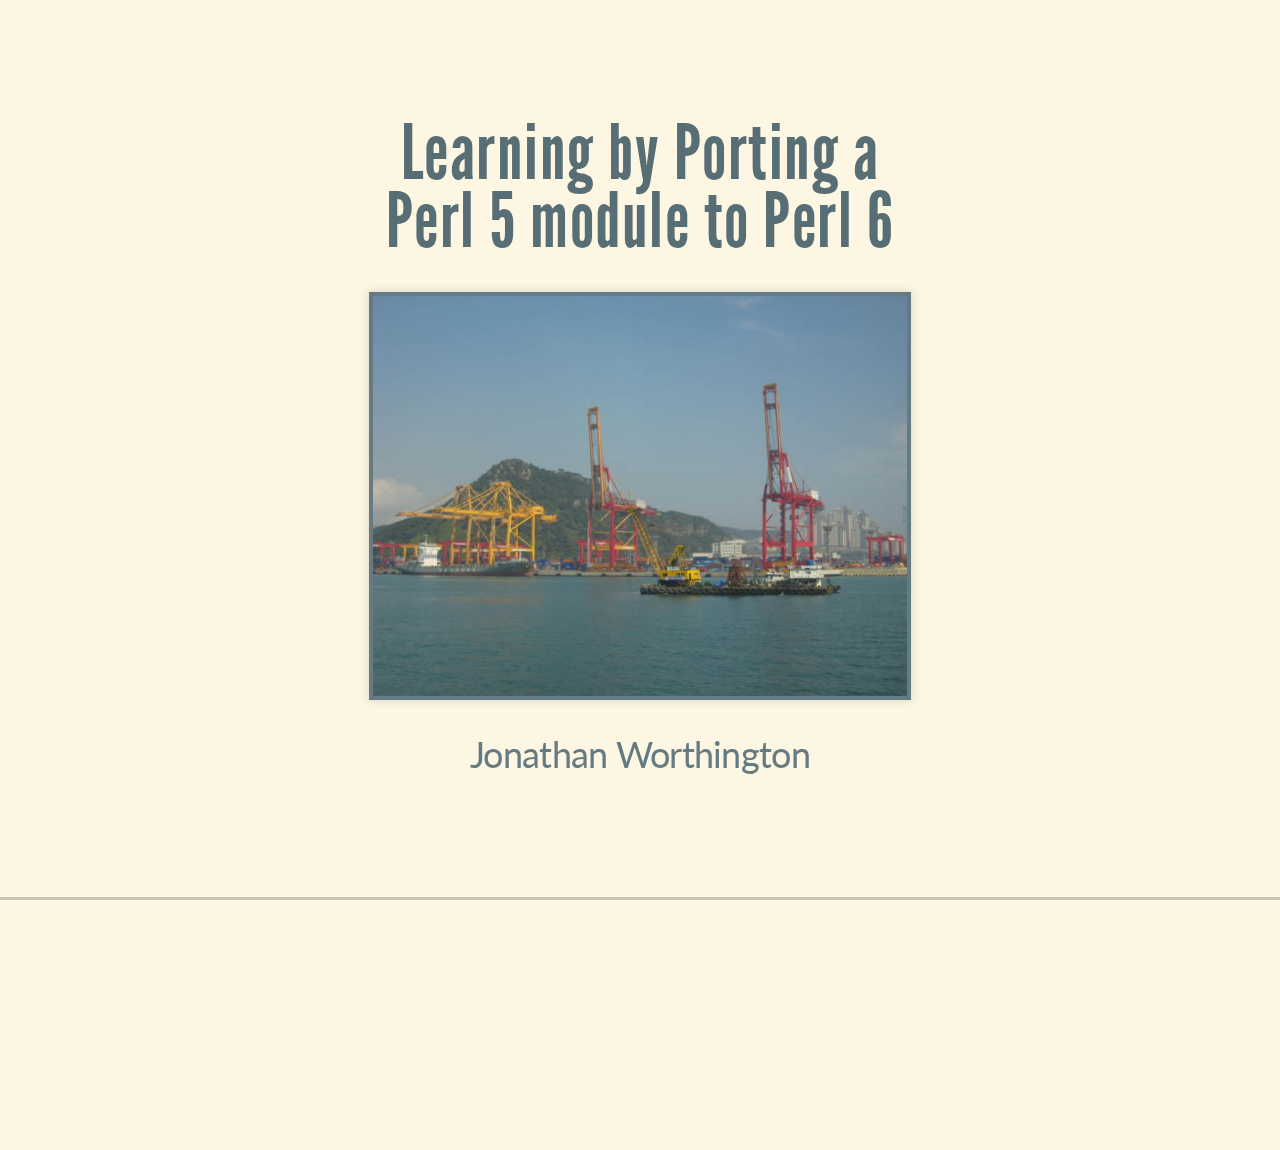
<file: presentation/index.html>
<!doctype html>
<html lang="en">

	<head>
		<meta charset="utf-8">

		<title>Learning by Porting a Perl 5 module to Perl 6</title>

		<meta name="description" content="Learning By Porting a Perl 5 module to Perl 6">
		<meta name="author" content="Jonathan Worthington">

		<meta name="apple-mobile-web-app-capable" content="yes" />
		<meta name="apple-mobile-web-app-status-bar-style" content="black-translucent" />

		<meta name="viewport" content="width=device-width, initial-scale=1.0, maximum-scale=1.0, user-scalable=no">

		<link rel="stylesheet" href="css/reveal.css">
		<link rel="stylesheet" href="css/theme/solarized.css" id="theme">

		<!-- For syntax highlighting -->
		<link rel="stylesheet" href="lib/css/zenburn.css">

		<!-- If the query includes 'print-pdf', include the PDF print sheet -->
		<script>
			if( window.location.search.match( /print-pdf/gi ) ) {
				var link = document.createElement( 'link' );
				link.rel = 'stylesheet';
				link.type = 'text/css';
				link.href = 'css/print/pdf.css';
				document.getElementsByTagName( 'head' )[0].appendChild( link );
			}
		</script>

		<!--[if lt IE 9]>
		<script src="lib/js/html5shiv.js"></script>
		<![endif]-->
	</head>

	<body>

		<div class="reveal">

			<!-- Any section element inside of this container is displayed as a slide -->
			<div class="slides">
				<section>
					<h2>Learning by Porting a<br />Perl 5 module to Perl 6</h2>
					
                    <p>
                        <img src="cover.jpg" height="400" />
                    </p>
                    
                    <p>
						Jonathan Worthington
					</p>
				</section>

				<section>
					<h2>The Plan</h2>
					
                    <p>Take the <code>CSS::Tiny</code> CPAN module by ADAMK</p>
                    
                    <p>Chose a module by a known experienced Perl 5 programmer, in
                      hope of showing good Perl 5 being translated into good Perl 6</p>
                    
                    <p>Fairly typical mix of text processing, basic OO programming,
                      a little file I/O, and straightforward data structures</p>
				</section>
                
                <section>
                    <h2>CSS::Tiny</h2>
                    
                    <p>Basic CSS parser and generator</p>
                    
                    <p>Can parse and/or save to a file using <code>read</code> and
                      <code>write</code> methods</p>
                    
                    <p>Also can parse a string or produce one, using <code>read_string</code>
                      and <code>write_string</code></p>
                    
                    <p>These create objects, which function like a 2 level hash: styles at
                      the top level, and the properties within each style's hash</p>
                </section>

                    <section>
        <h2> <code>use strict;</code> is the default </h2>
        <p>     Therefore, we can simply remove it, and have the familiar protections.
 </p>
        <pre style="text-align: left"><strong>Tiny.pm</strong>
<span style="color: teal">@@ -1,6 +1,5 @@
</span><span style="color: black"> package CSS::Tiny;
</span><span style="color: black"> 
</span><span style="color: red">-use strict;
</span><span style="color: black"> BEGIN {
</span><span style="color: black">     require 5.004;
</span><span style="color: black">     $CSS::Tiny::VERSION = '1.19';
</span> </pre>
    </section>
    <section>
        <h2> It's a <code>class</code>, so say so </h2>
        <p>     In Perl 6, we have a <code>class</code> keyword for denoting classes.
 </p>
        <pre style="text-align: left"><strong>Tiny.pm</strong>
<span style="color: teal">@@ -1,4 +1,4 @@
</span><span style="color: red">-package CSS::Tiny;
</span><span style="color: green">+class CSS::Tiny;
</span><span style="color: black"> 
</span><span style="color: black"> BEGIN {
</span><span style="color: black">     require 5.004;
</span> </pre>
    </section>
    <section>
        <h2> Versions are part of the class name. </h2>
        <p>     We attach them using the <code>:ver&lt;...&gt;</code> adverb. Adverbs, using the colon
    pair syntax, show up in many places in Perl 6. For example, the <code>+</code>
    infix operator is really named <code>infix:&lt;+&gt;</code>.
 </p>
        <pre style="text-align: left"><strong>Tiny.pm</strong>
<span style="color: teal">@@ -1,8 +1,7 @@
</span><span style="color: red">-class CSS::Tiny;
</span><span style="color: green">+class CSS::Tiny:ver&lt;1.19&gt;;
</span><span style="color: black"> 
</span><span style="color: black"> BEGIN {
</span><span style="color: black">     require 5.004;
</span><span style="color: red">-    $CSS::Tiny::VERSION = '1.19';
</span><span style="color: black">     $CSS::Tiny::errstr  = '';
</span><span style="color: black"> }
</span><span style="color: black"> 
</span> </pre>
    </section>
    <section>
        <h2> We inherit a default <code>new</code> constructor </h2>
        <p>     This is inherited from <code>Mu</code>, the base of all classes. Therefore, we
    can simply delete it.
 </p>
        <pre style="text-align: left"><strong>Tiny.pm</strong>
<span style="color: teal">@@ -6,9 +6,6 @@ BEGIN {
</span><span style="color: black">     $CSS::Tiny::errstr  = '';
</span><span style="color: black"> }
</span><span style="color: black"> 
</span><span style="color: red">-# Create an empty object
</span><span style="color: red">-sub new { bless {}, shift }
</span><span style="color: red">-
</span><span style="color: black"> # Create an object from a file
</span><span style="color: black"> sub read {
</span><span style="color: black">     my $class = shift;
</span> </pre>
    </section>
    <section>
        <h2> Basic method transformation </h2>
        <p>     We replace <code>sub</code> with <code>method</code>. There's no need to unpack the invocant
    manually; it is available using the symbol <code>self</code>.
 </p>
        <pre style="text-align: left"><strong>Tiny.pm</strong>
<span style="color: teal">@@ -107,8 +107,8 @@ sub write_string {
</span><span style="color: black"> }
</span><span style="color: black"> 
</span><span style="color: black"> # Generate a HTML fragment for the CSS
</span><span style="color: red">-sub html {
</span><span style="color: red">-    my $css = $_[0]-&gt;write_string or return '';
</span><span style="color: green">+method html {
</span><span style="color: green">+    my $css = self.write_string or return '';
</span><span style="color: black">     return "&lt;style type=\"text/css\"&gt;\n&lt;!--\n${css}--&gt;\n&lt;/style&gt;";
</span><span style="color: black"> }
</span><span style="color: black"> 
</span> </pre>
    </section>
    <section>
        <h2> Closure interpolation </h2>
        <p>     In Perl 6, we no longer have the <code>${...}</code> syntax. In fact, here we've
    no great need to use anything other than the variable to interpolate,
    as there is no ambiguity. However, we can interpolate blocks inside
    double-quoted strings in Perl 6, and here may do it for readability.
 </p>
        <pre style="text-align: left"><strong>Tiny.pm</strong>
<span style="color: teal">@@ -109,7 +109,7 @@ sub write_string {
</span><span style="color: black"> # Generate a HTML fragment for the CSS
</span><span style="color: black"> method html {
</span><span style="color: black">     my $css = self.write_string or return '';
</span><span style="color: red">-    return "&lt;style type=\"text/css\"&gt;\n&lt;!--\n${css}--&gt;\n&lt;/style&gt;";
</span><span style="color: green">+    return "&lt;style type=\"text/css\"&gt;\n&lt;!--\n{$css}--&gt;\n&lt;/style&gt;";
</span><span style="color: black"> }
</span><span style="color: black"> 
</span><span style="color: black"> # Generate an xhtml fragment for the CSS
</span> </pre>
    </section>
    <section>
        <h2> Rinse, repeat </h2>
        <p>     We perform the same pair of transforms again on the <code>xhtml</code> method.
 </p>
        <pre style="text-align: left"><strong>Tiny.pm</strong>
<span style="color: teal">@@ -113,9 +113,9 @@ method html {
</span><span style="color: black"> }
</span><span style="color: black"> 
</span><span style="color: black"> # Generate an xhtml fragment for the CSS
</span><span style="color: red">-sub xhtml {
</span><span style="color: red">-    my $css = $_[0]-&gt;write_string or return '';
</span><span style="color: red">-    return "&lt;style type=\"text/css\"&gt;\n/* &lt;![CDATA[ */\n${css}/* ]]&gt; */\n&lt;/style&gt;";
</span><span style="color: green">+method xhtml {
</span><span style="color: green">+    my $css = self.write_string or return '';
</span><span style="color: green">+    return "&lt;style type=\"text/css\"&gt;\n/* &lt;![CDATA[ */\n{$css}/* ]]&gt; */\n&lt;/style&gt;";
</span><span style="color: black"> }
</span><span style="color: black"> 
</span><span style="color: black"> # Error handling
</span> </pre>
    </section>
    <section>
        <h2> Signatures eliminate unpacking and checks </h2>
        <p>     Once again, we can use <code>method</code>, but this time we give it a signature.
    This saves us a line of validation.
 </p>
        <pre style="text-align: left"><strong>Tiny.pm</strong>
<span style="color: teal">@@ -7,11 +7,8 @@ BEGIN {
</span><span style="color: black"> }
</span><span style="color: black"> 
</span><span style="color: black"> # Create an object from a file
</span><span style="color: red">-sub read {
</span><span style="color: red">-    my $class = shift;
</span><span style="color: red">-
</span><span style="color: green">+method read($file) {
</span><span style="color: black">     # Check the file
</span><span style="color: red">-    my $file = shift or return $class-&gt;_error( 'You did not specify a file name' );
</span><span style="color: black">     return $class-&gt;_error( "The file '$file' does not exist" )          unless -e $file;
</span><span style="color: black">     return $class-&gt;_error( "'$file' is a directory, not a file" )       unless -f _;
</span><span style="color: black">     return $class-&gt;_error( "Insufficient permissions to read '$file'" ) unless -r _;
</span> </pre>
    </section>
    <section>
        <h2> Just <code>fail</code> it </h2>
        <p>     We often want to present the caller with a choice of whether to die
    with an exception or return an undefined value. In Perl 6, <code>Failure</code>
    fills this role, serving as a lazy exception. Testing it as a boolean
    or for definedness "disarms" it; trying to use it will throw.
 </p>
        <pre style="text-align: left"><strong>Tiny.pm</strong>
<span style="color: teal">@@ -9,9 +9,9 @@ BEGIN {
</span><span style="color: black"> # Create an object from a file
</span><span style="color: black"> method read($file) {
</span><span style="color: black">     # Check the file
</span><span style="color: red">-    return $class-&gt;_error( "The file '$file' does not exist" )          unless -e $file;
</span><span style="color: red">-    return $class-&gt;_error( "'$file' is a directory, not a file" )       unless -f _;
</span><span style="color: red">-    return $class-&gt;_error( "Insufficient permissions to read '$file'" ) unless -r _;
</span><span style="color: green">+    fail "The file '$file' does not exist"          unless -e $file;
</span><span style="color: green">+    fail "'$file' is a directory, not a file"       unless -f _;
</span><span style="color: green">+    fail "Insufficient permissions to read '$file'" unless -r _;
</span><span style="color: black"> 
</span><span style="color: black">     # Read the file
</span><span style="color: black">     local $/ = undef;
</span> </pre>
    </section>
    <section>
        <h2> Tossing custom error infrastructure </h2>
        <p>     Thanks to our choice to adopt <code>fail</code>, we can dispose of some of the
    Perl 5 lazy error boilerplate.
 </p>
        <pre style="text-align: left"><strong>Tiny.pm</strong>
<span style="color: teal">@@ -2,10 +2,6 @@ use v6;
</span><span style="color: black"> 
</span><span style="color: black"> class CSS::Tiny:ver&lt;1.19&gt;;
</span><span style="color: black"> 
</span><span style="color: red">-BEGIN {
</span><span style="color: red">-    $CSS::Tiny::errstr  = '';
</span><span style="color: red">-}
</span><span style="color: red">-
</span><span style="color: black"> # Create an object from a file
</span><span style="color: black"> method read($file) {
</span><span style="color: black">     # Check the file
</span><span style="color: teal">@@ -115,8 +111,4 @@ method xhtml {
</span><span style="color: black">     return "&lt;style type=\"text/css\"&gt;\n/* &lt;![CDATA[ */\n{$css}/* ]]&gt; */\n&lt;/style&gt;";
</span><span style="color: black"> }
</span><span style="color: black"> 
</span><span style="color: red">-# Error handling
</span><span style="color: red">-sub errstr { $CSS::Tiny::errstr }
</span><span style="color: red">-sub _error { $CSS::Tiny::errstr = $_[1]; undef }
</span><span style="color: red">-
</span><span style="color: black"> 1;
</span> </pre>
    </section>
    <section>
        <h2> Being less stringly typed </h2>
        <p>     Strings don't magically pun as filenames everywhere in Perl 6. Instead
    we should use <code>.IO</code> to turn a string path into an IO handle. Then we do
    the checks on it as methods. The <code>given</code> syntax helps here, and we don't
    have the <code>-e</code> special-case syntax, nor the <code>_</code> trick, to remember now.
    Note that <code>.e</code> is really <code>$_.e</code>.
 </p>
        <pre style="text-align: left"><strong>Tiny.pm</strong>
<span style="color: teal">@@ -5,9 +5,11 @@ class CSS::Tiny:ver&lt;1.19&gt;;
</span><span style="color: black"> # Create an object from a file
</span><span style="color: black"> method read($file) {
</span><span style="color: black">     # Check the file
</span><span style="color: red">-    fail "The file '$file' does not exist"          unless -e $file;
</span><span style="color: red">-    fail "'$file' is a directory, not a file"       unless -f _;
</span><span style="color: red">-    fail "Insufficient permissions to read '$file'" unless -r _;
</span><span style="color: green">+    given $file.IO {
</span><span style="color: green">+        fail "The file '$file' does not exist"          unless .e;
</span><span style="color: green">+        fail "'$file' is a directory, not a file"       unless .f;
</span><span style="color: green">+        fail "Insufficient permissions to read '$file'" unless .r;
</span><span style="color: green">+    }
</span><span style="color: black"> 
</span><span style="color: black">     # Read the file
</span><span style="color: black">     local $/ = undef;
</span> </pre>
    </section>
    <section>
        <h2> <code>try</code> to <code>slurp</code> </h2>
        <p>     We can replace all of the file reading code with a simple <code>slurp</code> -
    but that throws exceptions, and the module should either do that or
    be consistent in its lazy failing. So, we'll wrap it in a <code>try</code>,
    catching exceptions and leaving them in <code>$!</code>.
 </p>
        <pre style="text-align: left"><strong>Tiny.pm</strong>
<span style="color: teal">@@ -12,10 +12,7 @@ method read($file) {
</span><span style="color: black">     }
</span><span style="color: black"> 
</span><span style="color: black">     # Read the file
</span><span style="color: red">-    local $/ = undef;
</span><span style="color: red">-    open( CSS, $file ) or return $class-&gt;_error( "Failed to open file '$file': $!" );
</span><span style="color: red">-    my $contents = &lt;CSS&gt;;
</span><span style="color: red">-    close( CSS );
</span><span style="color: green">+    my $contents = try { slurp($file) } orelse fail $!;
</span><span style="color: black"> 
</span><span style="color: black">     $class-&gt;read_string( $contents )
</span><span style="color: black"> }
</span> </pre>
    </section>
    <section>
        <h2> Tweak the method call </h2>
        <p>     To finish the porting of <code>read</code>, we simply need to port the method
    call to the new <code>.</code> syntax, and call on <code>self</code>.
 </p>
        <pre style="text-align: left"><strong>Tiny.pm</strong>
<span style="color: teal">@@ -14,7 +14,7 @@ method read($file) {
</span><span style="color: black">     # Read the file
</span><span style="color: black">     my $contents = try { slurp($file) } orelse fail $!;
</span><span style="color: black"> 
</span><span style="color: red">-    $class-&gt;read_string( $contents )
</span><span style="color: green">+    self.read_string($contents)
</span><span style="color: black"> }
</span><span style="color: black"> 
</span><span style="color: black"> # Create an object from a string
</span> </pre>
    </section>
    <section>
        <h2> <code>write</code> gets the same treatment </h2>
        <p>     Signatures, file writing logic replaced with <code>spurt</code>, use <code>fail</code>.
 </p>
        <pre style="text-align: left"><strong>Tiny.pm</strong>
<span style="color: teal">@@ -68,14 +68,8 @@ sub clone {
</span><span style="color: black"> END_PERL
</span><span style="color: black"> 
</span><span style="color: black"> # Save an object to a file
</span><span style="color: red">-sub write {
</span><span style="color: red">-    my $self = shift;
</span><span style="color: red">-    my $file = shift or return $self-&gt;_error( 'No file name provided' );
</span><span style="color: red">-
</span><span style="color: red">-    # Write the file
</span><span style="color: red">-    open( CSS, '&gt;'. $file ) or return $self-&gt;_error( "Failed to open file '$file' for writing: $!" );
</span><span style="color: red">-    print CSS $self-&gt;write_string;
</span><span style="color: red">-    close( CSS );
</span><span style="color: green">+method write($file) {
</span><span style="color: green">+    try { spurt($file, self.write_string) } orelse fail $!;
</span><span style="color: black"> }
</span><span style="color: black"> 
</span><span style="color: black"> # Save an object to a string
</span> </pre>
    </section>
    <section>
        <h2> Holy <code>shift</code>! What's that do?! </h2>
        <p>     Turns out <code>read_string</code> wants to work on both instances and classes.
    We can re-write this idiom a bit more clearly - and not risk missing
    out on any construction logic we might add to our class later.
 </p>
        <pre style="text-align: left"><strong>Tiny.pm</strong>
<span style="color: teal">@@ -18,8 +18,8 @@ method read($file) {
</span><span style="color: black"> }
</span><span style="color: black"> 
</span><span style="color: black"> # Create an object from a string
</span><span style="color: red">-sub read_string {
</span><span style="color: red">-    my $self = ref $_[0] ? shift : bless {}, shift;
</span><span style="color: green">+method read_string {
</span><span style="color: green">+    my $self = self // self.new;
</span><span style="color: black"> 
</span><span style="color: black">     # Flatten whitespace and remove /* comment */ style comments
</span><span style="color: black">     my $string = shift;
</span> </pre>
    </section>
    <section>
        <h2> 2 become 1 </h2>
        <p>     The first thing that happens is duplicate whitespace and comments are
    stripped. We can write this quite easily as a single pass over the
    string. It gets less backslashy with Perl 6's regex syntax, too.
 </p>
        <pre style="text-align: left"><strong>Tiny.pm</strong>
<span style="color: teal">@@ -18,13 +18,11 @@ method read($file) {
</span><span style="color: black"> }
</span><span style="color: black"> 
</span><span style="color: black"> # Create an object from a string
</span><span style="color: red">-method read_string {
</span><span style="color: green">+method read_string($string) {
</span><span style="color: black">     my $self = self // self.new;
</span><span style="color: black"> 
</span><span style="color: black">     # Flatten whitespace and remove /* comment */ style comments
</span><span style="color: red">-    my $string = shift;
</span><span style="color: red">-    $string =~ tr/\n\t/  /;
</span><span style="color: red">-    $string =~ s!/\*.*?\*\/!!g;
</span><span style="color: green">+    $string ~~ s:g/ \s ** 2..* | '/*' .+? '*/' / /;
</span><span style="color: black"> 
</span><span style="color: black">     # Split into styles
</span><span style="color: black">     foreach ( grep { /\S/ } split /(?&lt;=\})/, $string ) {
</span> </pre>
    </section>
    <section>
        <h2> <code>is copy</code> </h2>
        <p>     Parameters are passed read-only by default. This is important for a
    range of optimizations, prevents various mistakes, and leads to less
    action at a distnace. Here, though, we want our own copy to work on;
    this allows the substitution to work out.
 </p>
        <pre style="text-align: left"><strong>Tiny.pm</strong>
<span style="color: teal">@@ -18,7 +18,7 @@ method read($file) {
</span><span style="color: black"> }
</span><span style="color: black"> 
</span><span style="color: black"> # Create an object from a string
</span><span style="color: red">-method read_string($string) {
</span><span style="color: green">+method read_string($string is copy) {
</span><span style="color: black">     my $self = self // self.new;
</span><span style="color: black"> 
</span><span style="color: black">     # Flatten whitespace and remove /* comment */ style comments
</span> </pre>
    </section>
    <section>
        <h2> <code>foreach</code> becomes <code>for</code> </h2>
        <p>     There is no <code>foreach</code> keyword in Perl 6. <code>for</code> is always iterating a
    list; the C-style for loop is now spelled <code>loop</code>. Also, we no longer
    need parentheses around what we'll loop over.
 </p>
        <pre style="text-align: left"><strong>Tiny.pm</strong>
<span style="color: teal">@@ -25,7 +25,7 @@ method read_string($string is copy) {
</span><span style="color: black">     $string ~~ s:g/ \s ** 2..* | '/*' .+? '*/' / /;
</span><span style="color: black"> 
</span><span style="color: black">     # Split into styles
</span><span style="color: red">-    foreach ( grep { /\S/ } split /(?&lt;=\})/, $string ) {
</span><span style="color: green">+    for grep { /\S/ } split /(?&lt;=\})/, $string {
</span><span style="color: black">         unless ( /^\s*([^{]+?)\s*\{(.*)\}\s*$/ ) {
</span><span style="color: black">             return $self-&gt;_error( "Invalid or unexpected style data '$_'" );
</span><span style="color: black">         }
</span> </pre>
    </section>
    <section>
        <h2> Cuter <code>grep</code>; optional method call transform </h2>
        <p>     Next, we can eliminate a closure by realizing that <code>grep</code> may receive
    a regex directly in Perl 6. It can also be nice to rewrite this using
    method syntax, which better conveys the order of operations.
 </p>
        <pre style="text-align: left"><strong>Tiny.pm</strong>
<span style="color: teal">@@ -25,7 +25,7 @@ method read_string($string is copy) {
</span><span style="color: black">     $string ~~ s:g/ \s ** 2..* | '/*' .+? '*/' / /;
</span><span style="color: black"> 
</span><span style="color: black">     # Split into styles
</span><span style="color: red">-    for grep { /\S/ } split /(?&lt;=\})/, $string {
</span><span style="color: green">+    for $string.split(/(?&lt;=\})/).grep(/\S/) {
</span><span style="color: black">         unless ( /^\s*([^{]+?)\s*\{(.*)\}\s*$/ ) {
</span><span style="color: black">             return $self-&gt;_error( "Invalid or unexpected style data '$_'" );
</span><span style="color: black">         }
</span> </pre>
    </section>
    <section>
        <h2> Saner lookaheads </h2>
        <p>     The lookahead syntax has changed. It's a little longer - but a lot
    easier to figure out what it means!
 </p>
        <pre style="text-align: left"><strong>Tiny.pm</strong>
<span style="color: teal">@@ -25,7 +25,7 @@ method read_string($string is copy) {
</span><span style="color: black">     $string ~~ s:g/ \s ** 2..* | '/*' .+? '*/' / /;
</span><span style="color: black"> 
</span><span style="color: black">     # Split into styles
</span><span style="color: red">-    for $string.split(/(?&lt;=\})/).grep(/\S/) {
</span><span style="color: green">+    for $string.split(/&lt;?after '}'&gt;/).grep(/\S/) {
</span><span style="color: black">         unless ( /^\s*([^{]+?)\s*\{(.*)\}\s*$/ ) {
</span><span style="color: black">             return $self-&gt;_error( "Invalid or unexpected style data '$_'" );
</span><span style="color: black">         }
</span> </pre>
    </section>
    <section>
        <h2> <code>unless</code> goes parenless, use <code>fail</code> </h2>
        <p>     The lack of need to put parentheses on <code>for</code> extends to conditionals
    also. Then, we do the now-familiar error-reporting transformation.
 </p>
        <pre style="text-align: left"><strong>Tiny.pm</strong>
<span style="color: teal">@@ -26,8 +26,8 @@ method read_string($string is copy) {
</span><span style="color: black"> 
</span><span style="color: black">     # Split into styles
</span><span style="color: black">     for $string.split(/&lt;?after '}'&gt;/).grep(/\S/) {
</span><span style="color: red">-        unless ( /^\s*([^{]+?)\s*\{(.*)\}\s*$/ ) {
</span><span style="color: red">-            return $self-&gt;_error( "Invalid or unexpected style data '$_'" );
</span><span style="color: green">+        unless /^\s*([^{]+?)\s*\{(.*)\}\s*$/ {
</span><span style="color: green">+            fail "Invalid or unexpected style data '$_'";
</span><span style="color: black">         }
</span><span style="color: black"> 
</span><span style="color: black">         # Split in such a way as to support grouped styles
</span> </pre>
    </section>
    <section>
        <h2> Regexes, spaced out </h2>
        <p>     In Perl 6, spaces in regexes are just syntax. Put another way, <code>/x</code> is
    the default. So, before we go porting, let's make it easier to read.
 </p>
        <pre style="text-align: left"><strong>Tiny.pm</strong>
<span style="color: teal">@@ -26,7 +26,7 @@ method read_string($string is copy) {
</span><span style="color: black"> 
</span><span style="color: black">     # Split into styles
</span><span style="color: black">     for $string.split(/&lt;?after '}'&gt;/).grep(/\S/) {
</span><span style="color: red">-        unless /^\s*([^{]+?)\s*\{(.*)\}\s*$/ {
</span><span style="color: green">+        unless /^ \s* ([^{]+?) \s* \{ (.*) \} \s* $/ {
</span><span style="color: black">             fail "Invalid or unexpected style data '$_'";
</span><span style="color: black">         }
</span><span style="color: black"> 
</span> </pre>
    </section>
    <section>
        <h2> Quoting rather than backslashing </h2>
        <p>     You can put things in single, or double (interpolating) quotes in
    Perl 6 regexes. While the backslash approach also works, I tend to
    find the quotes more readable.
 </p>
        <pre style="text-align: left"><strong>Tiny.pm</strong>
<span style="color: teal">@@ -26,7 +26,7 @@ method read_string($string is copy) {
</span><span style="color: black"> 
</span><span style="color: black">     # Split into styles
</span><span style="color: black">     for $string.split(/&lt;?after '}'&gt;/).grep(/\S/) {
</span><span style="color: red">-        unless /^ \s* ([^{]+?) \s* \{ (.*) \} \s* $/ {
</span><span style="color: green">+        unless /^ \s* ([^{]+?) \s* '{' (.*) '}' \s* $/ {
</span><span style="color: black">             fail "Invalid or unexpected style data '$_'";
</span><span style="color: black">         }
</span><span style="color: black"> 
</span> </pre>
    </section>
    <section>
        <h2> Character class changes </h2>
        <p>     We stole <code>[...]</code> for non-capturing groups, so character classes are
    now <code>&lt;[...]&gt;</code>. Negating a character class now goes outside of it,
    using <code>-</code>, thus giving <code>&lt;-[...]&gt;</code>. (You can actually add and subtract
    them, set-like, within the <code>&lt;...&gt;</code>.)
 </p>
        <pre style="text-align: left"><strong>Tiny.pm</strong>
<span style="color: teal">@@ -26,7 +26,7 @@ method read_string($string is copy) {
</span><span style="color: black"> 
</span><span style="color: black">     # Split into styles
</span><span style="color: black">     for $string.split(/&lt;?after '}'&gt;/).grep(/\S/) {
</span><span style="color: red">-        unless /^ \s* ([^{]+?) \s* '{' (.*) '}' \s* $/ {
</span><span style="color: green">+        unless /^ \s* (&lt;-[{]&gt;+?) \s* '{' (.*) '}' \s* $/ {
</span><span style="color: black">             fail "Invalid or unexpected style data '$_'";
</span><span style="color: black">         }
</span><span style="color: black"> 
</span> </pre>
    </section>
    <section>
        <h2> More whitespace fiddling </h2>
        <p>     It's curious this is needed, as we tried to deal with multiple bits of
    whitespace earlier. In fact, parsing this way makes things hard to
    reason about generally. But for now, we'll just blindly port the line.
 </p>
        <pre style="text-align: left"><strong>Tiny.pm</strong>
<span style="color: teal">@@ -33,7 +33,7 @@ method read_string($string is copy) {
</span><span style="color: black">         # Split in such a way as to support grouped styles
</span><span style="color: black">         my $style      = $1;
</span><span style="color: black">         my $properties = $2;
</span><span style="color: red">-        $style =~ s/\s{2,}/ /g;
</span><span style="color: green">+        $style ~~ s:g/\s ** 2..*/ /;
</span><span style="color: black">         my @styles = grep { s/\s+/ /g; 1; } grep { /\S/ } split /\s*,\s*/, $style;
</span><span style="color: black">         foreach ( @styles ) { $self-&gt;{$_} ||= {} }
</span><span style="color: black"> 
</span> </pre>
    </section>
    <section>
        <h2> Match variable changes </h2>
        <p>     Positional matches are now numbered from 0, not 1. In fact, <code>$0</code> and
    <code>$1</code> are really just <code>$/[0]</code> and <code>$/[1]</code>, where <code>$/</code> is a <code>Match</code>
    object representing the match. <code>$0</code> and <code>$1</code> are objects too; we just
    want strings, and apply the <code>~</code> stringification prefix.
 </p>
        <pre style="text-align: left"><strong>Tiny.pm</strong>
<span style="color: teal">@@ -31,8 +31,8 @@ method read_string($string is copy) {
</span><span style="color: black">         }
</span><span style="color: black"> 
</span><span style="color: black">         # Split in such a way as to support grouped styles
</span><span style="color: red">-        my $style      = $1;
</span><span style="color: red">-        my $properties = $2;
</span><span style="color: green">+        my $style      = ~$0;
</span><span style="color: green">+        my $properties = ~$1;
</span><span style="color: black">         $style ~~ s:g/\s ** 2..*/ /;
</span><span style="color: black">         my @styles = grep { s/\s+/ /g; 1; } grep { /\S/ } split /\s*,\s*/, $style;
</span><span style="color: black">         foreach ( @styles ) { $self-&gt;{$_} ||= {} }
</span> </pre>
    </section>
    <section>
        <h2> Familiar transforms </h2>
        <p>     We dig into the next line by applying some familiar transforms: using
    the method form to order the operations as they will happen, and then
    passing the regex directly to grep.
 </p>
        <pre style="text-align: left"><strong>Tiny.pm</strong>
<span style="color: teal">@@ -34,7 +34,7 @@ method read_string($string is copy) {
</span><span style="color: black">         my $style      = ~$0;
</span><span style="color: black">         my $properties = ~$1;
</span><span style="color: black">         $style ~~ s:g/\s ** 2..*/ /;
</span><span style="color: red">-        my @styles = grep { s/\s+/ /g; 1; } grep { /\S/ } split /\s*,\s*/, $style;
</span><span style="color: green">+        my @styles = $style.split(/\s*,\s*/).grep(/\S/).grep({ s/\s+/ /g; 1; });
</span><span style="color: black">         foreach ( @styles ) { $self-&gt;{$_} ||= {} }
</span><span style="color: black"> 
</span><span style="color: black">         # Split into properties
</span> </pre>
    </section>
    <section>
        <h2> Regex syntax: easier rules </h2>
        <p>     What chars are syntax in regexes, and which are literal? In Perl 6,
    it's easy: any word characters are literal, and the rest are syntax.
    This means we need to backslash or quote a comma.
 </p>
        <pre style="text-align: left"><strong>Tiny.pm</strong>
<span style="color: teal">@@ -34,7 +34,7 @@ method read_string($string is copy) {
</span><span style="color: black">         my $style      = ~$0;
</span><span style="color: black">         my $properties = ~$1;
</span><span style="color: black">         $style ~~ s:g/\s ** 2..*/ /;
</span><span style="color: red">-        my @styles = $style.split(/\s*,\s*/).grep(/\S/).grep({ s/\s+/ /g; 1; });
</span><span style="color: green">+        my @styles = $style.split(/\s* ',' \s*/).grep(/\S/).grep({ s/\s+/ /g; 1; });
</span><span style="color: black">         foreach ( @styles ) { $self-&gt;{$_} ||= {} }
</span><span style="color: black"> 
</span><span style="color: black">         # Split into properties
</span> </pre>
    </section>
    <section>
        <h2> The case of the always-true <code>grep</code> </h2>
        <p>     The final use of <code>grep</code> is a little curious: it does a side-effect and
    then always returns true. The reason? <code>s///</code> in Perl 5 returns how many
    replacements were done, not the resulting string! In Perl 6, we give
    you back the result; check <code>$/</code> after to see if anything got replaced.
 </p>
        <pre style="text-align: left"><strong>Tiny.pm</strong>
<span style="color: teal">@@ -34,7 +34,7 @@ method read_string($string is copy) {
</span><span style="color: black">         my $style      = ~$0;
</span><span style="color: black">         my $properties = ~$1;
</span><span style="color: black">         $style ~~ s:g/\s ** 2..*/ /;
</span><span style="color: red">-        my @styles = $style.split(/\s* ',' \s*/).grep(/\S/).grep({ s/\s+/ /g; 1; });
</span><span style="color: green">+        my @styles = $style.split(/\s* ',' \s*/).grep(/\S/).map({ s:g/\s+/ / });
</span><span style="color: black">         foreach ( @styles ) { $self-&gt;{$_} ||= {} }
</span><span style="color: black"> 
</span><span style="color: black">         # Split into properties
</span> </pre>
    </section>
    <section>
        <h2> Behaving like a hash </h2>
        <p>     Perl 6 objects are not just hashes underneath. They are an opaque data
    structure, efficiently laid out in memory and - post-optimization -
    accessed by cheap pointer offsets. But here, we want to behave like a
    hash. So we declare a hash attribute, and forward calls on us to the
    various hash-y methods onwards to it.
 </p>
        <pre style="text-align: left"><strong>Tiny.pm</strong>
<span style="color: teal">@@ -2,6 +2,8 @@ use v6;
</span><span style="color: black"> 
</span><span style="color: black"> class CSS::Tiny:ver&lt;1.19&gt;;
</span><span style="color: black"> 
</span><span style="color: green">+has %!styles handles &lt;at_key assign_key list pairs keys values kv&gt;;
</span><span style="color: green">+
</span><span style="color: black"> # Create an object from a file
</span><span style="color: black"> method read($file) {
</span><span style="color: black">     # Check the file
</span> </pre>
    </section>
    <section>
        <h2> Implicit dereferencing </h2>
        <p>     Since we have now made hash access related methods delegate to our
    hash attribute, and since no explicit dereference is needed in Perl
    6, the initialization loop can become a little simpler.
 </p>
        <pre style="text-align: left"><strong>Tiny.pm</strong>
<span style="color: teal">@@ -37,7 +37,7 @@ method read_string($string is copy) {
</span><span style="color: black">         my $properties = ~$1;
</span><span style="color: black">         $style ~~ s:g/\s ** 2..*/ /;
</span><span style="color: black">         my @styles = $style.split(/\s* ',' \s*/).grep(/\S/).map({ s:g/\s+/ / });
</span><span style="color: red">-        foreach ( @styles ) { $self-&gt;{$_} ||= {} }
</span><span style="color: green">+        for @styles { $self{$_} //= {} }
</span><span style="color: black"> 
</span><span style="color: black">         # Split into properties
</span><span style="color: black">         foreach ( grep { /\S/ } split /\;/, $properties ) {
</span> </pre>
    </section>
    <section>
        <h2> <code>write_string</code> becomes a method </h2>
        <p>     Once again, the <code>shift</code> of <code>$self</code> goes away
 </p>
        <pre style="text-align: left"><strong>Tiny.pm</strong>
<span style="color: teal">@@ -73,8 +73,7 @@ method write($file) {
</span><span style="color: black"> }
</span><span style="color: black"> 
</span><span style="color: black"> # Save an object to a string
</span><span style="color: red">-sub write_string {
</span><span style="color: red">-    my $self = shift;
</span><span style="color: green">+method write_string {
</span><span style="color: black"> 
</span><span style="color: black">     # Iterate over the styles
</span><span style="color: black">     # Note: We use 'reverse' in the sort to avoid a special case related
</span> </pre>
    </section>
    <section>
        <h2> <code>for</code> loops with pointy blocks </h2>
        <p>     To name the loop variable, rather than having it in <code>$_</code>, we use the
    pointy block syntax. This is also the way a lambda is written in Perl
    6. We also update some <code>$self</code> usages to <code>self</code>.
 </p>
        <pre style="text-align: left"><strong>Tiny.pm</strong>
<span style="color: teal">@@ -80,10 +80,10 @@ method write_string {
</span><span style="color: black">     # to A:hover even though the file ends up backwards and looks funny.
</span><span style="color: black">     # See http://www.w3.org/TR/CSS2/selector.html#dynamic-pseudo-classes
</span><span style="color: black">     my $contents = '';
</span><span style="color: red">-    foreach my $style ( reverse sort keys %$self ) {
</span><span style="color: green">+    for self.keys.sort.reverse -&gt; $style {
</span><span style="color: black">         $contents .= "$style {\n";
</span><span style="color: red">-        foreach ( sort keys %{ $self-&gt;{$style} } ) {
</span><span style="color: red">-            $contents .= "\t" . lc($_) . ": $self-&gt;{$style}-&gt;{$_};\n";
</span><span style="color: green">+        for self{$style}.keys.sort {
</span><span style="color: green">+            $contents .= "\t" . lc($_) . ": self{$style}{$_};\n";
</span><span style="color: black">         }
</span><span style="color: black">         $contents .= "}\n";
</span><span style="color: black">     }
</span> </pre>
    </section>
    <section>
        <h2> Interpolation changes </h2>
        <p>     Since blocks now interpolate in Perl 6 strings, we need to escape the
    <code>{</code> inside of the string (we could have used an alternative quoting
    construct too). Also, <code>self</code> will not interpolate; here we put block
    interpolation to good use.
 </p>
        <pre style="text-align: left"><strong>Tiny.pm</strong>
<span style="color: teal">@@ -81,9 +81,9 @@ method write_string {
</span><span style="color: black">     # See http://www.w3.org/TR/CSS2/selector.html#dynamic-pseudo-classes
</span><span style="color: black">     my $contents = '';
</span><span style="color: black">     for self.keys.sort.reverse -&gt; $style {
</span><span style="color: red">-        $contents .= "$style {\n";
</span><span style="color: green">+        $contents .= "$style \{\n";
</span><span style="color: black">         for self{$style}.keys.sort {
</span><span style="color: red">-            $contents .= "\t" . lc($_) . ": self{$style}{$_};\n";
</span><span style="color: green">+            $contents .= "\t" . lc($_) . ": {self{$style}{$_}};\n";
</span><span style="color: black">         }
</span><span style="color: black">         $contents .= "}\n";
</span><span style="color: black">     }
</span> </pre>
    </section>
    <section>
        <h2> Concatenation is now <code>~</code> </h2>
        <p>     Since the <code>.</code> was stolen for method calls, concatenation is now done
    with the <code>~</code> operator.
 </p>
        <pre style="text-align: left"><strong>Tiny.pm</strong>
<span style="color: teal">@@ -81,11 +81,11 @@ method write_string {
</span><span style="color: black">     # See http://www.w3.org/TR/CSS2/selector.html#dynamic-pseudo-classes
</span><span style="color: black">     my $contents = '';
</span><span style="color: black">     for self.keys.sort.reverse -&gt; $style {
</span><span style="color: red">-        $contents .= "$style \{\n";
</span><span style="color: green">+        $contents ~= "$style \{\n";
</span><span style="color: black">         for self{$style}.keys.sort {
</span><span style="color: red">-            $contents .= "\t" . lc($_) . ": {self{$style}{$_}};\n";
</span><span style="color: green">+            $contents ~= "\t" ~ lc($_) ~ ": {self{$style}{$_}};\n";
</span><span style="color: black">         }
</span><span style="color: red">-        $contents .= "}\n";
</span><span style="color: green">+        $contents ~= "}\n";
</span><span style="color: black">     }
</span><span style="color: black"> 
</span><span style="color: black">     return $contents;
</span> </pre>
    </section>
    <section>
        <h2> Finally, the <code>clone</code> method needs work </h2>
        <p>     First, we simplify: remove the <code>Clone</code> module reference and <code>eval</code>, and
    keep the code.
 </p>
        <pre style="text-align: left"><strong>Tiny.pm</strong>
<span style="color: teal">@@ -51,10 +51,8 @@ method read_string($string is copy) {
</span><span style="color: black">     $self
</span><span style="color: black"> }
</span><span style="color: black"> 
</span><span style="color: red">-# Copy an object, using Clone.pm if available
</span><span style="color: red">-BEGIN { local $@; eval "use Clone 'clone';"; eval &lt;&lt;'END_PERL' if $@; }
</span><span style="color: red">-sub clone {
</span><span style="color: red">-    my $self = shift;
</span><span style="color: green">+# Copy an object
</span><span style="color: green">+method clone {
</span><span style="color: black">     my $copy = ref($self)-&gt;new;
</span><span style="color: black">     foreach my $key ( keys %$self ) {
</span><span style="color: black">         my $section = $self-&gt;{$key};
</span><span style="color: teal">@@ -65,7 +63,6 @@ sub clone {
</span><span style="color: black">     }
</span><span style="color: black">     $copy;
</span><span style="color: black"> }
</span><span style="color: red">-END_PERL
</span><span style="color: black"> 
</span><span style="color: black"> # Save an object to a file
</span><span style="color: black"> method write($file) {
</span> </pre>
    </section>
    <section>
        <h2> The copy logic can be written more simply </h2>
        <p>     Using .kv to go over the keys and values easily, and then for copying
    the inner hash, just rely on the hash constructor and flattening to
    do the work.
 </p>
        <pre style="text-align: left"><strong>Tiny.pm</strong>
<span style="color: teal">@@ -53,15 +53,11 @@ method read_string($string is copy) {
</span><span style="color: black"> 
</span><span style="color: black"> # Copy an object
</span><span style="color: black"> method clone {
</span><span style="color: red">-    my $copy = ref($self)-&gt;new;
</span><span style="color: red">-    foreach my $key ( keys %$self ) {
</span><span style="color: red">-        my $section = $self-&gt;{$key};
</span><span style="color: red">-        $copy-&gt;{$key} = {};
</span><span style="color: red">-        foreach ( keys %$section ) {
</span><span style="color: red">-            $copy-&gt;{$key}-&gt;{$_} = $section-&gt;{$_};
</span><span style="color: red">-        }
</span><span style="color: red">-    }
</span><span style="color: red">-    $copy;
</span><span style="color: green">+    my %styles_copy;
</span><span style="color: green">+    for %!styles.kv -&gt; $style, %properties {
</span><span style="color: green">+        %styles_copy{$style} = { %properties };
</span><span style="color: green">+    }
</span><span style="color: green">+    self.new(styles =&gt; %styles_copy)
</span><span style="color: black"> }
</span><span style="color: black"> 
</span><span style="color: black"> # Save an object to a file
</span> </pre>
    </section>
    <section>
        <h2> The typical <code>1;</code> at module end can go </h2>
        <p>     We simply don't need this in Perl 6. In fact, it even reminds us so by
    pointing out we have a useless use of the constant 1 in sink (void)
    context.
 </p>
        <pre style="text-align: left"><strong>Tiny.pm</strong>
<span style="color: teal">@@ -95,5 +95,3 @@ method xhtml {
</span><span style="color: black">     my $css = self.write_string or return '';
</span><span style="color: black">     return "&lt;style type=\"text/css\"&gt;\n/* &lt;![CDATA[ */\n{$css}/* ]]&gt; */\n&lt;/style&gt;";
</span><span style="color: black"> }
</span><span style="color: red">-
</span><span style="color: red">-1;
</span> </pre>
    </section>
    <section>
        <h2> Stub the grammar </h2>
        <p>     A <code>grammar</code> is written a lot like a <code>class</code>. Inside, we typically put
    <code>token</code>s or <code>rule</code>s, which indicate how we parse. The <code>TOP</code> rule is
    the entry point to the grammar.
 </p>
        <pre style="text-align: left"><strong>Tiny.pm</strong>
<span style="color: teal">@@ -23,6 +23,12 @@ method read($file) {
</span><span style="color: black"> method read_string($string is copy) {
</span><span style="color: black">     my $self = self // self.new;
</span><span style="color: black"> 
</span><span style="color: green">+    my grammar SimpleCSS {
</span><span style="color: green">+        token TOP {
</span><span style="color: green">+            &lt;style&gt;* [ $ || { die "Failed to parse CSS" } ]
</span><span style="color: green">+        }
</span><span style="color: green">+    }
</span><span style="color: green">+
</span><span style="color: black">     # Flatten whitespace and remove /* comment */ style comments
</span><span style="color: black">     $string ~~ s:g/ \s ** 2..* | '/*' .+? '*/' / /;
</span><span style="color: black"> 
</span> </pre>
    </section>
    <section>
        <h2> Simply parsing a <code>style</code> </h2>
        <p>     We'll capture the name of the style and then its properties. Laying
    out the <code>rule</code> the way a CSS file typically looks is good for
    readability.
 </p>
        <pre style="text-align: left"><strong>Tiny.pm</strong>
<span style="color: teal">@@ -27,6 +27,11 @@ method read_string($string is copy) {
</span><span style="color: black">         token TOP {
</span><span style="color: black">             &lt;style&gt;* [ $ || { die "Failed to parse CSS" } ]
</span><span style="color: black">         }
</span><span style="color: green">+        token style {
</span><span style="color: green">+            \s* (&lt;-[{]&gt;+) '{'
</span><span style="color: green">+                (&lt;-[}]&gt;*)
</span><span style="color: green">+            '}' \s*
</span><span style="color: green">+        }
</span><span style="color: black">     }
</span><span style="color: black"> 
</span><span style="color: black">     # Flatten whitespace and remove /* comment */ style comments
</span> </pre>
    </section>
    <section>
        <h2> Start moving towards the grammar </h2>
        <p>     We get a tree of match objects from a grammar. We'll go over the list
    of styles, and get the captures.
 </p>
        <pre style="text-align: left"><strong>Tiny.pm</strong>
<span style="color: teal">@@ -38,14 +38,10 @@ method read_string($string is copy) {
</span><span style="color: black">     $string ~~ s:g/ \s ** 2..* | '/*' .+? '*/' / /;
</span><span style="color: black"> 
</span><span style="color: black">     # Split into styles
</span><span style="color: red">-    for $string.split(/&lt;?after '}'&gt;/).grep(/\S/) {
</span><span style="color: red">-        unless /^ \s* (&lt;-[{]&gt;+?) \s* '{' (.*) '}' \s* $/ {
</span><span style="color: red">-            fail "Invalid or unexpected style data '$_'";
</span><span style="color: red">-        }
</span><span style="color: red">-
</span><span style="color: green">+    for SimpleCSS.parse($string)&lt;style&gt;.list -&gt; $s {
</span><span style="color: black">         # Split in such a way as to support grouped styles
</span><span style="color: red">-        my $style      = ~$0;
</span><span style="color: red">-        my $properties = ~$1;
</span><span style="color: green">+        my $style      = ~$s[0];
</span><span style="color: green">+        my $properties = ~$s[1];
</span><span style="color: black">         $style ~~ s:g/\s ** 2..*/ /;
</span><span style="color: black">         my @styles = $style.split(/\s* ',' \s*/).grep(/\S/).map({ s:g/\s+/ / });
</span><span style="color: black">         for @styles { $self{$_} //= {} }
</span> </pre>
    </section>
    <section>
        <h2> Parse style names properly </h2>
        <p>     A little more effort than before, but the <code>%%</code> quantifier modifier -
    which specifies what comes between quantified things - helps a lot.
 </p>
        <pre style="text-align: left"><strong>Tiny.pm</strong>
<span style="color: teal">@@ -28,10 +28,11 @@ method read_string($string is copy) {
</span><span style="color: black">             &lt;style&gt;* [ $ || { die "Failed to parse CSS" } ]
</span><span style="color: black">         }
</span><span style="color: black">         token style {
</span><span style="color: red">-            \s* (&lt;-[{]&gt;+) '{'
</span><span style="color: green">+            \s* (&lt;style_name&gt;+ %% [\s* ',' \s* ]) \s* '{'
</span><span style="color: black">                 (&lt;-[}]&gt;*)
</span><span style="color: black">             '}' \s*
</span><span style="color: black">         }
</span><span style="color: green">+        token style_name { [ &lt;-[\s,{]&gt;+ ]+ % [\s+] }
</span><span style="color: black">     }
</span><span style="color: black"> 
</span><span style="color: black">     # Flatten whitespace and remove /* comment */ style comments
</span> </pre>
    </section>
    <section>
        <h2> Use the new <code>style_name</code> from the grammar </h2>
        <p>     Since the grammar is now extracting style names, we can just use them.
    Also avoid whitespace re-parsing.
 </p>
        <pre style="text-align: left"><strong>Tiny.pm</strong>
<span style="color: teal">@@ -41,10 +41,9 @@ method read_string($string is copy) {
</span><span style="color: black">     # Split into styles
</span><span style="color: black">     for SimpleCSS.parse($string)&lt;style&gt;.list -&gt; $s {
</span><span style="color: black">         # Split in such a way as to support grouped styles
</span><span style="color: red">-        my $style      = ~$s[0];
</span><span style="color: green">+        my $style      = $s[0];
</span><span style="color: black">         my $properties = ~$s[1];
</span><span style="color: red">-        $style ~~ s:g/\s ** 2..*/ /;
</span><span style="color: red">-        my @styles = $style.split(/\s* ',' \s*/).grep(/\S/).map({ s:g/\s+/ / });
</span><span style="color: green">+        my @styles     = $style&lt;style_name&gt;.map(~*);
</span><span style="color: black">         for @styles { $self{$_} //= {} }
</span><span style="color: black"> 
</span><span style="color: black">         # Split into properties
</span> </pre>
    </section>
    <section>
        <h2> Parsing properties properly </h2>
        <p>     Now we update the grammar to identify the property keys/values also.
 </p>
        <pre style="text-align: left"><strong>Tiny.pm</strong>
<span style="color: teal">@@ -29,10 +29,13 @@ method read_string($string is copy) {
</span><span style="color: black">         }
</span><span style="color: black">         token style {
</span><span style="color: black">             \s* (&lt;style_name&gt;+ %% [\s* ',' \s* ]) \s* '{'
</span><span style="color: red">-                (&lt;-[}]&gt;*)
</span><span style="color: green">+                \s* (&lt;property&gt;+ %% [\s* ';' \s* ]) \s*
</span><span style="color: black">             '}' \s*
</span><span style="color: black">         }
</span><span style="color: black">         token style_name { [ &lt;-[\s,{]&gt;+ ]+ % [\s+] }
</span><span style="color: green">+        token property {
</span><span style="color: green">+            (&lt;[\w.-]&gt;+) \s* ':' \s* (&lt;-[\s;]&gt;+)
</span><span style="color: green">+        }
</span><span style="color: black">     }
</span><span style="color: black"> 
</span><span style="color: black">     # Flatten whitespace and remove /* comment */ style comments
</span> </pre>
    </section>
    <section>
        <h2> Clean up the property parsing </h2>
        <p>     Now all the information we need is in the <code>Match</code> objects.
 </p>
        <pre style="text-align: left"><strong>Tiny.pm</strong>
<span style="color: teal">@@ -45,16 +45,13 @@ method read_string($string is copy) {
</span><span style="color: black">     for SimpleCSS.parse($string)&lt;style&gt;.list -&gt; $s {
</span><span style="color: black">         # Split in such a way as to support grouped styles
</span><span style="color: black">         my $style      = $s[0];
</span><span style="color: red">-        my $properties = ~$s[1];
</span><span style="color: green">+        my $properties = $s[1];
</span><span style="color: black">         my @styles     = $style&lt;style_name&gt;.map(~*);
</span><span style="color: black">         for @styles { $self{$_} //= {} }
</span><span style="color: black"> 
</span><span style="color: black">         # Split into properties
</span><span style="color: red">-        for $properties.split(';').grep(/\S/) {
</span><span style="color: red">-            unless /^ \s* (&lt;[\w._-]&gt;+) \s* ':' \s* (.*?) \s* $/ {
</span><span style="color: red">-                fail "Invalid or unexpected property '$_' in style '$style'";
</span><span style="color: red">-            }
</span><span style="color: red">-            for @styles { $self{$_}{lc $0} = ~$1 }
</span><span style="color: green">+        for $properties&lt;property&gt;.list -&gt; $p {
</span><span style="color: green">+            for @styles { $self{$_}{lc $p[0]} = ~$p[1] }
</span><span style="color: black">         }
</span><span style="color: black">     }
</span><span style="color: black"> 
</span> </pre>
    </section>
    <section>
        <h2> Refactoring </h2>
        <p>     We no longer really need the positional captures; we can simply use
    the named ones for styles and properties.
 </p>
        <pre style="text-align: left"><strong>Tiny.pm</strong>
<span style="color: teal">@@ -28,8 +28,8 @@ method read_string($string is copy) {
</span><span style="color: black">             &lt;style&gt;* [ $ || { die "Failed to parse CSS" } ]
</span><span style="color: black">         }
</span><span style="color: black">         token style {
</span><span style="color: red">-            \s* (&lt;style_name&gt;+ %% [\s* ',' \s* ]) \s* '{'
</span><span style="color: red">-                \s* (&lt;property&gt;+ %% [\s* ';' \s* ]) \s*
</span><span style="color: green">+            \s* &lt;style_name&gt;+ %% [\s* ',' \s* ] \s* '{'
</span><span style="color: green">+                \s* &lt;property&gt;+ %% [\s* ';' \s* ] \s*
</span><span style="color: black">             '}' \s*
</span><span style="color: black">         }
</span><span style="color: black">         token style_name { [ &lt;-[\s,{]&gt;+ ]+ % [\s+] }
</span><span style="color: teal">@@ -44,13 +44,11 @@ method read_string($string is copy) {
</span><span style="color: black">     # Split into styles
</span><span style="color: black">     for SimpleCSS.parse($string)&lt;style&gt;.list -&gt; $s {
</span><span style="color: black">         # Split in such a way as to support grouped styles
</span><span style="color: red">-        my $style      = $s[0];
</span><span style="color: red">-        my $properties = $s[1];
</span><span style="color: red">-        my @styles     = $style&lt;style_name&gt;.map(~*);
</span><span style="color: green">+        my @styles = $s&lt;style_name&gt;.map(~*);
</span><span style="color: black">         for @styles { $self{$_} //= {} }
</span><span style="color: black"> 
</span><span style="color: black">         # Split into properties
</span><span style="color: red">-        for $properties&lt;property&gt;.list -&gt; $p {
</span><span style="color: green">+        for $s&lt;property&gt;.list -&gt; $p {
</span><span style="color: black">             for @styles { $self{$_}{lc $p[0]} = ~$p[1] }
</span><span style="color: black">         }
</span><span style="color: black">     }
</span> </pre>
    </section>
    <section>
        <h2> Prefer names for clarity </h2>
        <p>     We still have two more positional captures. Let's name them, which
    helps make it clearer what the data is.
 </p>
        <pre style="text-align: left"><strong>Tiny.pm</strong>
<span style="color: teal">@@ -34,7 +34,7 @@ method read_string($string is copy) {
</span><span style="color: black">         }
</span><span style="color: black">         token style_name { [ &lt;-[\s,{]&gt;+ ]+ % [\s+] }
</span><span style="color: black">         token property {
</span><span style="color: red">-            (&lt;[\w.-]&gt;+) \s* ':' \s* (&lt;-[\s;]&gt;+)
</span><span style="color: green">+            $&lt;key&gt;=[&lt;[\w.-]&gt;+] \s* ':' \s* $&lt;val&gt;=[&lt;-[\s;]&gt;+]
</span><span style="color: black">         }
</span><span style="color: black">     }
</span><span style="color: black"> 
</span><span style="color: teal">@@ -49,7 +49,7 @@ method read_string($string is copy) {
</span><span style="color: black"> 
</span><span style="color: black">         # Split into properties
</span><span style="color: black">         for $s&lt;property&gt;.list -&gt; $p {
</span><span style="color: red">-            for @styles { $self{$_}{lc $p[0]} = ~$p[1] }
</span><span style="color: green">+            for @styles { $self{$_}{lc $p&lt;key&gt;} = ~$p&lt;val&gt; }
</span><span style="color: black">         }
</span><span style="color: black">     }
</span><span style="color: black"> 
</span> </pre>
    </section>
    <section>
        <h2> Whitespace rules! </h2>
        <p>     If we introduce a token named <code>&lt;ws&gt;</code> and use <code>rule</code> instead of
    <code>token</code>, then <code>&lt;.ws&gt;</code> calls are inserted automatically for us where
    the regex has whitespace.
 </p>
        <pre style="text-align: left"><strong>Tiny.pm</strong>
<span style="color: teal">@@ -33,9 +33,10 @@ method read_string($string is copy) {
</span><span style="color: black">             '}' \s*
</span><span style="color: black">         }
</span><span style="color: black">         token style_name { [ &lt;-[\s,{]&gt;+ ]+ % [\s+] }
</span><span style="color: red">-        token property {
</span><span style="color: red">-            $&lt;key&gt;=[&lt;[\w.-]&gt;+] \s* ':' \s* $&lt;val&gt;=[&lt;-[\s;]&gt;+]
</span><span style="color: green">+        rule property {
</span><span style="color: green">+            $&lt;key&gt;=[&lt;[\w.-]&gt;+] ':' $&lt;val&gt;=[&lt;-[\s;]&gt;+]
</span><span style="color: black">         }
</span><span style="color: green">+        token ws { \s* }
</span><span style="color: black">     }
</span><span style="color: black"> 
</span><span style="color: black">     # Flatten whitespace and remove /* comment */ style comments
</span> </pre>
    </section>
    <section>
        <h2> Further whitespace cleanups </h2>
        <p>  </p>
        <pre style="text-align: left"><strong>Tiny.pm</strong>
<span style="color: teal">@@ -24,13 +24,13 @@ method read_string($string is copy) {
</span><span style="color: black">     my $self = self // self.new;
</span><span style="color: black"> 
</span><span style="color: black">     my grammar SimpleCSS {
</span><span style="color: red">-        token TOP {
</span><span style="color: red">-            &lt;style&gt;* [ $ || { die "Failed to parse CSS" } ]
</span><span style="color: green">+        rule TOP {
</span><span style="color: green">+            &lt;?&gt; &lt;style&gt;* [ $ || { die "Failed to parse CSS" } ]
</span><span style="color: black">         }
</span><span style="color: red">-        token style {
</span><span style="color: red">-            \s* &lt;style_name&gt;+ %% [\s* ',' \s* ] \s* '{'
</span><span style="color: red">-                \s* &lt;property&gt;+ %% [\s* ';' \s* ] \s*
</span><span style="color: red">-            '}' \s*
</span><span style="color: green">+        rule style {
</span><span style="color: green">+            &lt;style_name&gt;+ %% [ &lt;?&gt; ',' ] '{'
</span><span style="color: green">+                &lt;property&gt;+ %% [ &lt;?&gt; ';' ]
</span><span style="color: green">+            '}'
</span><span style="color: black">         }
</span><span style="color: black">         token style_name { [ &lt;-[\s,{]&gt;+ ]+ % [\s+] }
</span><span style="color: black">         rule property {
</span> </pre>
    </section>
    <section>
        <h2> Moving comment handling into the grammar </h2>
        <p>     Comments are, really, just a funny kind of whitespace. We can move the
    comment handling into the grammar also - meaning we now are doing a
    1-pass parse of the CSS!
 </p>
        <pre style="text-align: left"><strong>Tiny.pm</strong>
<span style="color: teal">@@ -36,12 +36,9 @@ method read_string($string is copy) {
</span><span style="color: black">         rule property {
</span><span style="color: black">             $&lt;key&gt;=[&lt;[\w.-]&gt;+] ':' $&lt;val&gt;=[&lt;-[\s;]&gt;+]
</span><span style="color: black">         }
</span><span style="color: red">-        token ws { \s* }
</span><span style="color: green">+        token ws { \s* | '/*' .+? '*/' }
</span><span style="color: black">     }
</span><span style="color: black"> 
</span><span style="color: red">-    # Flatten whitespace and remove /* comment */ style comments
</span><span style="color: red">-    $string ~~ s:g/ \s ** 2..* | '/*' .+? '*/' / /;
</span><span style="color: red">-
</span><span style="color: black">     # Split into styles
</span><span style="color: black">     for SimpleCSS.parse($string)&lt;style&gt;.list -&gt; $s {
</span><span style="color: black">         # Split in such a way as to support grouped styles
</span> </pre>
    </section>
    <section>
        <h2> Immutable too! </h2>
        <p>     Earlier we had to add <code>is copy</code>, since we were changing <code>$string</code> as
    our first pass. Now we don't do that, so the <code>is copy</code> can go away.
 </p>
        <pre style="text-align: left"><strong>Tiny.pm</strong>
<span style="color: teal">@@ -20,7 +20,7 @@ method read($file) {
</span><span style="color: black"> }
</span><span style="color: black"> 
</span><span style="color: black"> # Create an object from a string
</span><span style="color: red">-method read_string($string is copy) {
</span><span style="color: green">+method read_string($string) {
</span><span style="color: black">     my $self = self // self.new;
</span><span style="color: black"> 
</span><span style="color: black">     my grammar SimpleCSS {
</span> </pre>
    </section>
    <section>
        <h2> Finally, make the comments match reality </h2>
        <p>  </p>
        <pre style="text-align: left"><strong>Tiny.pm</strong>
<span style="color: teal">@@ -39,13 +39,13 @@ method read_string($string) {
</span><span style="color: black">         token ws { \s* | '/*' .+? '*/' }
</span><span style="color: black">     }
</span><span style="color: black"> 
</span><span style="color: red">-    # Split into styles
</span><span style="color: green">+    # Parse each style.
</span><span style="color: black">     for SimpleCSS.parse($string)&lt;style&gt;.list -&gt; $s {
</span><span style="color: red">-        # Split in such a way as to support grouped styles
</span><span style="color: green">+        # Initialize empty hash per style.
</span><span style="color: black">         my @styles = $s&lt;style_name&gt;.map(~*);
</span><span style="color: black">         for @styles { $self{$_} //= {} }
</span><span style="color: black"> 
</span><span style="color: red">-        # Split into properties
</span><span style="color: green">+        # Add properties.
</span><span style="color: black">         for $s&lt;property&gt;.list -&gt; $p {
</span><span style="color: black">             for @styles { $self{$_}{lc $p&lt;key&gt;} = ~$p&lt;val&gt; }
</span><span style="color: black">         }
</span> </pre>
    </section>


				<section>
					<h2>Results</h2>
                    
                    <p>Started with 131 lines, ended up with 100.</p>
                    
                    <p>Initial port - not using grammars - in some ways a fairly
                    mechanical set of steps; after a while, they will become quite
                    natural and - in some cases - maybe even partially automatable.</p>
                    
                    <p>The move to a grammar needed some more skills, but led to an
                    algorithmic improvement to the code: rather than making multiple
                    passes through the data, we make a single one.</p>
                    
                    <p>We also better separated concerns better; the parsing was
                    neatly decoupled from the building up of the result hash thanks
                    to grammars and <code>Match</code> objects.</p>
				</section>
                
                <section>
                    <h2>v5</h2>
                    
                    <p>One exciting direction for aiding porting is the <code>v5</code>
                    module.</p>
                    
                    <p>Can mix Perl 5 and Perl 6 within a single file, meaning that a
                    bit can be ported at a time</p>
                    
                    <p>How successful this approach will be depends on the module, and
                    if the port is mostly transliteration or needs a rethink of the
                    module's API</p>
                </section>
                
                <section>
                    <h2>Conclusions</h2>
                    
                    <p>Perl 6 is ready for many kinds of modules to be ported to it</p>
                    
                    <p>It's also a great way to learn Perl 6</p>
                    
                    <p>Porting the test suite first can allow working test-first on
                    the port also</p>
                </section>

                <section>
                    <h2>Go forth and port!</h2>
                    
                    <p>Thanks for listening!</p>
                    
                    <p>Have fun!</p>
                </section>
			</div>

		</div>

		<script src="lib/js/head.min.js"></script>
		<script src="js/reveal.min.js"></script>

		<script>

			// Full list of configuration options available here:
			// https://github.com/hakimel/reveal.js#configuration
			Reveal.initialize({
				controls: false,
				progress: true,
				history: true,
				center: true,
                
                width: 960,
                height: 700,

				theme: Reveal.getQueryHash().theme, // available themes are in /css/theme
				transition: Reveal.getQueryHash().transition || 'none',

				// Parallax scrolling
				// parallaxBackgroundImage: 'https://s3.amazonaws.com/hakim-static/reveal-js/reveal-parallax-1.jpg',
				// parallaxBackgroundSize: '2100px 900px',

				// Optional libraries used to extend on reveal.js
				dependencies: [
					{ src: 'lib/js/classList.js', condition: function() { return !document.body.classList; } },
					{ src: 'plugin/markdown/marked.js', condition: function() { return !!document.querySelector( '[data-markdown]' ); } },
					{ src: 'plugin/markdown/markdown.js', condition: function() { return !!document.querySelector( '[data-markdown]' ); } },
					{ src: 'plugin/highlight/highlight.js', async: true, callback: function() { hljs.initHighlightingOnLoad(); } },
					{ src: 'plugin/zoom-js/zoom.js', async: true, condition: function() { return !!document.body.classList; } },
					{ src: 'plugin/notes/notes.js', async: true, condition: function() { return !!document.body.classList; } }
				]
			});

		</script>

	</body>
</html>
</file>
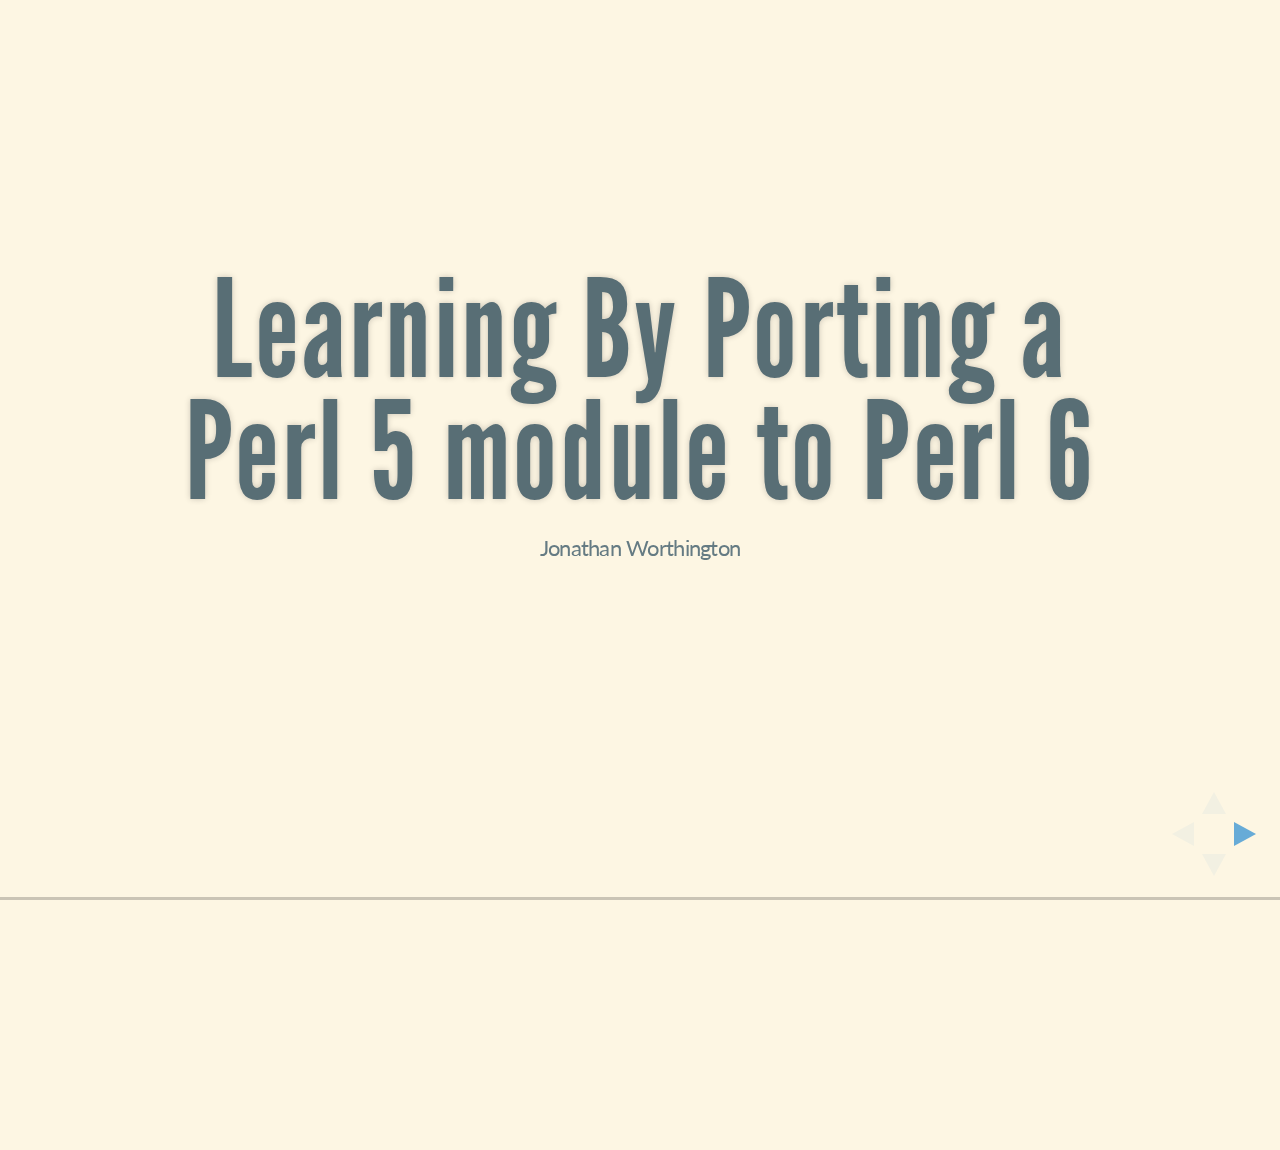
<file: presentation/template.html>
<!doctype html>
<html lang="en">

	<head>
		<meta charset="utf-8">

		<title>Learning By Porting a Perl 5 module to Perl 6</title>

		<meta name="description" content="Learning By Porting a Perl 5 module to Perl 6">
		<meta name="author" content="Jonathan Worthington">

		<meta name="apple-mobile-web-app-capable" content="yes" />
		<meta name="apple-mobile-web-app-status-bar-style" content="black-translucent" />

		<meta name="viewport" content="width=device-width, initial-scale=1.0, maximum-scale=1.0, user-scalable=no">

		<link rel="stylesheet" href="css/reveal.css">
		<link rel="stylesheet" href="css/theme/solarized.css" id="theme">

		<!-- For syntax highlighting -->
		<link rel="stylesheet" href="lib/css/zenburn.css">

		<!-- If the query includes 'print-pdf', include the PDF print sheet -->
		<script>
			if( window.location.search.match( /print-pdf/gi ) ) {
				var link = document.createElement( 'link' );
				link.rel = 'stylesheet';
				link.type = 'text/css';
				link.href = 'css/print/pdf.css';
				document.getElementsByTagName( 'head' )[0].appendChild( link );
			}
		</script>

		<!--[if lt IE 9]>
		<script src="lib/js/html5shiv.js"></script>
		<![endif]-->
	</head>

	<body>

		<div class="reveal">

			<!-- Any section element inside of this container is displayed as a slide -->
			<div class="slides">
				<section>
					<h1>Learning By Porting a Perl 5 module to Perl 6</h1>
					<p>
						<small>Jonathan Worthington</small>
					</p>
				</section>

				<section>
					<h2>Why?</h2>
					<p>
						
					</p>
				</section>

                <!--STORY-->

				<section>
					<h1>Conclusions</h1>
				</section>

			</div>

		</div>

		<script src="lib/js/head.min.js"></script>
		<script src="js/reveal.min.js"></script>

		<script>

			// Full list of configuration options available here:
			// https://github.com/hakimel/reveal.js#configuration
			Reveal.initialize({
				controls: true,
				progress: true,
				history: true,
				center: true,
                
                width: 960,
                height: 700,

				theme: Reveal.getQueryHash().theme, // available themes are in /css/theme
				transition: Reveal.getQueryHash().transition || 'none',

				// Parallax scrolling
				// parallaxBackgroundImage: 'https://s3.amazonaws.com/hakim-static/reveal-js/reveal-parallax-1.jpg',
				// parallaxBackgroundSize: '2100px 900px',

				// Optional libraries used to extend on reveal.js
				dependencies: [
					{ src: 'lib/js/classList.js', condition: function() { return !document.body.classList; } },
					{ src: 'plugin/markdown/marked.js', condition: function() { return !!document.querySelector( '[data-markdown]' ); } },
					{ src: 'plugin/markdown/markdown.js', condition: function() { return !!document.querySelector( '[data-markdown]' ); } },
					{ src: 'plugin/highlight/highlight.js', async: true, callback: function() { hljs.initHighlightingOnLoad(); } },
					{ src: 'plugin/zoom-js/zoom.js', async: true, condition: function() { return !!document.body.classList; } },
					{ src: 'plugin/notes/notes.js', async: true, condition: function() { return !!document.body.classList; } }
				]
			});

		</script>

	</body>
</html>
</file>
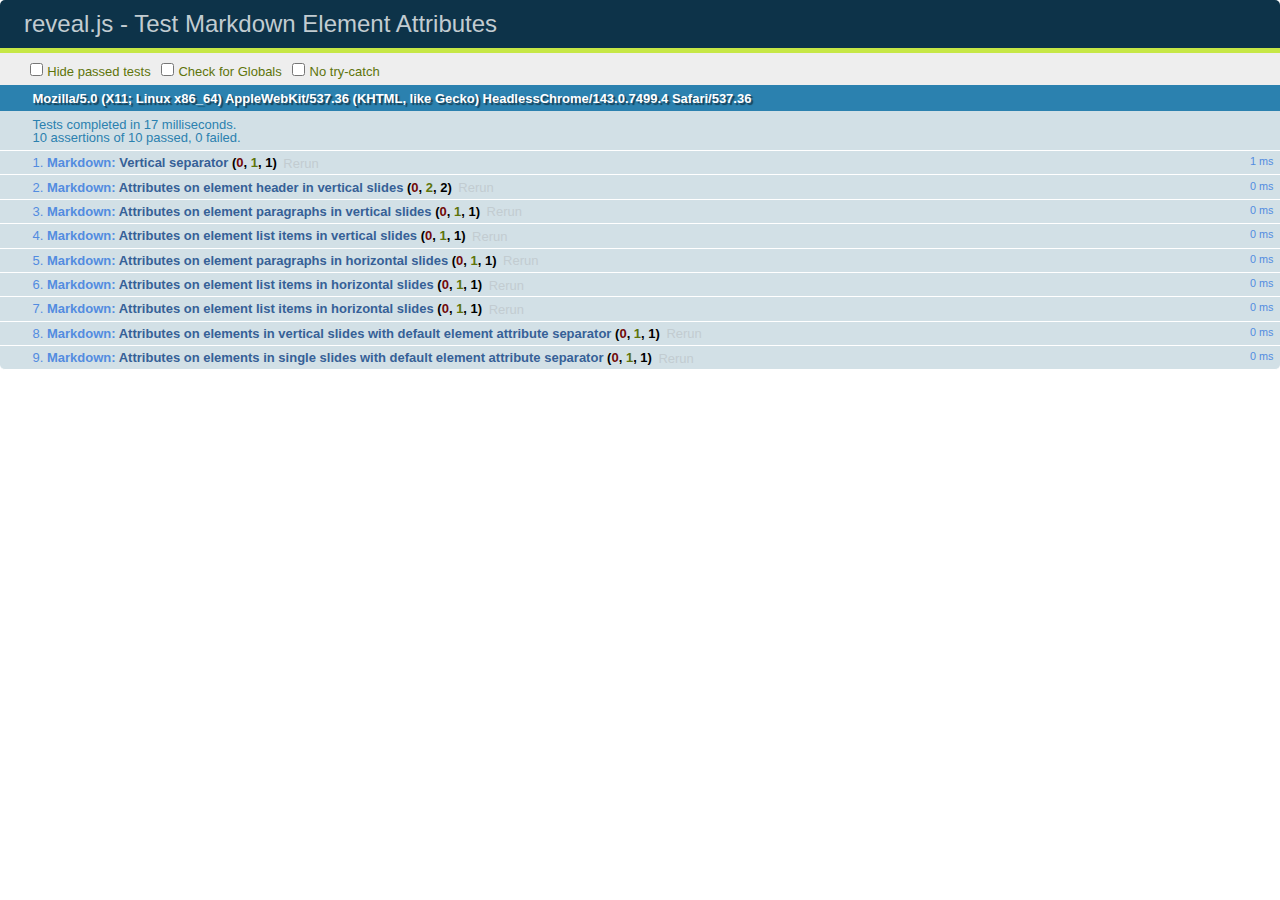
<file: presentation/test/test-markdown-element-attributes.html>
<!doctype html>
<html lang="en">

	<head>
		<meta charset="utf-8">

		<title>reveal.js - Test Markdown Element Attributes</title>

		<link rel="stylesheet" href="../css/reveal.min.css">
		<link rel="stylesheet" href="qunit-1.12.0.css">
	</head>

	<body style="overflow: auto;">

		<div id="qunit"></div>
		<div id="qunit-fixture"></div>

		<div class="reveal" style="display: none;">

			<div class="slides">

				<!-- <section data-markdown="example.md" data-separator="^\n\n\n" data-vertical="^\n\n"></section> -->

				<!-- Slides are separated by newline + three dashes + newline, vertical slides identical but two dashes -->
				<section data-markdown data-separator="^\n---\n$" data-vertical="^\n--\n$" data-element-attributes="{_\s*?([^}]+?)}">>
					<script type="text/template">
						## Slide 1.1
						<!-- {_class="fragment fade-out" data-fragment-index="1"} -->

						--

						## Slide 1.2
						<!-- {_class="fragment shrink"} -->

						Paragraph 1
						<!-- {_class="fragment grow"} -->

						Paragraph 2
						<!-- {_class="fragment grow"} -->

						- list item 1 <!-- {_class="fragment roll-in"} -->
						- list item 2 <!-- {_class="fragment roll-in"} -->
						- list item 3 <!-- {_class="fragment roll-in"} -->


						---

						## Slide 2


						Paragraph 1.2  
						multi-line <!-- {_class="fragment highlight-red"} -->

						Paragraph 2.2 <!-- {_class="fragment highlight-red"} -->

						Paragraph 2.3 <!-- {_class="fragment highlight-red"} -->

						Paragraph 2.4 <!-- {_class="fragment highlight-red"} -->

						- list item 1 <!-- {_class="fragment highlight-green"} -->
						- list item 2<!-- {_class="fragment highlight-green"} -->
						- list item 3<!-- {_class="fragment highlight-green"} -->
						- list item 4
						<!-- {_class="fragment highlight-green"} -->
						- list item 5<!-- {_class="fragment highlight-green"} -->

						Test

						![Example Picture](examples/assets/image2.png)
						<!-- {_class="reveal stretch"} -->

					</script>
				</section>



				<section 	data-markdown data-separator="^\n\n\n"
									data-vertical="^\n\n"
									data-notes="^Note:"
									data-charset="utf-8">
					<script type="text/template">
						# Test attributes in Markdown with default separator
						## Slide 1 Def <!-- .element: class="fragment highlight-red" data-fragment-index="1" -->


						## Slide 2 Def
						<!-- .element: class="fragment highlight-red" -->

					</script>
				</section>

				<section data-markdown>
				  <script type="text/template">
					## Hello world
					A paragraph
					<!-- .element: class="fragment highlight-blue" -->
				  </script>
				</section>

				<section data-markdown>
				  <script type="text/template">
					## Hello world

					Multiple  
					Line
					<!-- .element: class="fragment highlight-blue" -->
				  </script>
				</section>

				<section data-markdown>
				  <script type="text/template">
					## Hello world

					Test<!-- .element: class="fragment highlight-blue" -->

					More Test
				  </script>
				</section>


			</div>

		</div>

		<script src="../lib/js/head.min.js"></script>
		<script src="../js/reveal.min.js"></script>
		<script src="../plugin/markdown/marked.js"></script>
		<script src="../plugin/markdown/markdown.js"></script>
		<script src="qunit-1.12.0.js"></script>

		<script src="test-markdown-element-attributes.js"></script>

	</body>
</html>
</file>
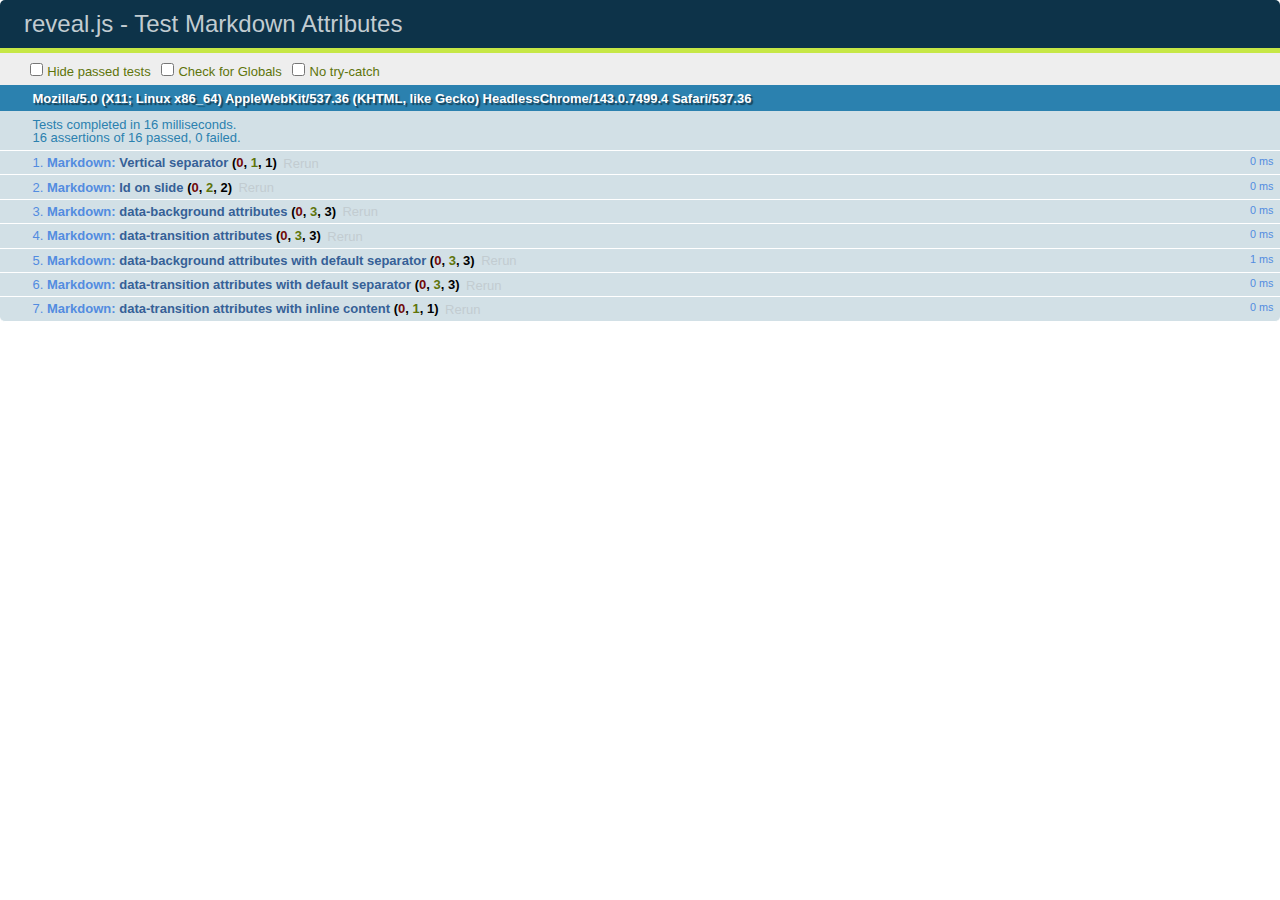
<file: presentation/test/test-markdown-slide-attributes.html>
<!doctype html>
<html lang="en">

	<head>
		<meta charset="utf-8">

		<title>reveal.js - Test Markdown Attributes</title>

		<link rel="stylesheet" href="../css/reveal.min.css">
		<link rel="stylesheet" href="qunit-1.12.0.css">
	</head>

	<body style="overflow: auto;">

		<div id="qunit"></div>
		<div id="qunit-fixture"></div>

		<div class="reveal" style="display: none;">

			<div class="slides">

				<!-- <section data-markdown="example.md" data-separator="^\n\n\n" data-vertical="^\n\n"></section> -->

				<!-- Slides are separated by three lines, vertical slides by two lines, attributes are one any line starting with (spaces and) two dashes -->
				<section 	data-markdown data-separator="^\n\n\n"
									data-vertical="^\n\n"
									data-notes="^Note:"
									data-attributes="--\s(.*?)$"
									data-charset="utf-8">
					<script type="text/template">
						# Test attributes in Markdown
						## Slide 1



						## Slide 2
						<!-- -- id="slide2" data-transition="zoom" data-background="#A0C66B" -->


						## Slide 2.1
						<!-- -- data-background="#ff0000" data-transition="fade" -->


						## Slide 2.2
						[Link to Slide2](#/slide2)



						## Slide 3
						<!-- -- data-transition="zoom" data-background="#C6916B" -->



						## Slide 4
					</script>
				</section>

				<section 	data-markdown data-separator="^\n\n\n"
									data-vertical="^\n\n"
									data-notes="^Note:"
									data-charset="utf-8">
					<script type="text/template">
						# Test attributes in Markdown with default separator
						## Slide 1 Def



						## Slide 2 Def
						<!-- .slide: id="slide2def" data-transition="concave" data-background="#A7C66B" -->


						## Slide 2.1 Def
						<!-- .slide: data-background="#f70000" data-transition="page" -->


						## Slide 2.2 Def
						[Link to Slide2](#/slide2def)



						## Slide 3 Def
						<!-- .slide: data-transition="concave" data-background="#C7916B" -->



						## Slide 4
					</script>
				</section>

				<section data-markdown>
					<script type="text/template">
						<!-- .slide: data-background="#ff0000" -->
						## Hello world
					</script>
				</section>

				<section data-markdown>
					<script type="text/template">
						## Hello world
						<!-- .slide: data-background="#ff0000" -->
					</script>
				</section>

				<section data-markdown>
					<script type="text/template">
						## Hello world

						Test
						<!-- .slide: data-background="#ff0000" -->

						More Test
					</script>
				</section>

			</div>

		</div>

		<script src="../lib/js/head.min.js"></script>
		<script src="../js/reveal.min.js"></script>
		<script src="../plugin/markdown/marked.js"></script>
		<script src="../plugin/markdown/markdown.js"></script>
		<script src="qunit-1.12.0.js"></script>

		<script src="test-markdown-slide-attributes.js"></script>

	</body>
</html>
</file>
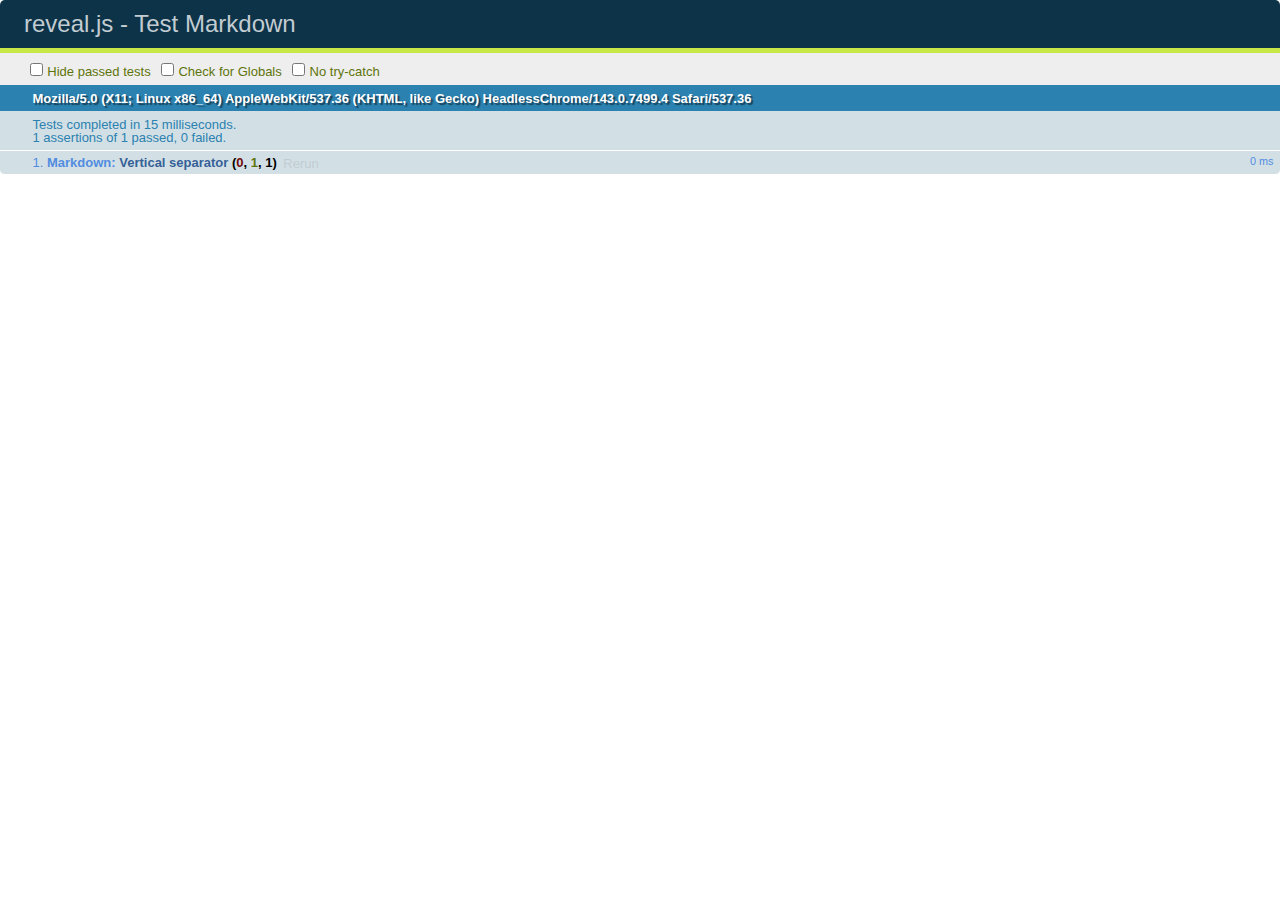
<file: presentation/test/test-markdown.html>
<!doctype html>
<html lang="en">

	<head>
		<meta charset="utf-8">

		<title>reveal.js - Test Markdown</title>

		<link rel="stylesheet" href="../css/reveal.min.css">
		<link rel="stylesheet" href="qunit-1.12.0.css">
	</head>

	<body style="overflow: auto;">

		<div id="qunit"></div>
  		<div id="qunit-fixture"></div>

		<div class="reveal" style="display: none;">

			<div class="slides">

				<!-- <section data-markdown="example.md" data-separator="^\n\n\n" data-vertical="^\n\n"></section> -->

				<!-- Slides are separated by newline + three dashes + newline, vertical slides identical but two dashes -->
				<section data-markdown data-separator="^\n---\n$" data-vertical="^\n--\n$">
					<script type="text/template">
						## Slide 1.1

						--

						## Slide 1.2

						---

						## Slide 2
					</script>
				</section>

			</div>

		</div>

		<script src="../lib/js/head.min.js"></script>
		<script src="../js/reveal.min.js"></script>
		<script src="../plugin/markdown/marked.js"></script>
		<script src="../plugin/markdown/markdown.js"></script>
		<script src="qunit-1.12.0.js"></script>

		<script src="test-markdown.js"></script>

	</body>
</html>
</file>
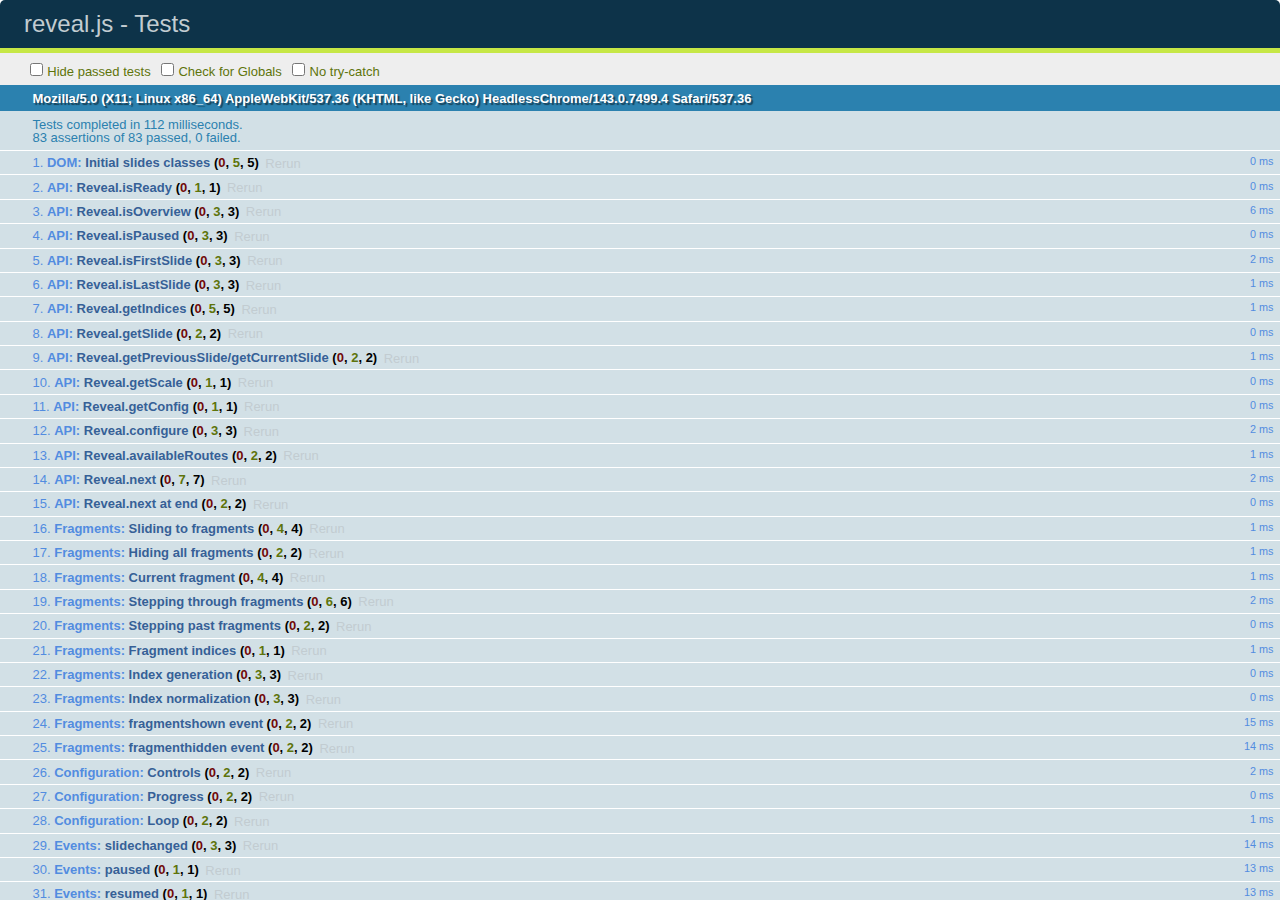
<file: presentation/test/test.html>
<!doctype html>
<html lang="en">

	<head>
		<meta charset="utf-8">

		<title>reveal.js - Tests</title>

		<link rel="stylesheet" href="../css/reveal.min.css">
		<link rel="stylesheet" href="qunit-1.12.0.css">
	</head>

	<body style="overflow: auto;">

		<div id="qunit"></div>
  		<div id="qunit-fixture"></div>

		<div class="reveal" style="display: none;">

			<div class="slides">

				<section>
					<h1>1</h1>
				</section>

				<section>
					<section>
						<h1>2.1</h1>
					</section>
					<section>
						<h1>2.2</h1>
					</section>
					<section>
						<h1>2.3</h1>
					</section>
				</section>

				<section id="fragment-slides">
					<section>
						<h1>3.1</h1>
						<ul>
							<li class="fragment">4.1</li>
							<li class="fragment">4.2</li>
							<li class="fragment">4.3</li>
						</ul>
					</section>

					<section>
						<h1>3.2</h1>
						<ul>
							<li class="fragment" data-fragment-index="0">4.1</li>
							<li class="fragment" data-fragment-index="0">4.2</li>
						</ul>
					</section>

					<section>
						<h1>3.3</h1>
						<ul>
							<li class="fragment" data-fragment-index="1">3.3.1</li>
							<li class="fragment" data-fragment-index="4">3.3.2</li>
							<li class="fragment" data-fragment-index="4">3.3.3</li>
						</ul>
					</section>
				</section>

				<section>
					<h1>4</h1>
				</section>

			</div>

		</div>

		<script src="../lib/js/head.min.js"></script>
		<script src="../js/reveal.min.js"></script>
		<script src="qunit-1.12.0.js"></script>

		<script src="test.js"></script>

	</body>
</html>
</file>
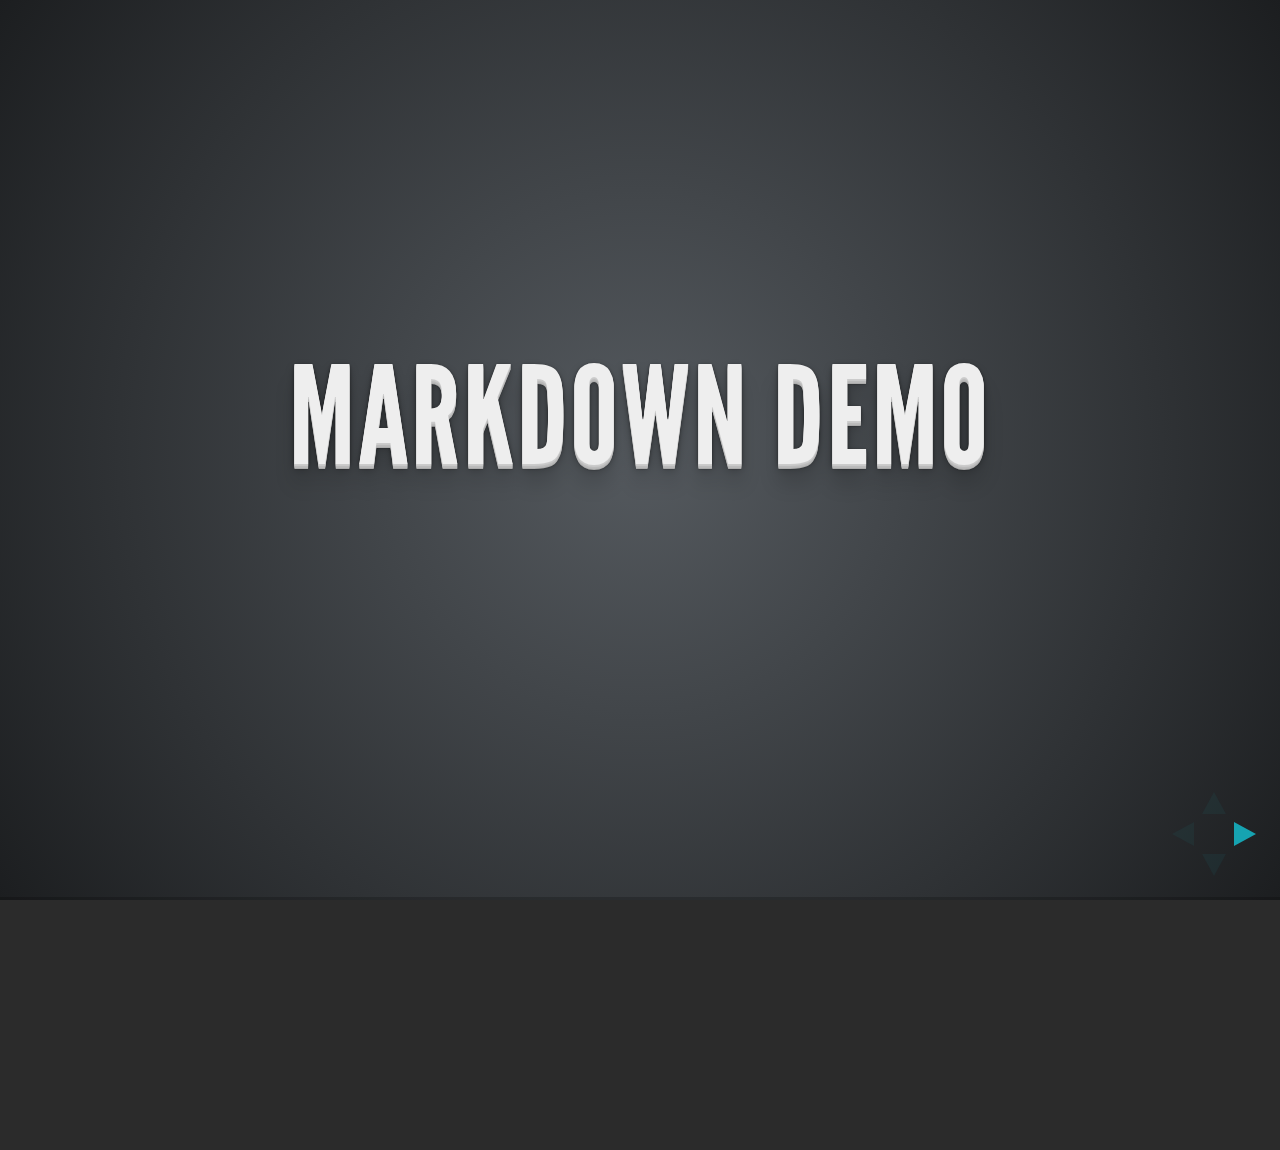
<file: presentation/plugin/markdown/example.html>
<!doctype html>
<html lang="en">

	<head>
		<meta charset="utf-8">

		<title>reveal.js - Markdown Demo</title>

		<link rel="stylesheet" href="../../css/reveal.css">
		<link rel="stylesheet" href="../../css/theme/default.css" id="theme">

        <link rel="stylesheet" href="../../lib/css/zenburn.css">
	</head>

	<body>

		<div class="reveal">

			<div class="slides">

                <!-- Use external markdown resource, separate slides by three newlines; vertical slides by two newlines -->
                <section data-markdown="example.md" data-separator="^\n\n\n" data-vertical="^\n\n"></section>

                <!-- Slides are separated by three dashes (quick 'n dirty regular expression) -->
                <section data-markdown data-separator="---">
                    <script type="text/template">
                        ## Demo 1
                        Slide 1
                        ---
                        ## Demo 1
                        Slide 2
                        ---
                        ## Demo 1
                        Slide 3
                    </script>
                </section>

                <!-- Slides are separated by newline + three dashes + newline, vertical slides identical but two dashes -->
                <section data-markdown data-separator="^\n---\n$" data-vertical="^\n--\n$">
                    <script type="text/template">
                        ## Demo 2
                        Slide 1.1

                        --

                        ## Demo 2
                        Slide 1.2

                        ---

                        ## Demo 2
                        Slide 2
                    </script>
                </section>

                <!-- No "extra" slides, since there are no separators defined (so they'll become horizontal rulers) -->
                <section data-markdown>
                    <script type="text/template">
                        A

                        ---

                        B

                        ---

                        C
                    </script>
                </section>

                <!-- Slide attributes -->
                <section data-markdown>
                    <script type="text/template">
                        <!-- .slide: data-background="#000000" -->
                        ## Slide attributes
                    </script>
                </section>

                <!-- Element attributes -->
                <section data-markdown>
                    <script type="text/template">
                        ## Element attributes
                        - Item 1 <!-- .element: class="fragment" data-fragment-index="2" -->
                        - Item 2 <!-- .element: class="fragment" data-fragment-index="1" -->
                    </script>
                </section>

                <!-- Code -->
                <section data-markdown>
                    <script type="text/template">
                        ```php
                        public function foo()
                        {
                            $foo = array(
                                'bar' => 'bar'
                            )
                        }
                        ```
                    </script>
                </section>

            </div>
		</div>

		<script src="../../lib/js/head.min.js"></script>
		<script src="../../js/reveal.js"></script>

		<script>

			Reveal.initialize({
				controls: true,
				progress: true,
				history: true,
				center: true,

				// Optional libraries used to extend on reveal.js
				dependencies: [
					{ src: '../../lib/js/classList.js', condition: function() { return !document.body.classList; } },
					{ src: 'marked.js', condition: function() { return !!document.querySelector( '[data-markdown]' ); } },
                    { src: 'markdown.js', condition: function() { return !!document.querySelector( '[data-markdown]' ); } },
                    { src: '../highlight/highlight.js', async: true, callback: function() { hljs.initHighlightingOnLoad(); } },
					{ src: '../notes/notes.js' }
				]
			});

		</script>

	</body>
</html>
</file>
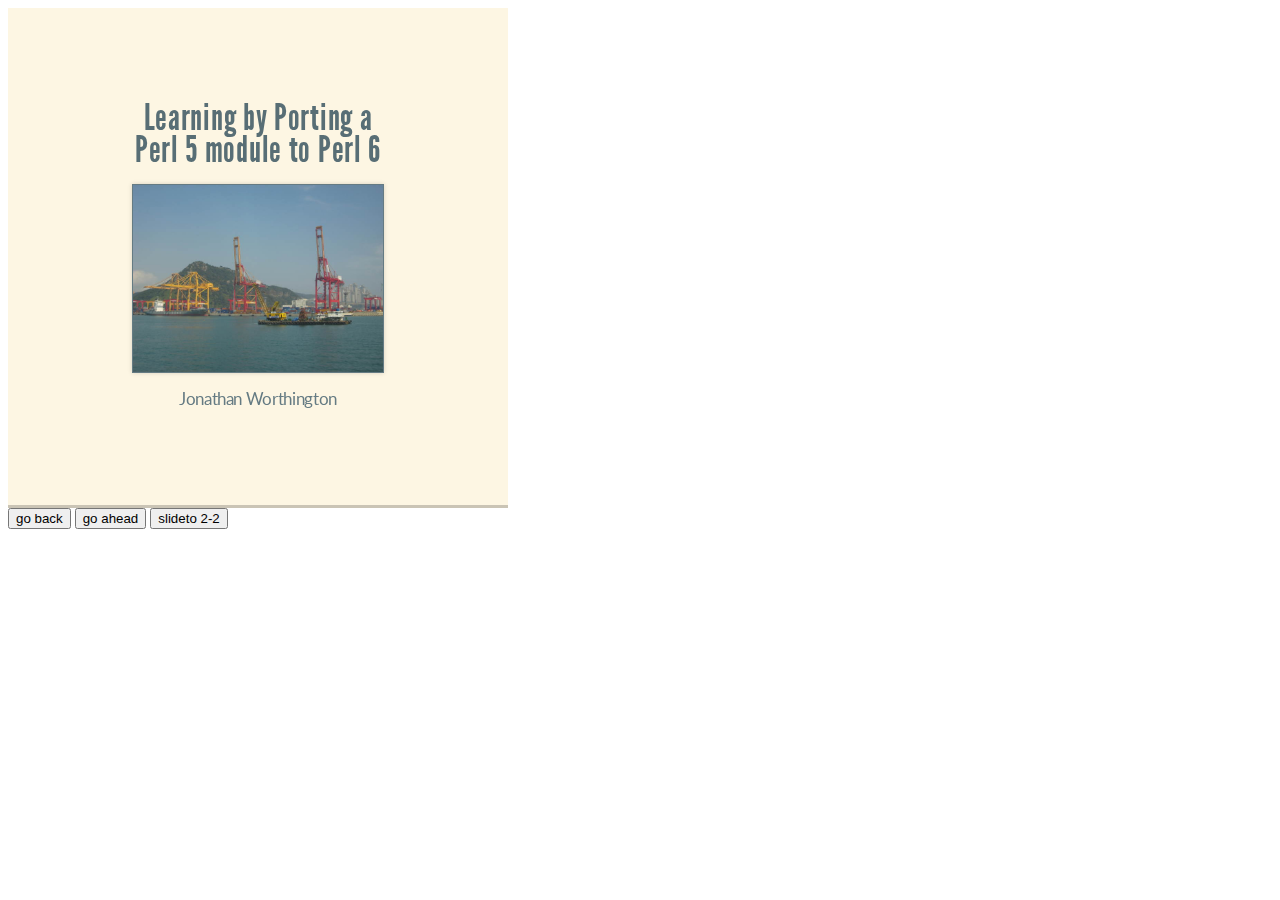
<file: presentation/plugin/postmessage/example.html>
<html>
	<body>

		<iframe id="reveal" src="../../index.html" style="border: 0;" width="500" height="500"></iframe>

		<div>
			<input id="back" type="button" value="go back"/>
			<input id="ahead" type="button" value="go ahead"/>
			<input id="slideto" type="button" value="slideto 2-2"/>
		</div>

		<script>

			(function (){

				var back = document.getElementById( 'back' ),
						ahead = document.getElementById( 'ahead' ),
						slideto = document.getElementById( 'slideto' ),
						reveal =  window.frames[0];

					back.addEventListener( 'click', function () {
						
					reveal.postMessage( JSON.stringify({method: 'prev', args: []}), '*' );
				}, false );

				ahead.addEventListener( 'click', function (){
					reveal.postMessage( JSON.stringify({method: 'next', args: []}), '*' );
				}, false );

				slideto.addEventListener( 'click', function (){
					reveal.postMessage( JSON.stringify({method: 'slide', args: [2,2]}), '*' );
				}, false );

			}());

		</script>

	</body>
</html>
</file>
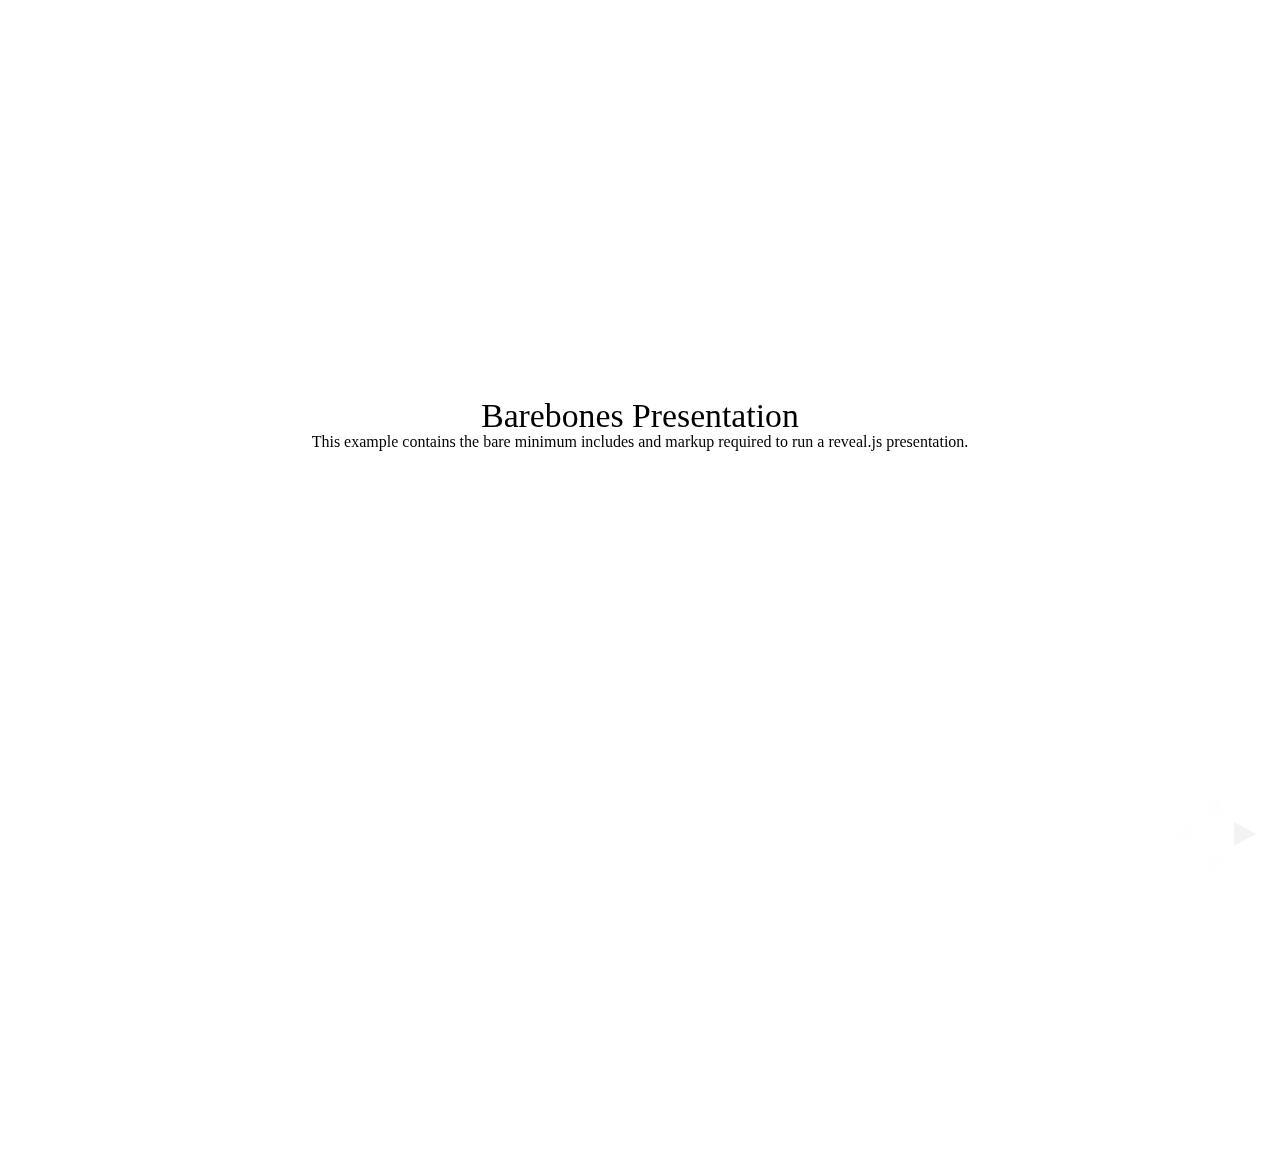
<file: presentation/test/examples/barebones.html>
<!doctype html>
<html lang="en">

	<head>
		<meta charset="utf-8">

		<title>reveal.js - Barebones</title>

		<link rel="stylesheet" href="../../css/reveal.min.css">
	</head>

	<body>

		<div class="reveal">

			<div class="slides">

				<section>
					<h2>Barebones Presentation</h2>
					<p>This example contains the bare minimum includes and markup required to run a reveal.js presentation.</p>
				</section>

				<section>
					<h2>No Theme</h2>
					<p>There's no theme included, so it will fall back on browser defaults.</p>
				</section>

			</div>

		</div>

		<script src="../../js/reveal.min.js"></script>

		<script>

			Reveal.initialize();

		</script>

	</body>
</html>
</file>
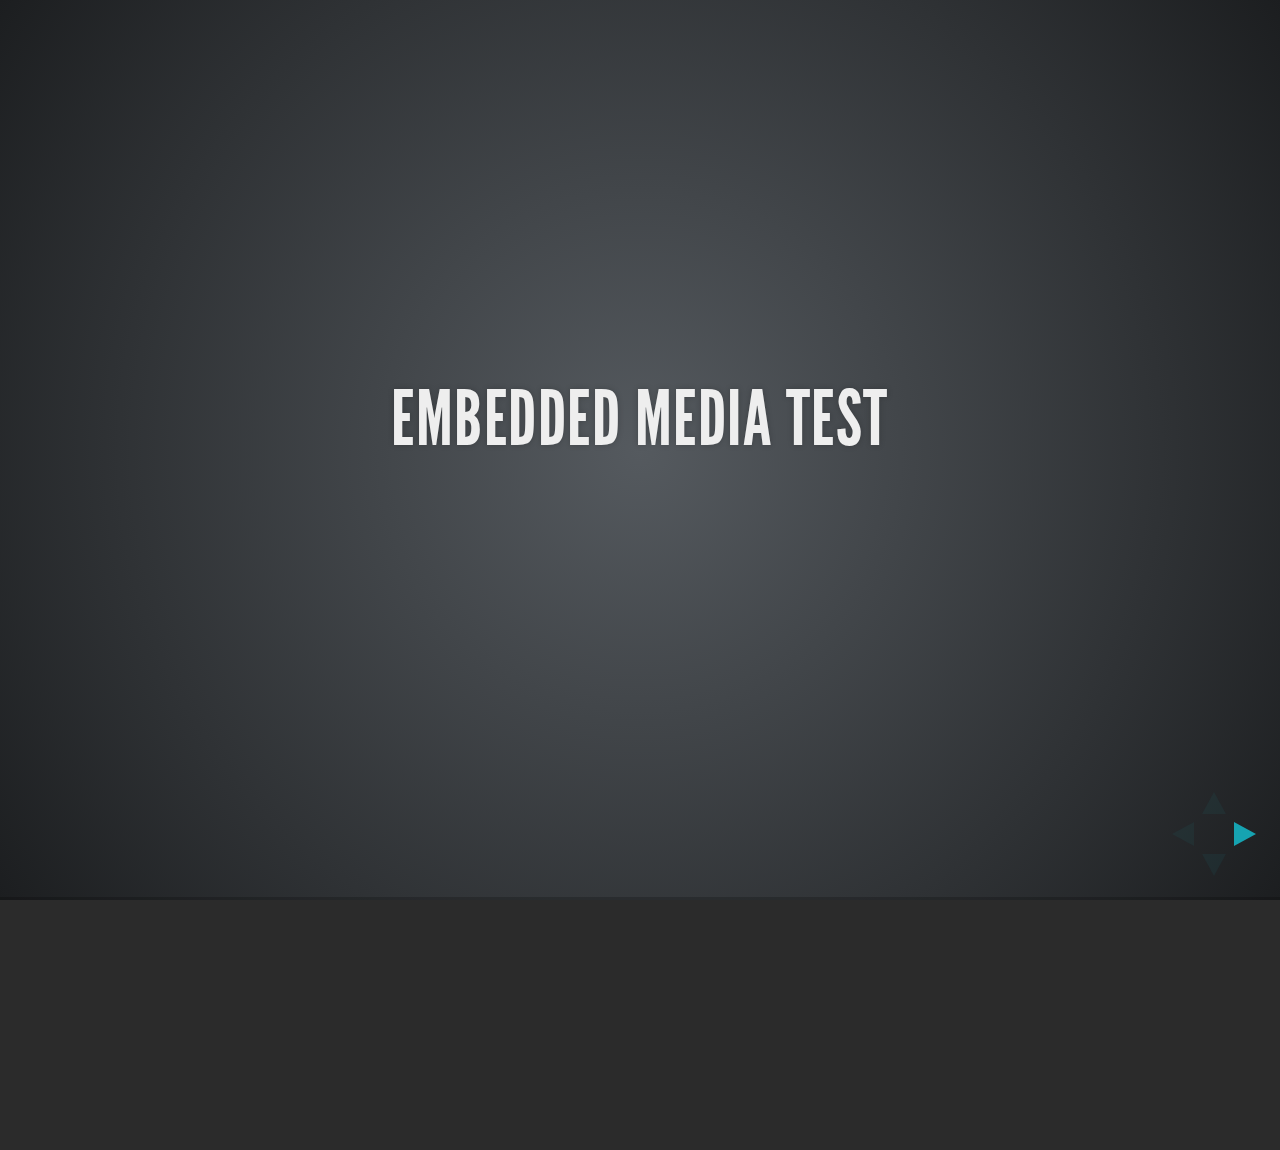
<file: presentation/test/examples/embedded-media.html>
<!doctype html>
<html lang="en">

	<head>
		<meta charset="utf-8">

		<title>reveal.js - Embedded Media</title>

		<meta name="viewport" content="width=device-width, initial-scale=1.0, maximum-scale=1.0, user-scalable=no">

		<link rel="stylesheet" href="../../css/reveal.min.css">
		<link rel="stylesheet" href="../../css/theme/default.css" id="theme">
	</head>

	<body>

		<div class="reveal">

			<div class="slides">

				<section>
					<h2>Embedded Media Test</h2>
				</section>

				<section>
					<iframe data-autoplay width="420" height="345" src="http://www.youtube.com/embed/l3RQZ4mcr1c"></iframe>
				</section>

				<section>
					<h2>Empty Slide</h2>
				</section>

			</div>

		</div>

		<script src="../../lib/js/head.min.js"></script>
		<script src="../../js/reveal.min.js"></script>

		<script>

			Reveal.initialize({
				transition: 'linear'
			});

		</script>

	</body>
</html>
</file>
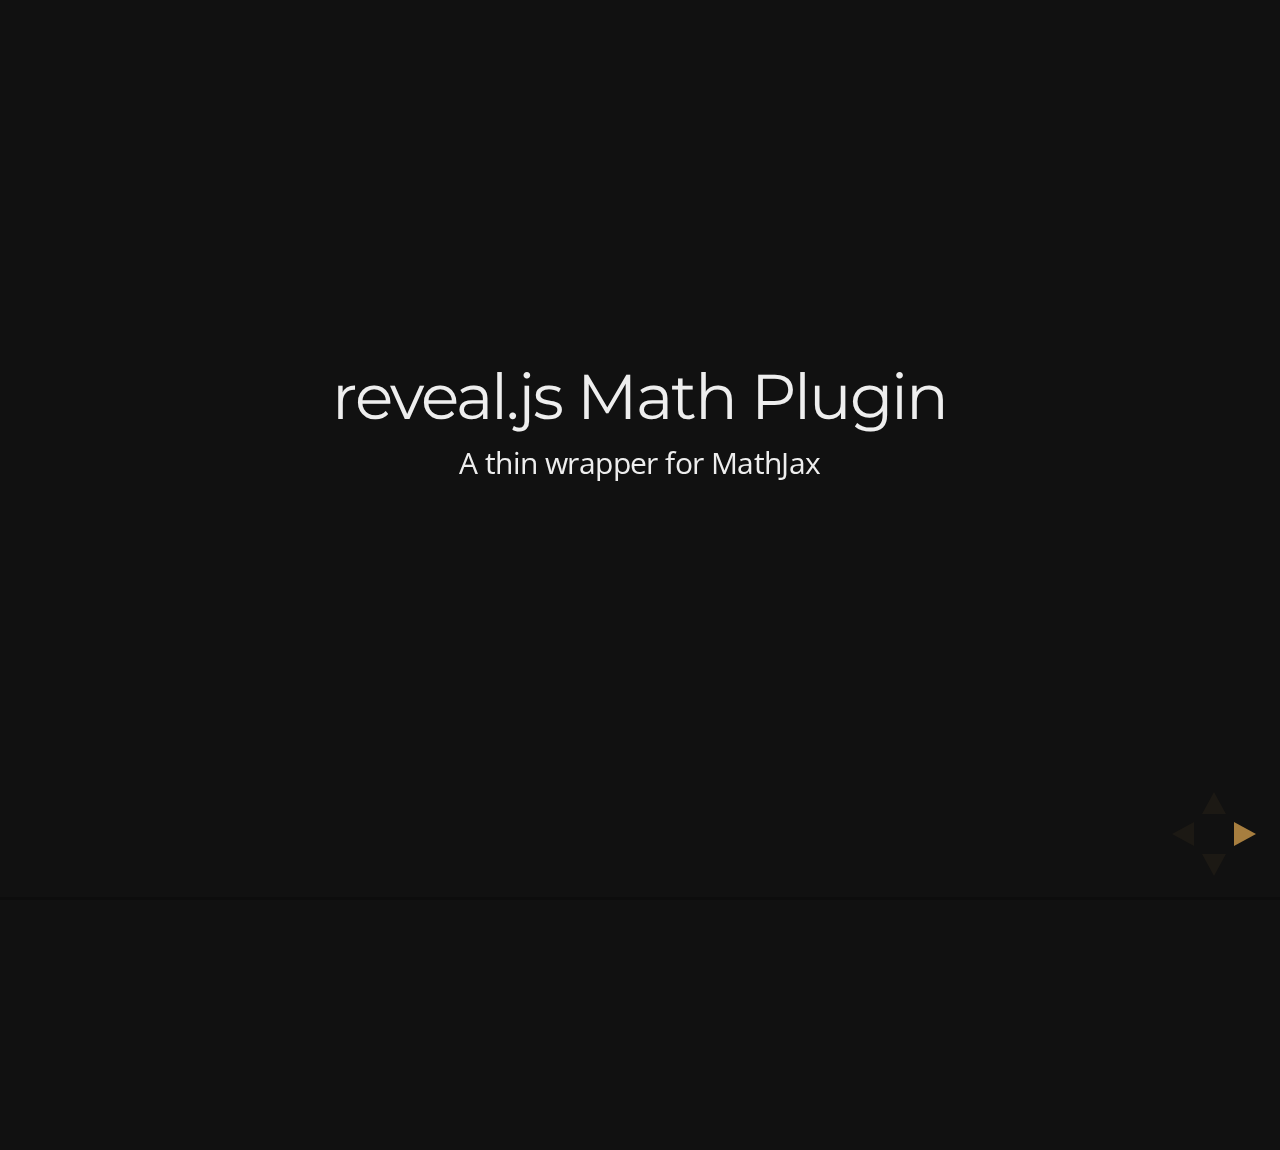
<file: presentation/test/examples/math.html>
<!doctype html>
<html lang="en">

	<head>
		<meta charset="utf-8">

		<title>reveal.js - Math Plugin</title>

		<meta name="viewport" content="width=device-width, initial-scale=1.0, maximum-scale=1.0, user-scalable=no">

		<link rel="stylesheet" href="../../css/reveal.min.css">
		<link rel="stylesheet" href="../../css/theme/night.css" id="theme">
	</head>

	<body>

		<div class="reveal">

			<div class="slides">

				<section>
					<h2>reveal.js Math Plugin</h2>
					<p>A thin wrapper for MathJax</p>
				</section>

				<section>
					<h3>The Lorenz Equations</h3>

					\[\begin{aligned}
					\dot{x} &amp; = \sigma(y-x) \\
					\dot{y} &amp; = \rho x - y - xz \\
					\dot{z} &amp; = -\beta z + xy
					\end{aligned} \]
				</section>

				<section>
					<h3>The Cauchy-Schwarz Inequality</h3>

					<script type="math/tex; mode=display">
						\left( \sum_{k=1}^n a_k b_k \right)^2 \leq \left( \sum_{k=1}^n a_k^2 \right) \left( \sum_{k=1}^n b_k^2 \right)
					</script>
				</section>

				<section>
					<h3>A Cross Product Formula</h3>

					\[\mathbf{V}_1 \times \mathbf{V}_2 =  \begin{vmatrix}
					\mathbf{i} &amp; \mathbf{j} &amp; \mathbf{k} \\
					\frac{\partial X}{\partial u} &amp;  \frac{\partial Y}{\partial u} &amp; 0 \\
					\frac{\partial X}{\partial v} &amp;  \frac{\partial Y}{\partial v} &amp; 0
					\end{vmatrix}  \]
				</section>

				<section>
					<h3>The probability of getting \(k\) heads when flipping \(n\) coins is</h3>

					\[P(E)   = {n \choose k} p^k (1-p)^{ n-k} \]
				</section>

				<section>
					<h3>An Identity of Ramanujan</h3>

					\[ \frac{1}{\Bigl(\sqrt{\phi \sqrt{5}}-\phi\Bigr) e^{\frac25 \pi}} =
					1+\frac{e^{-2\pi}} {1+\frac{e^{-4\pi}} {1+\frac{e^{-6\pi}}
					{1+\frac{e^{-8\pi}} {1+\ldots} } } } \]
				</section>

				<section>
					<h3>A Rogers-Ramanujan Identity</h3>

					\[  1 +  \frac{q^2}{(1-q)}+\frac{q^6}{(1-q)(1-q^2)}+\cdots =
					\prod_{j=0}^{\infty}\frac{1}{(1-q^{5j+2})(1-q^{5j+3})}\]
				</section>

				<section>
					<h3>Maxwell&#8217;s Equations</h3>

					\[  \begin{aligned}
					\nabla \times \vec{\mathbf{B}} -\, \frac1c\, \frac{\partial\vec{\mathbf{E}}}{\partial t} &amp; = \frac{4\pi}{c}\vec{\mathbf{j}} \\   \nabla \cdot \vec{\mathbf{E}} &amp; = 4 \pi \rho \\
					\nabla \times \vec{\mathbf{E}}\, +\, \frac1c\, \frac{\partial\vec{\mathbf{B}}}{\partial t} &amp; = \vec{\mathbf{0}} \\
					\nabla \cdot \vec{\mathbf{B}} &amp; = 0 \end{aligned}
					\]
				</section>

				<section>
					<section>
						<h3>The Lorenz Equations</h3>

						<div class="fragment">
							\[\begin{aligned}
							\dot{x} &amp; = \sigma(y-x) \\
							\dot{y} &amp; = \rho x - y - xz \\
							\dot{z} &amp; = -\beta z + xy
							\end{aligned} \]
						</div>
					</section>

					<section>
						<h3>The Cauchy-Schwarz Inequality</h3>

						<div class="fragment">
							\[ \left( \sum_{k=1}^n a_k b_k \right)^2 \leq \left( \sum_{k=1}^n a_k^2 \right) \left( \sum_{k=1}^n b_k^2 \right) \]
						</div>
					</section>

					<section>
						<h3>A Cross Product Formula</h3>

						<div class="fragment">
							\[\mathbf{V}_1 \times \mathbf{V}_2 =  \begin{vmatrix}
							\mathbf{i} &amp; \mathbf{j} &amp; \mathbf{k} \\
							\frac{\partial X}{\partial u} &amp;  \frac{\partial Y}{\partial u} &amp; 0 \\
							\frac{\partial X}{\partial v} &amp;  \frac{\partial Y}{\partial v} &amp; 0
							\end{vmatrix}  \]
						</div>
					</section>

					<section>
						<h3>The probability of getting \(k\) heads when flipping \(n\) coins is</h3>

						<div class="fragment">
							\[P(E)   = {n \choose k} p^k (1-p)^{ n-k} \]
						</div>
					</section>

					<section>
						<h3>An Identity of Ramanujan</h3>

						<div class="fragment">
							\[ \frac{1}{\Bigl(\sqrt{\phi \sqrt{5}}-\phi\Bigr) e^{\frac25 \pi}} =
							1+\frac{e^{-2\pi}} {1+\frac{e^{-4\pi}} {1+\frac{e^{-6\pi}}
							{1+\frac{e^{-8\pi}} {1+\ldots} } } } \]
						</div>
					</section>

					<section>
						<h3>A Rogers-Ramanujan Identity</h3>

						<div class="fragment">
							\[  1 +  \frac{q^2}{(1-q)}+\frac{q^6}{(1-q)(1-q^2)}+\cdots =
							\prod_{j=0}^{\infty}\frac{1}{(1-q^{5j+2})(1-q^{5j+3})}\]
						</div>
					</section>

					<section>
						<h3>Maxwell&#8217;s Equations</h3>

						<div class="fragment">
							\[  \begin{aligned}
							\nabla \times \vec{\mathbf{B}} -\, \frac1c\, \frac{\partial\vec{\mathbf{E}}}{\partial t} &amp; = \frac{4\pi}{c}\vec{\mathbf{j}} \\   \nabla \cdot \vec{\mathbf{E}} &amp; = 4 \pi \rho \\
							\nabla \times \vec{\mathbf{E}}\, +\, \frac1c\, \frac{\partial\vec{\mathbf{B}}}{\partial t} &amp; = \vec{\mathbf{0}} \\
							\nabla \cdot \vec{\mathbf{B}} &amp; = 0 \end{aligned}
							\]
						</div>
					</section>
				</section>

			</div>

		</div>

		<script src="../../lib/js/head.min.js"></script>
		<script src="../../js/reveal.min.js"></script>

		<script>

			Reveal.initialize({
				history: true,
				transition: 'linear',

				math: {
					// mathjax: 'http://cdn.mathjax.org/mathjax/latest/MathJax.js',
					config: 'TeX-AMS_HTML-full'
				},

				dependencies: [
					{ src: '../../lib/js/classList.js' },
					{ src: '../../plugin/math/math.js', async: true }
				]
			});

		</script>

	</body>
</html>
</file>
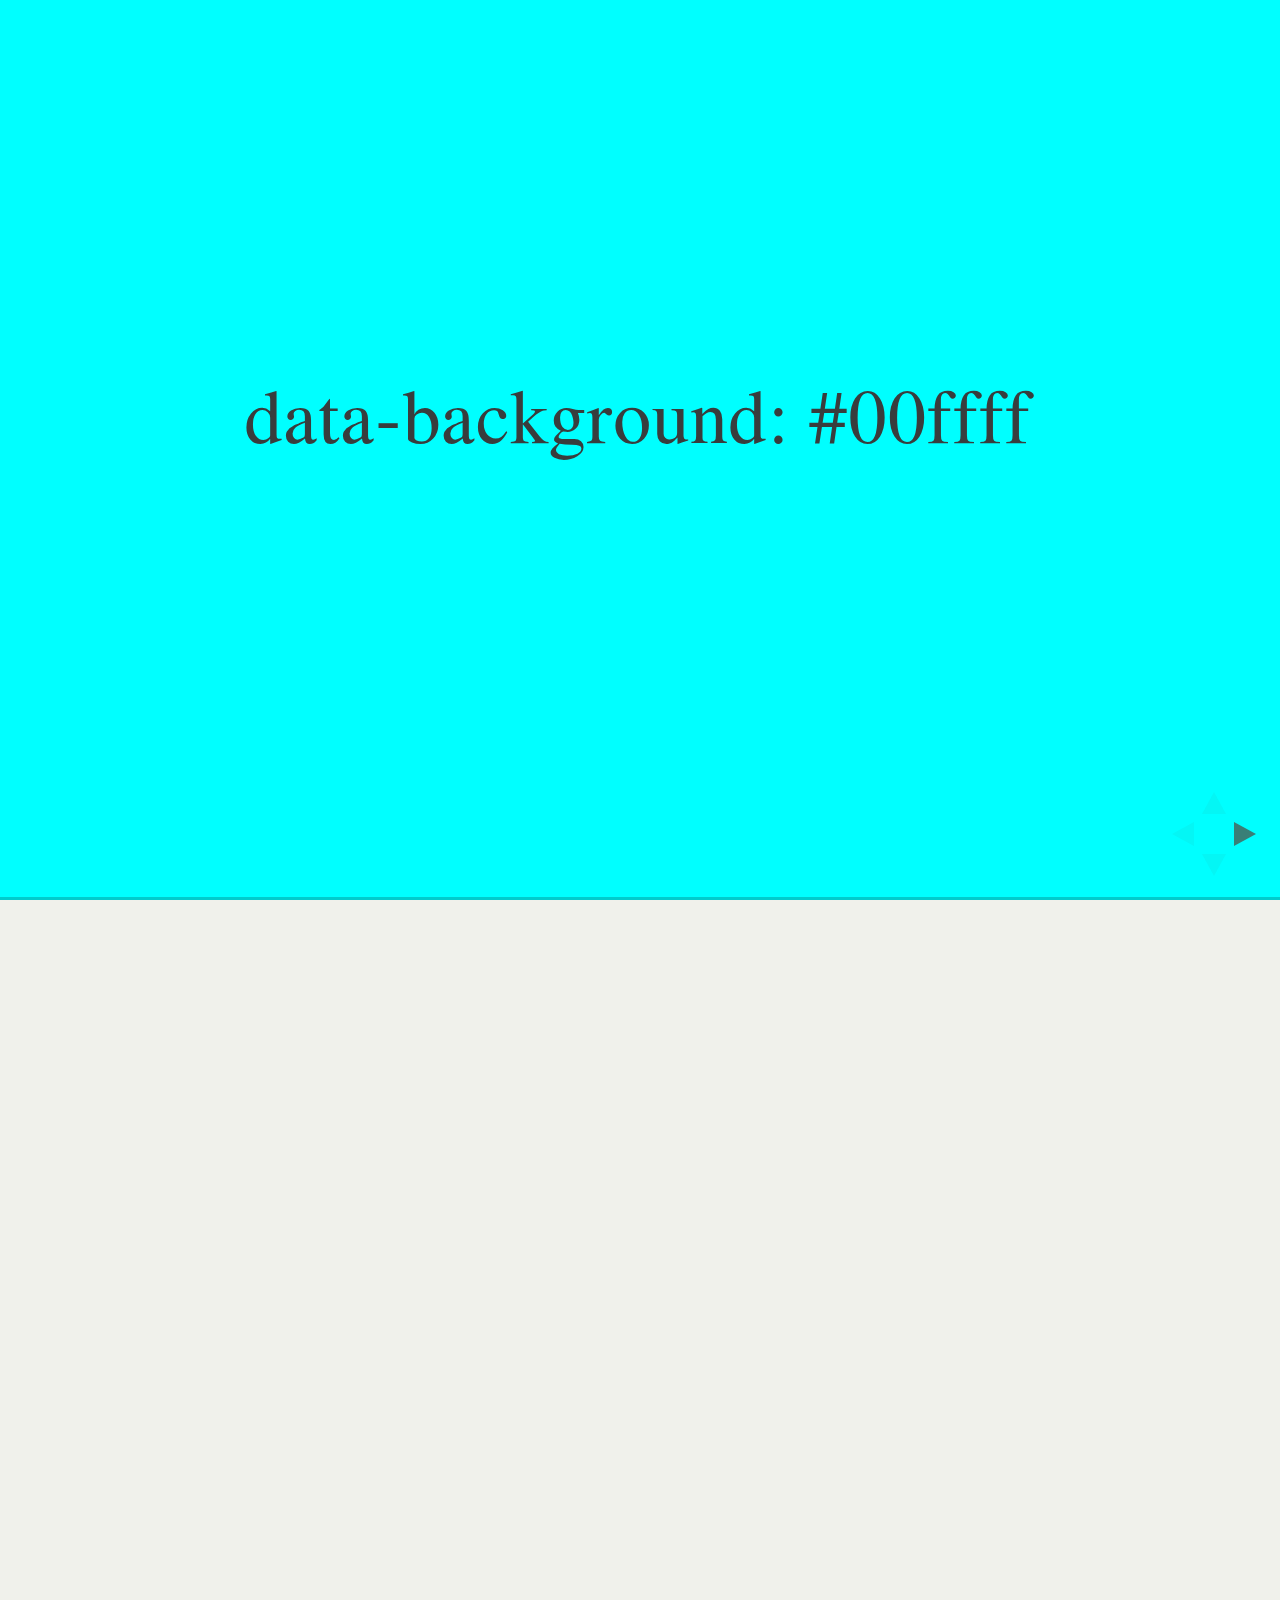
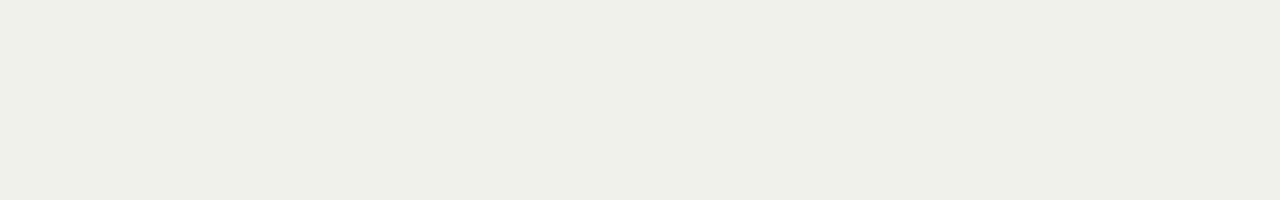
<file: presentation/test/examples/slide-backgrounds.html>
<!doctype html>
<html lang="en">

	<head>
		<meta charset="utf-8">

		<title>reveal.js - Slide Backgrounds</title>

		<meta name="viewport" content="width=device-width, initial-scale=1.0, maximum-scale=1.0, user-scalable=no">

		<link rel="stylesheet" href="../../css/reveal.min.css">
		<link rel="stylesheet" href="../../css/theme/serif.css" id="theme">
	</head>

	<body>

		<div class="reveal">

			<div class="slides">

				<section data-background="#00ffff">
					<h2>data-background: #00ffff</h2>
				</section>

				<section data-background="#bb00bb">
					<h2>data-background: #bb00bb</h2>
				</section>

				<section>
					<section data-background="#ff0000">
						<h2>data-background: #ff0000</h2>
					</section>
					<section data-background="rgba(0, 0, 0, 0.2)">
						<h2>data-background: rgba(0, 0, 0, 0.2)</h2>
					</section>
					<section data-background="salmon">
						<h2>data-background: salmon</h2>
					</section>
				</section>

				<section data-background="rgba(0, 100, 100, 0.2)">
					<section>
						<h2>Background applied to stack</h2>
					</section>
					<section>
						<h2>Background applied to stack</h2>
					</section>
					<section data-background="rgba(100, 0, 0, 0.2)">
						<h2>Background applied to slide inside of stack</h2>
					</section>
				</section>

				<section data-background-transition="slide" data-background="assets/image1.png" style="background: rgba(255,255,255,0.9)">
					<h2>Background image</h2>
				</section>

				<section>
					<section data-background-transition="slide" data-background="assets/image1.png" style="background: rgba(255,255,255,0.9)">
						<h2>Background image</h2>
					</section>
					<section data-background-transition="slide" data-background="assets/image1.png" style="background: rgba(255,255,255,0.9)">
						<h2>Background image</h2>
					</section>
				</section>

				<section data-background="assets/image2.png" data-background-size="100px" data-background-repeat="repeat" data-background-color="#111" style="background: rgba(255,255,255,0.9)">
					<h2>Background image</h2>
					<pre>data-background-size="100px" data-background-repeat="repeat" data-background-color="#111"</pre>
				</section>

				<section data-background="#888888">
					<h2>Same background twice (1/2)</h2>
				</section>
				<section data-background="#888888">
					<h2>Same background twice (2/2)</h2>
				</section>

				<section>
					<section data-background="#417203">
						<h2>Same background twice vertical (1/2)</h2>
					</section>
					<section data-background="#417203">
						<h2>Same background twice vertical (2/2)</h2>
					</section>
				</section>

				<section data-background="#934f4d">
					<h2>Same background from horizontal to vertical (1/3)</h2>
				</section>
				<section>
					<section data-background="#934f4d">
						<h2>Same background from horizontal to vertical (2/3)</h2>
					</section>
					<section data-background="#934f4d">
						<h2>Same background from horizontal to vertical (3/3)</h2>
					</section>
				</section>

			</div>

		</div>

		<script src="../../lib/js/head.min.js"></script>
		<script src="../../js/reveal.min.js"></script>

		<script>

			// Full list of configuration options available here:
			// https://github.com/hakimel/reveal.js#configuration
			Reveal.initialize({
				center: true,
				// rtl: true,

				transition: 'linear',
				// transitionSpeed: 'slow',
				// backgroundTransition: 'slide'
			});

		</script>

	</body>
</html>
</file>
<file: presentation/css/reveal.css>
@charset "UTF-8";

/*!
 * reveal.js
 * http://lab.hakim.se/reveal-js
 * MIT licensed
 *
 * Copyright (C) 2014 Hakim El Hattab, http://hakim.se
 */


/*********************************************
 * RESET STYLES
 *********************************************/

html, body, .reveal div, .reveal span, .reveal applet, .reveal object, .reveal iframe,
.reveal h1, .reveal h2, .reveal h3, .reveal h4, .reveal h5, .reveal h6, .reveal p, .reveal blockquote, .reveal pre,
.reveal a, .reveal abbr, .reveal acronym, .reveal address, .reveal big, .reveal cite, .reveal code,
.reveal del, .reveal dfn, .reveal em, .reveal img, .reveal ins, .reveal kbd, .reveal q, .reveal s, .reveal samp,
.reveal small, .reveal strike, .reveal strong, .reveal sub, .reveal sup, .reveal tt, .reveal var,
.reveal b, .reveal u, .reveal i, .reveal center,
.reveal dl, .reveal dt, .reveal dd, .reveal ol, .reveal ul, .reveal li,
.reveal fieldset, .reveal form, .reveal label, .reveal legend,
.reveal table, .reveal caption, .reveal tbody, .reveal tfoot, .reveal thead, .reveal tr, .reveal th, .reveal td,
.reveal article, .reveal aside, .reveal canvas, .reveal details, .reveal embed,
.reveal figure, .reveal figcaption, .reveal footer, .reveal header, .reveal hgroup,
.reveal menu, .reveal nav, .reveal output, .reveal ruby, .reveal section, .reveal summary,
.reveal time, .reveal mark, .reveal audio, video {
	margin: 0;
	padding: 0;
	border: 0;
	font-size: 100%;
	font: inherit;
	vertical-align: baseline;
}

.reveal article, .reveal aside, .reveal details, .reveal figcaption, .reveal figure,
.reveal footer, .reveal header, .reveal hgroup, .reveal menu, .reveal nav, .reveal section {
	display: block;
}


/*********************************************
 * GLOBAL STYLES
 *********************************************/

html,
body {
	width: 100%;
	height: 100%;
	overflow: hidden;
}

body {
	position: relative;
	line-height: 1;
}

::selection {
	background: #FF5E99;
	color: #fff;
	text-shadow: none;
}


/*********************************************
 * HEADERS
 *********************************************/

.reveal h1,
.reveal h2,
.reveal h3,
.reveal h4,
.reveal h5,
.reveal h6 {
	-webkit-hyphens: auto;
	   -moz-hyphens: auto;
	        hyphens: auto;

	word-wrap: break-word;
	line-height: 1;
}

.reveal h1 { font-size: 3.77em; }
.reveal h2 { font-size: 2.11em;	}
.reveal h3 { font-size: 1.55em;	}
.reveal h4 { font-size: 1em;	}


/*********************************************
 * VIEW FRAGMENTS
 *********************************************/

.reveal .slides section .fragment {
	opacity: 0;

	-webkit-transition: all .2s ease;
	   -moz-transition: all .2s ease;
	    -ms-transition: all .2s ease;
	     -o-transition: all .2s ease;
	        transition: all .2s ease;
}
	.reveal .slides section .fragment.visible {
		opacity: 1;
	}

.reveal .slides section .fragment.grow {
	opacity: 1;
}
	.reveal .slides section .fragment.grow.visible {
		-webkit-transform: scale( 1.3 );
		   -moz-transform: scale( 1.3 );
		    -ms-transform: scale( 1.3 );
		     -o-transform: scale( 1.3 );
		        transform: scale( 1.3 );
	}

.reveal .slides section .fragment.shrink {
	opacity: 1;
}
	.reveal .slides section .fragment.shrink.visible {
		-webkit-transform: scale( 0.7 );
		   -moz-transform: scale( 0.7 );
		    -ms-transform: scale( 0.7 );
		     -o-transform: scale( 0.7 );
		        transform: scale( 0.7 );
	}

.reveal .slides section .fragment.zoom-in {
	opacity: 0;

	-webkit-transform: scale( 0.1 );
	   -moz-transform: scale( 0.1 );
	    -ms-transform: scale( 0.1 );
	     -o-transform: scale( 0.1 );
	        transform: scale( 0.1 );
}

	.reveal .slides section .fragment.zoom-in.visible {
		opacity: 1;

		-webkit-transform: scale( 1 );
		   -moz-transform: scale( 1 );
		    -ms-transform: scale( 1 );
		     -o-transform: scale( 1 );
		        transform: scale( 1 );
	}

.reveal .slides section .fragment.roll-in {
	opacity: 0;

	-webkit-transform: rotateX( 90deg );
	   -moz-transform: rotateX( 90deg );
	    -ms-transform: rotateX( 90deg );
	     -o-transform: rotateX( 90deg );
	        transform: rotateX( 90deg );
}
	.reveal .slides section .fragment.roll-in.visible {
		opacity: 1;

		-webkit-transform: rotateX( 0 );
		   -moz-transform: rotateX( 0 );
		    -ms-transform: rotateX( 0 );
		     -o-transform: rotateX( 0 );
		        transform: rotateX( 0 );
	}

.reveal .slides section .fragment.fade-out {
	opacity: 1;
}
	.reveal .slides section .fragment.fade-out.visible {
		opacity: 0;
	}

.reveal .slides section .fragment.semi-fade-out {
	opacity: 1;
}
	.reveal .slides section .fragment.semi-fade-out.visible {
		opacity: 0.5;
	}

.reveal .slides section .fragment.current-visible {
	opacity:0;
}

.reveal .slides section .fragment.current-visible.current-fragment {
	opacity:1;
}

.reveal .slides section .fragment.highlight-red,
.reveal .slides section .fragment.highlight-current-red,
.reveal .slides section .fragment.highlight-green,
.reveal .slides section .fragment.highlight-current-green,
.reveal .slides section .fragment.highlight-blue,
.reveal .slides section .fragment.highlight-current-blue {
	opacity: 1;
}
	.reveal .slides section .fragment.highlight-red.visible {
		color: #ff2c2d
	}
	.reveal .slides section .fragment.highlight-green.visible {
		color: #17ff2e;
	}
	.reveal .slides section .fragment.highlight-blue.visible {
		color: #1b91ff;
	}

.reveal .slides section .fragment.highlight-current-red.current-fragment {
	color: #ff2c2d
}
.reveal .slides section .fragment.highlight-current-green.current-fragment {
	color: #17ff2e;
}
.reveal .slides section .fragment.highlight-current-blue.current-fragment {
	color: #1b91ff;
}


/*********************************************
 * DEFAULT ELEMENT STYLES
 *********************************************/

/* Fixes issue in Chrome where italic fonts did not appear when printing to PDF */
.reveal:after {
  content: '';
  font-style: italic;
}

.reveal iframe {
	z-index: 1;
}

/* Ensure certain elements are never larger than the slide itself */
.reveal img,
.reveal video,
.reveal iframe {
	max-width: 95%;
	max-height: 95%;
}

/** Prevents layering issues in certain browser/transition combinations */
.reveal a {
	position: relative;
}

.reveal strong,
.reveal b {
	font-weight: bold;
}

.reveal em,
.reveal i {
	font-style: italic;
}

.reveal ol,
.reveal ul {
	display: inline-block;

	text-align: left;
	margin: 0 0 0 1em;
}

.reveal ol {
	list-style-type: decimal;
}

.reveal ul {
	list-style-type: disc;
}

.reveal ul ul {
	list-style-type: square;
}

.reveal ul ul ul {
	list-style-type: circle;
}

.reveal ul ul,
.reveal ul ol,
.reveal ol ol,
.reveal ol ul {
	display: block;
	margin-left: 40px;
}

.reveal p {
	margin-bottom: 10px;
	line-height: 1.2em;
}

.reveal q,
.reveal blockquote {
	quotes: none;
}

.reveal blockquote {
	display: block;
	position: relative;
	width: 70%;
	margin: 5px auto;
	padding: 5px;

	font-style: italic;
	background: rgba(255, 255, 255, 0.05);
	box-shadow: 0px 0px 2px rgba(0,0,0,0.2);
}
	.reveal blockquote p:first-child,
	.reveal blockquote p:last-child {
		display: inline-block;
	}

.reveal q {
	font-style: italic;
}

.reveal pre {
	display: block;
	position: relative;
	width: 99%;
	margin: 15px auto;

	text-align: left;
	font-size: 0.55em;
	font-family: monospace;
	line-height: 1.2em;

	word-wrap: break-word;

	box-shadow: 0px 0px 6px rgba(0,0,0,0.3);
}
.reveal code {
	font-family: monospace;
}
.reveal pre code {
	padding: 5px;
	overflow: auto;
	max-height: 400px;
	word-wrap: normal;
}
.reveal pre.stretch code {
	height: 100%;
	max-height: 100%;

	-webkit-box-sizing: border-box;
	   -moz-box-sizing: border-box;
	        box-sizing: border-box;
}

.reveal table th,
.reveal table td {
	text-align: left;
	padding-right: .3em;
}

.reveal table th {
	font-weight: bold;
}

.reveal sup {
	vertical-align: super;
}
.reveal sub {
	vertical-align: sub;
}

.reveal small {
	display: inline-block;
	font-size: 0.6em;
	line-height: 1.2em;
	vertical-align: top;
}

.reveal small * {
	vertical-align: top;
}

.reveal .stretch {
	max-width: none;
	max-height: none;
}


/*********************************************
 * CONTROLS
 *********************************************/

.reveal .controls {
	display: none;
	position: fixed;
	width: 110px;
	height: 110px;
	z-index: 30;
	right: 10px;
	bottom: 10px;
}

.reveal .controls div {
	position: absolute;
	opacity: 0.05;
	width: 0;
	height: 0;
	border: 12px solid transparent;

	-moz-transform: scale(.9999);

	-webkit-transition: all 0.2s ease;
	   -moz-transition: all 0.2s ease;
	    -ms-transition: all 0.2s ease;
	     -o-transition: all 0.2s ease;
	        transition: all 0.2s ease;
}

.reveal .controls div.enabled {
	opacity: 0.7;
	cursor: pointer;
}

.reveal .controls div.enabled:active {
	margin-top: 1px;
}

	.reveal .controls div.navigate-left {
		top: 42px;

		border-right-width: 22px;
		border-right-color: #eee;
	}
		.reveal .controls div.navigate-left.fragmented {
			opacity: 0.3;
		}

	.reveal .controls div.navigate-right {
		left: 74px;
		top: 42px;

		border-left-width: 22px;
		border-left-color: #eee;
	}
		.reveal .controls div.navigate-right.fragmented {
			opacity: 0.3;
		}

	.reveal .controls div.navigate-up {
		left: 42px;

		border-bottom-width: 22px;
		border-bottom-color: #eee;
	}
		.reveal .controls div.navigate-up.fragmented {
			opacity: 0.3;
		}

	.reveal .controls div.navigate-down {
		left: 42px;
		top: 74px;

		border-top-width: 22px;
		border-top-color: #eee;
	}
		.reveal .controls div.navigate-down.fragmented {
			opacity: 0.3;
		}


/*********************************************
 * PROGRESS BAR
 *********************************************/

.reveal .progress {
	position: fixed;
	display: none;
	height: 3px;
	width: 100%;
	bottom: 0;
	left: 0;
	z-index: 10;
}
	.reveal .progress:after {
		content: '';
		display: 'block';
		position: absolute;
		height: 20px;
		width: 100%;
		top: -20px;
	}
	.reveal .progress span {
		display: block;
		height: 100%;
		width: 0px;

		-webkit-transition: width 800ms cubic-bezier(0.260, 0.860, 0.440, 0.985);
		   -moz-transition: width 800ms cubic-bezier(0.260, 0.860, 0.440, 0.985);
		    -ms-transition: width 800ms cubic-bezier(0.260, 0.860, 0.440, 0.985);
		     -o-transition: width 800ms cubic-bezier(0.260, 0.860, 0.440, 0.985);
		        transition: width 800ms cubic-bezier(0.260, 0.860, 0.440, 0.985);
	}

/*********************************************
 * SLIDE NUMBER
 *********************************************/

.reveal .slide-number {
	position: fixed;
	display: block;
	right: 15px;
	bottom: 15px;
	opacity: 0.5;
	z-index: 31;
	font-size: 12px;
}

/*********************************************
 * SLIDES
 *********************************************/

.reveal {
	position: relative;
	width: 100%;
	height: 100%;

	-ms-touch-action: none;
}

.reveal .slides {
	position: absolute;
	width: 100%;
	height: 100%;
	left: 50%;
	top: 50%;

	overflow: visible;
	z-index: 1;
	text-align: center;

	-webkit-transition: -webkit-perspective .4s ease;
	   -moz-transition: -moz-perspective .4s ease;
	    -ms-transition: -ms-perspective .4s ease;
	     -o-transition: -o-perspective .4s ease;
	        transition: perspective .4s ease;

	-webkit-perspective: 600px;
	   -moz-perspective: 600px;
	    -ms-perspective: 600px;
	        perspective: 600px;

	-webkit-perspective-origin: 0px -100px;
	   -moz-perspective-origin: 0px -100px;
	    -ms-perspective-origin: 0px -100px;
	        perspective-origin: 0px -100px;
}

.reveal .slides>section {
	-ms-perspective: 600px;
}

.reveal .slides>section,
.reveal .slides>section>section {
	display: none;
	position: absolute;
	width: 100%;
	padding: 20px 0px;

	z-index: 10;
	line-height: 1.2em;
	font-weight: inherit;

	-webkit-transform-style: preserve-3d;
	   -moz-transform-style: preserve-3d;
	    -ms-transform-style: preserve-3d;
	        transform-style: preserve-3d;

	-webkit-transition: -webkit-transform-origin 800ms cubic-bezier(0.260, 0.860, 0.440, 0.985),
						-webkit-transform 800ms cubic-bezier(0.260, 0.860, 0.440, 0.985),
						visibility 800ms cubic-bezier(0.260, 0.860, 0.440, 0.985),
						opacity 800ms cubic-bezier(0.260, 0.860, 0.440, 0.985);
	   -moz-transition: -moz-transform-origin 800ms cubic-bezier(0.260, 0.860, 0.440, 0.985),
						-moz-transform 800ms cubic-bezier(0.260, 0.860, 0.440, 0.985),
						visibility 800ms cubic-bezier(0.260, 0.860, 0.440, 0.985),
						opacity 800ms cubic-bezier(0.260, 0.860, 0.440, 0.985);
	    -ms-transition: -ms-transform-origin 800ms cubic-bezier(0.260, 0.860, 0.440, 0.985),
						-ms-transform 800ms cubic-bezier(0.260, 0.860, 0.440, 0.985),
						visibility 800ms cubic-bezier(0.260, 0.860, 0.440, 0.985),
						opacity 800ms cubic-bezier(0.260, 0.860, 0.440, 0.985);
	     -o-transition: -o-transform-origin 800ms cubic-bezier(0.260, 0.860, 0.440, 0.985),
						-o-transform 800ms cubic-bezier(0.260, 0.860, 0.440, 0.985),
						visibility 800ms cubic-bezier(0.260, 0.860, 0.440, 0.985),
						opacity 800ms cubic-bezier(0.260, 0.860, 0.440, 0.985);
	        transition: transform-origin 800ms cubic-bezier(0.260, 0.860, 0.440, 0.985),
						transform 800ms cubic-bezier(0.260, 0.860, 0.440, 0.985),
						visibility 800ms cubic-bezier(0.260, 0.860, 0.440, 0.985),
						opacity 800ms cubic-bezier(0.260, 0.860, 0.440, 0.985);
}

/* Global transition speed settings */
.reveal[data-transition-speed="fast"] .slides section {
	-webkit-transition-duration: 400ms;
	   -moz-transition-duration: 400ms;
	    -ms-transition-duration: 400ms;
	        transition-duration: 400ms;
}
.reveal[data-transition-speed="slow"] .slides section {
	-webkit-transition-duration: 1200ms;
	   -moz-transition-duration: 1200ms;
	    -ms-transition-duration: 1200ms;
	        transition-duration: 1200ms;
}

/* Slide-specific transition speed overrides */
.reveal .slides section[data-transition-speed="fast"] {
	-webkit-transition-duration: 400ms;
	   -moz-transition-duration: 400ms;
	    -ms-transition-duration: 400ms;
	        transition-duration: 400ms;
}
.reveal .slides section[data-transition-speed="slow"] {
	-webkit-transition-duration: 1200ms;
	   -moz-transition-duration: 1200ms;
	    -ms-transition-duration: 1200ms;
	        transition-duration: 1200ms;
}

.reveal .slides>section {
	left: -50%;
	top: -50%;
}

.reveal .slides>section.stack {
	padding-top: 0;
	padding-bottom: 0;
}

.reveal .slides>section.present,
.reveal .slides>section>section.present {
	display: block;
	z-index: 11;
	opacity: 1;
}

.reveal.center,
.reveal.center .slides,
.reveal.center .slides section {
	min-height: auto !important;
}

/* Don't allow interaction with invisible slides */
.reveal .slides>section.future,
.reveal .slides>section>section.future,
.reveal .slides>section.past,
.reveal .slides>section>section.past {
	pointer-events: none;
}

.reveal.overview .slides>section,
.reveal.overview .slides>section>section {
	pointer-events: auto;
}



/*********************************************
 * DEFAULT TRANSITION
 *********************************************/

.reveal .slides>section[data-transition=default].past,
.reveal .slides>section.past {
	display: block;
	opacity: 0;

	-webkit-transform: translate3d(-100%, 0, 0) rotateY(-90deg) translate3d(-100%, 0, 0);
	   -moz-transform: translate3d(-100%, 0, 0) rotateY(-90deg) translate3d(-100%, 0, 0);
	    -ms-transform: translate3d(-100%, 0, 0) rotateY(-90deg) translate3d(-100%, 0, 0);
	        transform: translate3d(-100%, 0, 0) rotateY(-90deg) translate3d(-100%, 0, 0);
}
.reveal .slides>section[data-transition=default].future,
.reveal .slides>section.future {
	display: block;
	opacity: 0;

	-webkit-transform: translate3d(100%, 0, 0) rotateY(90deg) translate3d(100%, 0, 0);
	   -moz-transform: translate3d(100%, 0, 0) rotateY(90deg) translate3d(100%, 0, 0);
	    -ms-transform: translate3d(100%, 0, 0) rotateY(90deg) translate3d(100%, 0, 0);
	        transform: translate3d(100%, 0, 0) rotateY(90deg) translate3d(100%, 0, 0);
}

.reveal .slides>section>section[data-transition=default].past,
.reveal .slides>section>section.past {
	display: block;
	opacity: 0;

	-webkit-transform: translate3d(0, -300px, 0) rotateX(70deg) translate3d(0, -300px, 0);
	   -moz-transform: translate3d(0, -300px, 0) rotateX(70deg) translate3d(0, -300px, 0);
	    -ms-transform: translate3d(0, -300px, 0) rotateX(70deg) translate3d(0, -300px, 0);
	        transform: translate3d(0, -300px, 0) rotateX(70deg) translate3d(0, -300px, 0);
}
.reveal .slides>section>section[data-transition=default].future,
.reveal .slides>section>section.future {
	display: block;
	opacity: 0;

	-webkit-transform: translate3d(0, 300px, 0) rotateX(-70deg) translate3d(0, 300px, 0);
	   -moz-transform: translate3d(0, 300px, 0) rotateX(-70deg) translate3d(0, 300px, 0);
	    -ms-transform: translate3d(0, 300px, 0) rotateX(-70deg) translate3d(0, 300px, 0);
	        transform: translate3d(0, 300px, 0) rotateX(-70deg) translate3d(0, 300px, 0);
}


/*********************************************
 * CONCAVE TRANSITION
 *********************************************/

.reveal .slides>section[data-transition=concave].past,
.reveal.concave  .slides>section.past {
	-webkit-transform: translate3d(-100%, 0, 0) rotateY(90deg) translate3d(-100%, 0, 0);
	   -moz-transform: translate3d(-100%, 0, 0) rotateY(90deg) translate3d(-100%, 0, 0);
	    -ms-transform: translate3d(-100%, 0, 0) rotateY(90deg) translate3d(-100%, 0, 0);
	        transform: translate3d(-100%, 0, 0) rotateY(90deg) translate3d(-100%, 0, 0);
}
.reveal .slides>section[data-transition=concave].future,
.reveal.concave .slides>section.future {
	-webkit-transform: translate3d(100%, 0, 0) rotateY(-90deg) translate3d(100%, 0, 0);
	   -moz-transform: translate3d(100%, 0, 0) rotateY(-90deg) translate3d(100%, 0, 0);
	    -ms-transform: translate3d(100%, 0, 0) rotateY(-90deg) translate3d(100%, 0, 0);
	        transform: translate3d(100%, 0, 0) rotateY(-90deg) translate3d(100%, 0, 0);
}

.reveal .slides>section>section[data-transition=concave].past,
.reveal.concave .slides>section>section.past {
	-webkit-transform: translate3d(0, -80%, 0) rotateX(-70deg) translate3d(0, -80%, 0);
	   -moz-transform: translate3d(0, -80%, 0) rotateX(-70deg) translate3d(0, -80%, 0);
	    -ms-transform: translate3d(0, -80%, 0) rotateX(-70deg) translate3d(0, -80%, 0);
	        transform: translate3d(0, -80%, 0) rotateX(-70deg) translate3d(0, -80%, 0);
}
.reveal .slides>section>section[data-transition=concave].future,
.reveal.concave .slides>section>section.future {
	-webkit-transform: translate3d(0, 80%, 0) rotateX(70deg) translate3d(0, 80%, 0);
	   -moz-transform: translate3d(0, 80%, 0) rotateX(70deg) translate3d(0, 80%, 0);
	    -ms-transform: translate3d(0, 80%, 0) rotateX(70deg) translate3d(0, 80%, 0);
	        transform: translate3d(0, 80%, 0) rotateX(70deg) translate3d(0, 80%, 0);
}


/*********************************************
 * ZOOM TRANSITION
 *********************************************/

.reveal .slides>section[data-transition=zoom],
.reveal.zoom .slides>section {
	-webkit-transition-timing-function: ease;
	   -moz-transition-timing-function: ease;
	    -ms-transition-timing-function: ease;
	     -o-transition-timing-function: ease;
	        transition-timing-function: ease;
}

.reveal .slides>section[data-transition=zoom].past,
.reveal.zoom .slides>section.past {
	opacity: 0;
	visibility: hidden;

	-webkit-transform: scale(16);
	   -moz-transform: scale(16);
	    -ms-transform: scale(16);
	     -o-transform: scale(16);
	        transform: scale(16);
}
.reveal .slides>section[data-transition=zoom].future,
.reveal.zoom .slides>section.future {
	opacity: 0;
	visibility: hidden;

	-webkit-transform: scale(0.2);
	   -moz-transform: scale(0.2);
	    -ms-transform: scale(0.2);
	     -o-transform: scale(0.2);
	        transform: scale(0.2);
}

.reveal .slides>section>section[data-transition=zoom].past,
.reveal.zoom .slides>section>section.past {
	-webkit-transform: translate(0, -150%);
	   -moz-transform: translate(0, -150%);
	    -ms-transform: translate(0, -150%);
	     -o-transform: translate(0, -150%);
	        transform: translate(0, -150%);
}
.reveal .slides>section>section[data-transition=zoom].future,
.reveal.zoom .slides>section>section.future {
	-webkit-transform: translate(0, 150%);
	   -moz-transform: translate(0, 150%);
	    -ms-transform: translate(0, 150%);
	     -o-transform: translate(0, 150%);
	        transform: translate(0, 150%);
}


/*********************************************
 * LINEAR TRANSITION
 *********************************************/

.reveal.linear section {
	-webkit-backface-visibility: hidden;
	   -moz-backface-visibility: hidden;
	    -ms-backface-visibility: hidden;
	        backface-visibility: hidden;
}

.reveal .slides>section[data-transition=linear].past,
.reveal.linear .slides>section.past {
	-webkit-transform: translate(-150%, 0);
	   -moz-transform: translate(-150%, 0);
	    -ms-transform: translate(-150%, 0);
	     -o-transform: translate(-150%, 0);
	        transform: translate(-150%, 0);
}
.reveal .slides>section[data-transition=linear].future,
.reveal.linear .slides>section.future {
	-webkit-transform: translate(150%, 0);
	   -moz-transform: translate(150%, 0);
	    -ms-transform: translate(150%, 0);
	     -o-transform: translate(150%, 0);
	        transform: translate(150%, 0);
}

.reveal .slides>section>section[data-transition=linear].past,
.reveal.linear .slides>section>section.past {
	-webkit-transform: translate(0, -150%);
	   -moz-transform: translate(0, -150%);
	    -ms-transform: translate(0, -150%);
	     -o-transform: translate(0, -150%);
	        transform: translate(0, -150%);
}
.reveal .slides>section>section[data-transition=linear].future,
.reveal.linear .slides>section>section.future {
	-webkit-transform: translate(0, 150%);
	   -moz-transform: translate(0, 150%);
	    -ms-transform: translate(0, 150%);
	     -o-transform: translate(0, 150%);
	        transform: translate(0, 150%);
}


/*********************************************
 * CUBE TRANSITION
 *********************************************/

.reveal.cube .slides {
	-webkit-perspective: 1300px;
	   -moz-perspective: 1300px;
	    -ms-perspective: 1300px;
	        perspective: 1300px;
}

.reveal.cube .slides section {
	padding: 30px;
	min-height: 700px;

	-webkit-backface-visibility: hidden;
	   -moz-backface-visibility: hidden;
	    -ms-backface-visibility: hidden;
	        backface-visibility: hidden;

	-webkit-box-sizing: border-box;
	   -moz-box-sizing: border-box;
	        box-sizing: border-box;
}
	.reveal.center.cube .slides section {
		min-height: auto;
	}
	.reveal.cube .slides section:not(.stack):before {
		content: '';
		position: absolute;
		display: block;
		width: 100%;
		height: 100%;
		left: 0;
		top: 0;
		background: rgba(0,0,0,0.1);
		border-radius: 4px;

		-webkit-transform: translateZ( -20px );
		   -moz-transform: translateZ( -20px );
		    -ms-transform: translateZ( -20px );
		     -o-transform: translateZ( -20px );
		        transform: translateZ( -20px );
	}
	.reveal.cube .slides section:not(.stack):after {
		content: '';
		position: absolute;
		display: block;
		width: 90%;
		height: 30px;
		left: 5%;
		bottom: 0;
		background: none;
		z-index: 1;

		border-radius: 4px;
		box-shadow: 0px 95px 25px rgba(0,0,0,0.2);

		-webkit-transform: translateZ(-90px) rotateX( 65deg );
		   -moz-transform: translateZ(-90px) rotateX( 65deg );
		    -ms-transform: translateZ(-90px) rotateX( 65deg );
		     -o-transform: translateZ(-90px) rotateX( 65deg );
		        transform: translateZ(-90px) rotateX( 65deg );
	}

.reveal.cube .slides>section.stack {
	padding: 0;
	background: none;
}

.reveal.cube .slides>section.past {
	-webkit-transform-origin: 100% 0%;
	   -moz-transform-origin: 100% 0%;
	    -ms-transform-origin: 100% 0%;
	        transform-origin: 100% 0%;

	-webkit-transform: translate3d(-100%, 0, 0) rotateY(-90deg);
	   -moz-transform: translate3d(-100%, 0, 0) rotateY(-90deg);
	    -ms-transform: translate3d(-100%, 0, 0) rotateY(-90deg);
	        transform: translate3d(-100%, 0, 0) rotateY(-90deg);
}

.reveal.cube .slides>section.future {
	-webkit-transform-origin: 0% 0%;
	   -moz-transform-origin: 0% 0%;
	    -ms-transform-origin: 0% 0%;
	        transform-origin: 0% 0%;

	-webkit-transform: translate3d(100%, 0, 0) rotateY(90deg);
	   -moz-transform: translate3d(100%, 0, 0) rotateY(90deg);
	    -ms-transform: translate3d(100%, 0, 0) rotateY(90deg);
	        transform: translate3d(100%, 0, 0) rotateY(90deg);
}

.reveal.cube .slides>section>section.past {
	-webkit-transform-origin: 0% 100%;
	   -moz-transform-origin: 0% 100%;
	    -ms-transform-origin: 0% 100%;
	        transform-origin: 0% 100%;

	-webkit-transform: translate3d(0, -100%, 0) rotateX(90deg);
	   -moz-transform: translate3d(0, -100%, 0) rotateX(90deg);
	    -ms-transform: translate3d(0, -100%, 0) rotateX(90deg);
	        transform: translate3d(0, -100%, 0) rotateX(90deg);
}

.reveal.cube .slides>section>section.future {
	-webkit-transform-origin: 0% 0%;
	   -moz-transform-origin: 0% 0%;
	    -ms-transform-origin: 0% 0%;
	        transform-origin: 0% 0%;

	-webkit-transform: translate3d(0, 100%, 0) rotateX(-90deg);
	   -moz-transform: translate3d(0, 100%, 0) rotateX(-90deg);
	    -ms-transform: translate3d(0, 100%, 0) rotateX(-90deg);
	        transform: translate3d(0, 100%, 0) rotateX(-90deg);
}


/*********************************************
 * PAGE TRANSITION
 *********************************************/

.reveal.page .slides {
	-webkit-perspective-origin: 0% 50%;
	   -moz-perspective-origin: 0% 50%;
	    -ms-perspective-origin: 0% 50%;
	        perspective-origin: 0% 50%;

	-webkit-perspective: 3000px;
	   -moz-perspective: 3000px;
	    -ms-perspective: 3000px;
	        perspective: 3000px;
}

.reveal.page .slides section {
	padding: 30px;
	min-height: 700px;

	-webkit-box-sizing: border-box;
	   -moz-box-sizing: border-box;
	        box-sizing: border-box;
}
	.reveal.page .slides section.past {
		z-index: 12;
	}
	.reveal.page .slides section:not(.stack):before {
		content: '';
		position: absolute;
		display: block;
		width: 100%;
		height: 100%;
		left: 0;
		top: 0;
		background: rgba(0,0,0,0.1);

		-webkit-transform: translateZ( -20px );
		   -moz-transform: translateZ( -20px );
		    -ms-transform: translateZ( -20px );
		     -o-transform: translateZ( -20px );
		        transform: translateZ( -20px );
	}
	.reveal.page .slides section:not(.stack):after {
		content: '';
		position: absolute;
		display: block;
		width: 90%;
		height: 30px;
		left: 5%;
		bottom: 0;
		background: none;
		z-index: 1;

		border-radius: 4px;
		box-shadow: 0px 95px 25px rgba(0,0,0,0.2);

		-webkit-transform: translateZ(-90px) rotateX( 65deg );
	}

.reveal.page .slides>section.stack {
	padding: 0;
	background: none;
}

.reveal.page .slides>section.past {
	-webkit-transform-origin: 0% 0%;
	   -moz-transform-origin: 0% 0%;
	    -ms-transform-origin: 0% 0%;
	        transform-origin: 0% 0%;

	-webkit-transform: translate3d(-40%, 0, 0) rotateY(-80deg);
	   -moz-transform: translate3d(-40%, 0, 0) rotateY(-80deg);
	    -ms-transform: translate3d(-40%, 0, 0) rotateY(-80deg);
	        transform: translate3d(-40%, 0, 0) rotateY(-80deg);
}

.reveal.page .slides>section.future {
	-webkit-transform-origin: 100% 0%;
	   -moz-transform-origin: 100% 0%;
	    -ms-transform-origin: 100% 0%;
	        transform-origin: 100% 0%;

	-webkit-transform: translate3d(0, 0, 0);
	   -moz-transform: translate3d(0, 0, 0);
	    -ms-transform: translate3d(0, 0, 0);
	        transform: translate3d(0, 0, 0);
}

.reveal.page .slides>section>section.past {
	-webkit-transform-origin: 0% 0%;
	   -moz-transform-origin: 0% 0%;
	    -ms-transform-origin: 0% 0%;
	        transform-origin: 0% 0%;

	-webkit-transform: translate3d(0, -40%, 0) rotateX(80deg);
	   -moz-transform: translate3d(0, -40%, 0) rotateX(80deg);
	    -ms-transform: translate3d(0, -40%, 0) rotateX(80deg);
	        transform: translate3d(0, -40%, 0) rotateX(80deg);
}

.reveal.page .slides>section>section.future {
	-webkit-transform-origin: 0% 100%;
	   -moz-transform-origin: 0% 100%;
	    -ms-transform-origin: 0% 100%;
	        transform-origin: 0% 100%;

	-webkit-transform: translate3d(0, 0, 0);
	   -moz-transform: translate3d(0, 0, 0);
	    -ms-transform: translate3d(0, 0, 0);
	        transform: translate3d(0, 0, 0);
}


/*********************************************
 * FADE TRANSITION
 *********************************************/

.reveal .slides section[data-transition=fade],
.reveal.fade .slides section,
.reveal.fade .slides>section>section {
    -webkit-transform: none;
	   -moz-transform: none;
	    -ms-transform: none;
	     -o-transform: none;
	        transform: none;

	-webkit-transition: opacity 0.5s;
	   -moz-transition: opacity 0.5s;
	    -ms-transition: opacity 0.5s;
	     -o-transition: opacity 0.5s;
	        transition: opacity 0.5s;
}


.reveal.fade.overview .slides section,
.reveal.fade.overview .slides>section>section,
.reveal.fade.overview-deactivating .slides section,
.reveal.fade.overview-deactivating .slides>section>section {
	-webkit-transition: none;
	   -moz-transition: none;
	    -ms-transition: none;
	     -o-transition: none;
	        transition: none;
}


/*********************************************
 * NO TRANSITION
 *********************************************/

.reveal .slides section[data-transition=none],
.reveal.none .slides section {
	-webkit-transform: none;
	   -moz-transform: none;
	    -ms-transform: none;
	     -o-transform: none;
	        transform: none;

	-webkit-transition: none;
	   -moz-transition: none;
	    -ms-transition: none;
	     -o-transition: none;
	        transition: none;
}


/*********************************************
 * OVERVIEW
 *********************************************/

.reveal.overview .slides {
	-webkit-perspective-origin: 0% 0%;
	   -moz-perspective-origin: 0% 0%;
	    -ms-perspective-origin: 0% 0%;
	        perspective-origin: 0% 0%;

	-webkit-perspective: 700px;
	   -moz-perspective: 700px;
	    -ms-perspective: 700px;
	        perspective: 700px;
}

.reveal.overview .slides section {
	height: 600px;
	top: -300px !important;
	overflow: hidden;
	opacity: 1 !important;
	visibility: visible !important;
	cursor: pointer;
	background: rgba(0,0,0,0.1);
}
.reveal.overview .slides section .fragment {
	opacity: 1;
}
.reveal.overview .slides section:after,
.reveal.overview .slides section:before {
	display: none !important;
}
.reveal.overview .slides section>section {
	opacity: 1;
	cursor: pointer;
}
	.reveal.overview .slides section:hover {
		background: rgba(0,0,0,0.3);
	}
	.reveal.overview .slides section.present {
		background: rgba(0,0,0,0.3);
	}
.reveal.overview .slides>section.stack {
	padding: 0;
	top: 0 !important;
	background: none;
	overflow: visible;
}


/*********************************************
 * PAUSED MODE
 *********************************************/

.reveal .pause-overlay {
	position: absolute;
	top: 0;
	left: 0;
	width: 100%;
	height: 100%;
	background: black;
	visibility: hidden;
	opacity: 0;
	z-index: 100;

	-webkit-transition: all 1s ease;
	   -moz-transition: all 1s ease;
	    -ms-transition: all 1s ease;
	     -o-transition: all 1s ease;
	        transition: all 1s ease;
}
.reveal.paused .pause-overlay {
	visibility: visible;
	opacity: 1;
}


/*********************************************
 * FALLBACK
 *********************************************/

.no-transforms {
	overflow-y: auto;
}

.no-transforms .reveal .slides {
	position: relative;
	width: 80%;
	height: auto !important;
	top: 0;
	left: 50%;
	margin: 0;
	text-align: center;
}

.no-transforms .reveal .controls,
.no-transforms .reveal .progress {
	display: none !important;
}

.no-transforms .reveal .slides section {
	display: block !important;
	opacity: 1 !important;
	position: relative !important;
	height: auto;
	min-height: auto;
	top: 0;
	left: -50%;
	margin: 70px 0;

	-webkit-transform: none;
	   -moz-transform: none;
	    -ms-transform: none;
	     -o-transform: none;
	        transform: none;
}

.no-transforms .reveal .slides section section {
	left: 0;
}

.reveal .no-transition,
.reveal .no-transition * {
	-webkit-transition: none !important;
	   -moz-transition: none !important;
	    -ms-transition: none !important;
	     -o-transition: none !important;
	        transition: none !important;
}


/*********************************************
 * BACKGROUND STATES [DEPRECATED]
 *********************************************/

.reveal .state-background {
	position: absolute;
	width: 100%;
	height: 100%;
	background: rgba( 0, 0, 0, 0 );

	-webkit-transition: background 800ms ease;
	   -moz-transition: background 800ms ease;
	    -ms-transition: background 800ms ease;
	     -o-transition: background 800ms ease;
	        transition: background 800ms ease;
}
.alert .reveal .state-background {
	background: rgba( 200, 50, 30, 0.6 );
}
.soothe .reveal .state-background {
	background: rgba( 50, 200, 90, 0.4 );
}
.blackout .reveal .state-background {
	background: rgba( 0, 0, 0, 0.6 );
}
.whiteout .reveal .state-background {
	background: rgba( 255, 255, 255, 0.6 );
}
.cobalt .reveal .state-background {
	background: rgba( 22, 152, 213, 0.6 );
}
.mint .reveal .state-background {
	background: rgba( 22, 213, 75, 0.6 );
}
.submerge .reveal .state-background {
	background: rgba( 12, 25, 77, 0.6);
}
.lila .reveal .state-background {
	background: rgba( 180, 50, 140, 0.6 );
}
.sunset .reveal .state-background {
	background: rgba( 255, 122, 0, 0.6 );
}


/*********************************************
 * PER-SLIDE BACKGROUNDS
 *********************************************/

.reveal>.backgrounds {
	position: absolute;
	width: 100%;
	height: 100%;

	-webkit-perspective: 600px;
	   -moz-perspective: 600px;
	    -ms-perspective: 600px;
	        perspective: 600px;
}
	.reveal .slide-background {
		position: absolute;
		width: 100%;
		height: 100%;
		opacity: 0;
		visibility: hidden;

		background-color: rgba( 0, 0, 0, 0 );
		background-position: 50% 50%;
		background-repeat: no-repeat;
		background-size: cover;

		-webkit-transition: all 800ms cubic-bezier(0.260, 0.860, 0.440, 0.985);
		   -moz-transition: all 800ms cubic-bezier(0.260, 0.860, 0.440, 0.985);
		    -ms-transition: all 800ms cubic-bezier(0.260, 0.860, 0.440, 0.985);
		     -o-transition: all 800ms cubic-bezier(0.260, 0.860, 0.440, 0.985);
		        transition: all 800ms cubic-bezier(0.260, 0.860, 0.440, 0.985);
	}
	.reveal .slide-background.present {
		opacity: 1;
		visibility: visible;
	}

	.print-pdf .reveal .slide-background {
		opacity: 1 !important;
		visibility: visible !important;
	}

/* Immediate transition style */
.reveal[data-background-transition=none]>.backgrounds .slide-background,
.reveal>.backgrounds .slide-background[data-background-transition=none] {
	-webkit-transition: none;
	   -moz-transition: none;
	    -ms-transition: none;
	     -o-transition: none;
	        transition: none;
}

/* 2D slide */
.reveal[data-background-transition=slide]>.backgrounds .slide-background,
.reveal>.backgrounds .slide-background[data-background-transition=slide] {
	opacity: 1;

	-webkit-backface-visibility: hidden;
	   -moz-backface-visibility: hidden;
	    -ms-backface-visibility: hidden;
	        backface-visibility: hidden;
}
	.reveal[data-background-transition=slide]>.backgrounds .slide-background.past,
	.reveal>.backgrounds .slide-background.past[data-background-transition=slide] {
		-webkit-transform: translate(-100%, 0);
		   -moz-transform: translate(-100%, 0);
		    -ms-transform: translate(-100%, 0);
		     -o-transform: translate(-100%, 0);
		        transform: translate(-100%, 0);
	}
	.reveal[data-background-transition=slide]>.backgrounds .slide-background.future,
	.reveal>.backgrounds .slide-background.future[data-background-transition=slide] {
		-webkit-transform: translate(100%, 0);
		   -moz-transform: translate(100%, 0);
		    -ms-transform: translate(100%, 0);
		     -o-transform: translate(100%, 0);
		        transform: translate(100%, 0);
	}

	.reveal[data-background-transition=slide]>.backgrounds .slide-background>.slide-background.past,
	.reveal>.backgrounds .slide-background>.slide-background.past[data-background-transition=slide] {
		-webkit-transform: translate(0, -100%);
		   -moz-transform: translate(0, -100%);
		    -ms-transform: translate(0, -100%);
		     -o-transform: translate(0, -100%);
		        transform: translate(0, -100%);
	}
	.reveal[data-background-transition=slide]>.backgrounds .slide-background>.slide-background.future,
	.reveal>.backgrounds .slide-background>.slide-background.future[data-background-transition=slide] {
		-webkit-transform: translate(0, 100%);
		   -moz-transform: translate(0, 100%);
		    -ms-transform: translate(0, 100%);
		     -o-transform: translate(0, 100%);
		        transform: translate(0, 100%);
	}


/* Convex */
.reveal[data-background-transition=convex]>.backgrounds .slide-background.past,
.reveal>.backgrounds .slide-background.past[data-background-transition=convex] {
	opacity: 0;

	-webkit-transform: translate3d(-100%, 0, 0) rotateY(-90deg) translate3d(-100%, 0, 0);
	   -moz-transform: translate3d(-100%, 0, 0) rotateY(-90deg) translate3d(-100%, 0, 0);
	    -ms-transform: translate3d(-100%, 0, 0) rotateY(-90deg) translate3d(-100%, 0, 0);
	        transform: translate3d(-100%, 0, 0) rotateY(-90deg) translate3d(-100%, 0, 0);
}
.reveal[data-background-transition=convex]>.backgrounds .slide-background.future,
.reveal>.backgrounds .slide-background.future[data-background-transition=convex] {
	opacity: 0;

	-webkit-transform: translate3d(100%, 0, 0) rotateY(90deg) translate3d(100%, 0, 0);
	   -moz-transform: translate3d(100%, 0, 0) rotateY(90deg) translate3d(100%, 0, 0);
	    -ms-transform: translate3d(100%, 0, 0) rotateY(90deg) translate3d(100%, 0, 0);
	        transform: translate3d(100%, 0, 0) rotateY(90deg) translate3d(100%, 0, 0);
}

.reveal[data-background-transition=convex]>.backgrounds .slide-background>.slide-background.past,
.reveal>.backgrounds .slide-background>.slide-background.past[data-background-transition=convex] {
	opacity: 0;

	-webkit-transform: translate3d(0, -100%, 0) rotateX(90deg) translate3d(0, -100%, 0);
	   -moz-transform: translate3d(0, -100%, 0) rotateX(90deg) translate3d(0, -100%, 0);
	    -ms-transform: translate3d(0, -100%, 0) rotateX(90deg) translate3d(0, -100%, 0);
	        transform: translate3d(0, -100%, 0) rotateX(90deg) translate3d(0, -100%, 0);
}
.reveal[data-background-transition=convex]>.backgrounds .slide-background>.slide-background.future,
.reveal>.backgrounds .slide-background>.slide-background.future[data-background-transition=convex] {
	opacity: 0;

	-webkit-transform: translate3d(0, 100%, 0) rotateX(-90deg) translate3d(0, 100%, 0);
	   -moz-transform: translate3d(0, 100%, 0) rotateX(-90deg) translate3d(0, 100%, 0);
	    -ms-transform: translate3d(0, 100%, 0) rotateX(-90deg) translate3d(0, 100%, 0);
	        transform: translate3d(0, 100%, 0) rotateX(-90deg) translate3d(0, 100%, 0);
}


/* Concave */
.reveal[data-background-transition=concave]>.backgrounds .slide-background.past,
.reveal>.backgrounds .slide-background.past[data-background-transition=concave] {
	opacity: 0;

	-webkit-transform: translate3d(-100%, 0, 0) rotateY(90deg) translate3d(-100%, 0, 0);
	   -moz-transform: translate3d(-100%, 0, 0) rotateY(90deg) translate3d(-100%, 0, 0);
	    -ms-transform: translate3d(-100%, 0, 0) rotateY(90deg) translate3d(-100%, 0, 0);
	        transform: translate3d(-100%, 0, 0) rotateY(90deg) translate3d(-100%, 0, 0);
}
.reveal[data-background-transition=concave]>.backgrounds .slide-background.future,
.reveal>.backgrounds .slide-background.future[data-background-transition=concave] {
	opacity: 0;

	-webkit-transform: translate3d(100%, 0, 0) rotateY(-90deg) translate3d(100%, 0, 0);
	   -moz-transform: translate3d(100%, 0, 0) rotateY(-90deg) translate3d(100%, 0, 0);
	    -ms-transform: translate3d(100%, 0, 0) rotateY(-90deg) translate3d(100%, 0, 0);
	        transform: translate3d(100%, 0, 0) rotateY(-90deg) translate3d(100%, 0, 0);
}

.reveal[data-background-transition=concave]>.backgrounds .slide-background>.slide-background.past,
.reveal>.backgrounds .slide-background>.slide-background.past[data-background-transition=concave] {
	opacity: 0;

	-webkit-transform: translate3d(0, -100%, 0) rotateX(-90deg) translate3d(0, -100%, 0);
	   -moz-transform: translate3d(0, -100%, 0) rotateX(-90deg) translate3d(0, -100%, 0);
	    -ms-transform: translate3d(0, -100%, 0) rotateX(-90deg) translate3d(0, -100%, 0);
	        transform: translate3d(0, -100%, 0) rotateX(-90deg) translate3d(0, -100%, 0);
}
.reveal[data-background-transition=concave]>.backgrounds .slide-background>.slide-background.future,
.reveal>.backgrounds .slide-background>.slide-background.future[data-background-transition=concave] {
	opacity: 0;

	-webkit-transform: translate3d(0, 100%, 0) rotateX(90deg) translate3d(0, 100%, 0);
	   -moz-transform: translate3d(0, 100%, 0) rotateX(90deg) translate3d(0, 100%, 0);
	    -ms-transform: translate3d(0, 100%, 0) rotateX(90deg) translate3d(0, 100%, 0);
	        transform: translate3d(0, 100%, 0) rotateX(90deg) translate3d(0, 100%, 0);
}

/* Zoom */
.reveal[data-background-transition=zoom]>.backgrounds .slide-background,
.reveal>.backgrounds .slide-background[data-background-transition=zoom] {
	-webkit-transition-timing-function: ease;
	   -moz-transition-timing-function: ease;
	    -ms-transition-timing-function: ease;
	     -o-transition-timing-function: ease;
	        transition-timing-function: ease;
}

.reveal[data-background-transition=zoom]>.backgrounds .slide-background.past,
.reveal>.backgrounds .slide-background.past[data-background-transition=zoom] {
	opacity: 0;
	visibility: hidden;

	-webkit-transform: scale(16);
	   -moz-transform: scale(16);
	    -ms-transform: scale(16);
	     -o-transform: scale(16);
	        transform: scale(16);
}
.reveal[data-background-transition=zoom]>.backgrounds .slide-background.future,
.reveal>.backgrounds .slide-background.future[data-background-transition=zoom] {
	opacity: 0;
	visibility: hidden;

	-webkit-transform: scale(0.2);
	   -moz-transform: scale(0.2);
	    -ms-transform: scale(0.2);
	     -o-transform: scale(0.2);
	        transform: scale(0.2);
}

.reveal[data-background-transition=zoom]>.backgrounds .slide-background>.slide-background.past,
.reveal>.backgrounds .slide-background>.slide-background.past[data-background-transition=zoom] {
	opacity: 0;
		visibility: hidden;

		-webkit-transform: scale(16);
		   -moz-transform: scale(16);
		    -ms-transform: scale(16);
		     -o-transform: scale(16);
		        transform: scale(16);
}
.reveal[data-background-transition=zoom]>.backgrounds .slide-background>.slide-background.future,
.reveal>.backgrounds .slide-background>.slide-background.future[data-background-transition=zoom] {
	opacity: 0;
	visibility: hidden;

	-webkit-transform: scale(0.2);
	   -moz-transform: scale(0.2);
	    -ms-transform: scale(0.2);
	     -o-transform: scale(0.2);
	        transform: scale(0.2);
}


/* Global transition speed settings */
.reveal[data-transition-speed="fast"]>.backgrounds .slide-background {
	-webkit-transition-duration: 400ms;
	   -moz-transition-duration: 400ms;
	    -ms-transition-duration: 400ms;
	        transition-duration: 400ms;
}
.reveal[data-transition-speed="slow"]>.backgrounds .slide-background {
	-webkit-transition-duration: 1200ms;
	   -moz-transition-duration: 1200ms;
	    -ms-transition-duration: 1200ms;
	        transition-duration: 1200ms;
}


/*********************************************
 * RTL SUPPORT
 *********************************************/

.reveal.rtl .slides,
.reveal.rtl .slides h1,
.reveal.rtl .slides h2,
.reveal.rtl .slides h3,
.reveal.rtl .slides h4,
.reveal.rtl .slides h5,
.reveal.rtl .slides h6 {
	direction: rtl;
	font-family: sans-serif;
}

.reveal.rtl pre,
.reveal.rtl code {
	direction: ltr;
}

.reveal.rtl ol,
.reveal.rtl ul {
	text-align: right;
}

.reveal.rtl .progress span {
	float: right
}

/*********************************************
 * PARALLAX BACKGROUND
 *********************************************/

.reveal.has-parallax-background .backgrounds {
	-webkit-transition: all 0.8s ease;
	   -moz-transition: all 0.8s ease;
	    -ms-transition: all 0.8s ease;
	        transition: all 0.8s ease;
}

/* Global transition speed settings */
.reveal.has-parallax-background[data-transition-speed="fast"] .backgrounds {
	-webkit-transition-duration: 400ms;
	   -moz-transition-duration: 400ms;
	    -ms-transition-duration: 400ms;
	        transition-duration: 400ms;
}
.reveal.has-parallax-background[data-transition-speed="slow"] .backgrounds {
	-webkit-transition-duration: 1200ms;
	   -moz-transition-duration: 1200ms;
	    -ms-transition-duration: 1200ms;
	        transition-duration: 1200ms;
}


/*********************************************
 * LINK PREVIEW OVERLAY
 *********************************************/

 .reveal .preview-link-overlay {
 	position: absolute;
 	top: 0;
 	left: 0;
 	width: 100%;
 	height: 100%;
 	z-index: 1000;
 	background: rgba( 0, 0, 0, 0.9 );
 	opacity: 0;
 	visibility: hidden;

 	-webkit-transition: all 0.3s ease;
 	   -moz-transition: all 0.3s ease;
 	    -ms-transition: all 0.3s ease;
 	        transition: all 0.3s ease;
 }
 	.reveal .preview-link-overlay.visible {
 		opacity: 1;
 		visibility: visible;
 	}

 	.reveal .preview-link-overlay .spinner {
 		position: absolute;
 		display: block;
 		top: 50%;
 		left: 50%;
 		width: 32px;
 		height: 32px;
 		margin: -16px 0 0 -16px;
 		z-index: 10;
 		background-image: url([data-uri]%2F%2F%2F6%2Bvr8nJybW1tcDAwOjo6Nvb26ioqKOjo7Ozs%2FLy8vz8%2FAAAAAAAAAAAACH%2FC05FVFNDQVBFMi4wAwEAAAAh%2FhpDcmVhdGVkIHdpdGggYWpheGxvYWQuaW5mbwAh%[base64]%2FV%2FnmOM82XiHRLYKhKP1oZmADdEAAAh%2BQQJCgAAACwAAAAAIAAgAAAE6hDISWlZpOrNp1lGNRSdRpDUolIGw5RUYhhHukqFu8DsrEyqnWThGvAmhVlteBvojpTDDBUEIFwMFBRAmBkSgOrBFZogCASwBDEY%2FCZSg7GSE0gSCjQBMVG023xWBhklAnoEdhQEfyNqMIcKjhRsjEdnezB%2BA4k8gTwJhFuiW4dokXiloUepBAp5qaKpp6%2BHo7aWW54wl7obvEe0kRuoplCGepwSx2jJvqHEmGt6whJpGpfJCHmOoNHKaHx61WiSR92E4lbFoq%2BB6QDtuetcaBPnW6%2BO7wDHpIiK9SaVK5GgV543tzjgGcghAgAh%[base64]%2B%2BG%2Bw48edZPK%2BM6hLJpQg484enXIdQFSS1u6UhksENEQAAIfkECQoAAAAsAAAAACAAIAAABOcQyEmpGKLqzWcZRVUQnZYg1aBSh2GUVEIQ2aQOE%2BG%2BcD4ntpWkZQj1JIiZIogDFFyHI0UxQwFugMSOFIPJftfVAEoZLBbcLEFhlQiqGp1Vd140AUklUN3eCA51C1EWMzMCezCBBmkxVIVHBWd3HHl9JQOIJSdSnJ0TDKChCwUJjoWMPaGqDKannasMo6WnM562R5YluZRwur0wpgqZE7NKUm%2BFNRPIhjBJxKZteWuIBMN4zRMIVIhffcgojwCF117i4nlLnY5ztRLsnOk%2BaV%2BoJY7V7m76PdkS4trKcdg0Zc0tTcKkRAAAIfkECQoAAAAsAAAAACAAIAAABO4QyEkpKqjqzScpRaVkXZWQEximw1BSCUEIlDohrft6cpKCk5xid5MNJTaAIkekKGQkWyKHkvhKsR7ARmitkAYDYRIbUQRQjWBwJRzChi9CRlBcY1UN4g0%[base64]%[base64]%2BE71SRQeyqUToLA7VxF0JDyIQh%2FMVVPMt1ECZlfcjZJ9mIKoaTl1MRIl5o4CUKXOwmyrCInCKqcWtvadL2SYhyASyNDJ0uIiRMDjI0Fd30%2FiI2UA5GSS5UDj2l6NoqgOgN4gksEBgYFf0FDqKgHnyZ9OX8HrgYHdHpcHQULXAS2qKpENRg7eAMLC7kTBaixUYFkKAzWAAnLC7FLVxLWDBLKCwaKTULgEwbLA4hJtOkSBNqITT3xEgfLpBtzE%2FjiuL04RGEBgwWhShRgQExHBAAh%2BQQJCgAAACwAAAAAIAAgAAAE7xDISWlSqerNpyJKhWRdlSAVoVLCWk6JKlAqAavhO9UkUHsqlE6CwO1cRdCQ8iEIfzFVTzLdRAmZX3I2SfZiCqGk5dTESJeaOAlClzsJsqwiJwiqnFrb2nS9kmIcgEsjQydLiIlHehhpejaIjzh9eomSjZR%[base64]%2BE71SRQeyqUToLA7VxF0JDyIQh%[base64]%2BE71SRQeyqUToLA7VxF0JDyIQh%2FMVVPMt1ECZlfcjZJ9mIKoaTl1MRIl5o4CUKXOwmyrCInCKqcWtvadL2SYhyASyNDJ0uIiUd6GAULDJCRiXo1CpGXDJOUjY%2BYip9DhToJA4RBLwMLCwVDfRgbBAaqqoZ1XBMHswsHtxtFaH1iqaoGNgAIxRpbFAgfPQSqpbgGBqUD1wBXeCYp1AYZ19JJOYgH1KwA4UBvQwXUBxPqVD9L3sbp2BNk2xvvFPJd%2BMFCN6HAAIKgNggY0KtEBAAh%[base64]%2BvsYMDAzZQPC9VCNkDWUhGkuE5PxJNwiUK4UfLzOlD4WvzAHaoG9nxPi5d%2BjYUqfAhhykOFwJWiAAAIfkECQoAAAAsAAAAACAAIAAABPAQyElpUqnqzaciSoVkXVUMFaFSwlpOCcMYlErAavhOMnNLNo8KsZsMZItJEIDIFSkLGQoQTNhIsFehRww2CQLKF0tYGKYSg%2BygsZIuNqJksKgbfgIGepNo2cIUB3V1B3IvNiBYNQaDSTtfhhx0CwVPI0UJe0%2Bbm4g5VgcGoqOcnjmjqDSdnhgEoamcsZuXO1aWQy8KAwOAuTYYGwi7w5h%2BKr0SJ8MFihpNbx%2B4Erq7BYBuzsdiH1jCAzoSfl0rVirNbRXlBBlLX%2BBP0XJLAPGzTkAuAOqb0WT5AH7OcdCm5B8TgRwSRKIHQtaLCwg1RAAAOwAAAAAAAAAAAA%3D%3D);

 		visibility: visible;
 		opacity: 0.6;

 		-webkit-transition: all 0.3s ease;
 		   -moz-transition: all 0.3s ease;
 		    -ms-transition: all 0.3s ease;
 		        transition: all 0.3s ease;
 	}

 	.reveal .preview-link-overlay header {
 		position: absolute;
 		left: 0;
 		top: 0;
 		width: 100%;
 		height: 40px;
 		z-index: 2;
 		border-bottom: 1px solid #222;
 	}
 		.reveal .preview-link-overlay header a {
 			display: inline-block;
 			width: 40px;
 			height: 40px;
 			padding: 0 10px;
 			float: right;
 			opacity: 0.6;

 			box-sizing: border-box;
 		}
 			.reveal .preview-link-overlay header a:hover {
 				opacity: 1;
 			}
 			.reveal .preview-link-overlay header a .icon {
 				display: inline-block;
 				width: 20px;
 				height: 20px;

 				background-position: 50% 50%;
 				background-size: 100%;
 				background-repeat: no-repeat;
 			}
 			.reveal .preview-link-overlay header a.close .icon {
 				background-image: url([data-uri]);
 			}
 			.reveal .preview-link-overlay header a.external .icon {
 				background-image: url([data-uri]);
 			}

 	.reveal .preview-link-overlay .viewport {
 		position: absolute;
 		top: 40px;
 		right: 0;
 		bottom: 0;
 		left: 0;
 	}

 	.reveal .preview-link-overlay .viewport iframe {
 		width: 100%;
 		height: 100%;
 		max-width: 100%;
 		max-height: 100%;
 		border: 0;

 		opacity: 0;
 		visibility: hidden;

 		-webkit-transition: all 0.3s ease;
 		   -moz-transition: all 0.3s ease;
 		    -ms-transition: all 0.3s ease;
 		        transition: all 0.3s ease;
 	}

 	.reveal .preview-link-overlay.loaded .viewport iframe {
 		opacity: 1;
 		visibility: visible;
 	}

 	.reveal .preview-link-overlay.loaded .spinner {
 		opacity: 0;
 		visibility: hidden;

 		-webkit-transform: scale(0.2);
 		   -moz-transform: scale(0.2);
 		    -ms-transform: scale(0.2);
 		        transform: scale(0.2);
 	}



/*********************************************
 * PLAYBACK COMPONENT
 *********************************************/

.reveal .playback {
	position: fixed;
	left: 15px;
	bottom: 15px;
	z-index: 30;
	cursor: pointer;

	-webkit-transition: all 400ms ease;
	   -moz-transition: all 400ms ease;
	    -ms-transition: all 400ms ease;
	        transition: all 400ms ease;
}

.reveal.overview .playback {
	opacity: 0;
	visibility: hidden;
}


/*********************************************
 * ROLLING LINKS
 *********************************************/

.reveal .roll {
	display: inline-block;
	line-height: 1.2;
	overflow: hidden;

	vertical-align: top;

	-webkit-perspective: 400px;
	   -moz-perspective: 400px;
	    -ms-perspective: 400px;
	        perspective: 400px;

	-webkit-perspective-origin: 50% 50%;
	   -moz-perspective-origin: 50% 50%;
	    -ms-perspective-origin: 50% 50%;
	        perspective-origin: 50% 50%;
}
	.reveal .roll:hover {
		background: none;
		text-shadow: none;
	}
.reveal .roll span {
	display: block;
	position: relative;
	padding: 0 2px;

	pointer-events: none;

	-webkit-transition: all 400ms ease;
	   -moz-transition: all 400ms ease;
	    -ms-transition: all 400ms ease;
	        transition: all 400ms ease;

	-webkit-transform-origin: 50% 0%;
	   -moz-transform-origin: 50% 0%;
	    -ms-transform-origin: 50% 0%;
	        transform-origin: 50% 0%;

	-webkit-transform-style: preserve-3d;
	   -moz-transform-style: preserve-3d;
	    -ms-transform-style: preserve-3d;
	        transform-style: preserve-3d;

	-webkit-backface-visibility: hidden;
	   -moz-backface-visibility: hidden;
	        backface-visibility: hidden;
}
	.reveal .roll:hover span {
	    background: rgba(0,0,0,0.5);

	    -webkit-transform: translate3d( 0px, 0px, -45px ) rotateX( 90deg );
	       -moz-transform: translate3d( 0px, 0px, -45px ) rotateX( 90deg );
	        -ms-transform: translate3d( 0px, 0px, -45px ) rotateX( 90deg );
	            transform: translate3d( 0px, 0px, -45px ) rotateX( 90deg );
	}
.reveal .roll span:after {
	content: attr(data-title);

	display: block;
	position: absolute;
	left: 0;
	top: 0;
	padding: 0 2px;

	-webkit-backface-visibility: hidden;
	   -moz-backface-visibility: hidden;
	        backface-visibility: hidden;

	-webkit-transform-origin: 50% 0%;
	   -moz-transform-origin: 50% 0%;
	    -ms-transform-origin: 50% 0%;
	        transform-origin: 50% 0%;

	-webkit-transform: translate3d( 0px, 110%, 0px ) rotateX( -90deg );
	   -moz-transform: translate3d( 0px, 110%, 0px ) rotateX( -90deg );
	    -ms-transform: translate3d( 0px, 110%, 0px ) rotateX( -90deg );
	        transform: translate3d( 0px, 110%, 0px ) rotateX( -90deg );
}


/*********************************************
 * SPEAKER NOTES
 *********************************************/

.reveal aside.notes {
	display: none;
}


/*********************************************
 * ZOOM PLUGIN
 *********************************************/

.zoomed .reveal *,
.zoomed .reveal *:before,
.zoomed .reveal *:after {
	-webkit-transform: none !important;
	   -moz-transform: none !important;
	    -ms-transform: none !important;
	        transform: none !important;

	-webkit-backface-visibility: visible !important;
	   -moz-backface-visibility: visible !important;
	    -ms-backface-visibility: visible !important;
	        backface-visibility: visible !important;
}

.zoomed .reveal .progress,
.zoomed .reveal .controls {
	opacity: 0;
}

.zoomed .reveal .roll span {
	background: none;
}

.zoomed .reveal .roll span:after {
	visibility: hidden;
}
</file>
<file: presentation/css/theme/solarized.css>
@import url(https://fonts.googleapis.com/css?family=Lato:400,700,400italic,700italic);
/**
 * Solarized Light theme for reveal.js.
 * Author: Achim Staebler
 */
@font-face {
  font-family: 'League Gothic';
  src: url("../../lib/font/league_gothic-webfont.eot");
  src: url("../../lib/font/league_gothic-webfont.eot?#iefix") format("embedded-opentype"), url("../../lib/font/league_gothic-webfont.woff") format("woff"), url("../../lib/font/league_gothic-webfont.ttf") format("truetype"), url("../../lib/font/league_gothic-webfont.svg#LeagueGothicRegular") format("svg");
  font-weight: normal;
  font-style: normal; }

/**
 * Solarized colors by Ethan Schoonover
 */
html * {
  color-profile: sRGB;
  rendering-intent: auto; }

/*********************************************
 * GLOBAL STYLES
 *********************************************/
body {
  background: #fdf6e3;
  background-color: #fdf6e3; }

.reveal {
  font-family: "Lato", sans-serif;
  font-size: 36px;
  font-weight: normal;
  letter-spacing: -0.02em;
  color: #657b83; }

::selection {
  color: white;
  background: #d33682;
  text-shadow: none; }

/*********************************************
 * HEADERS
 *********************************************/
.reveal h1,
.reveal h2,
.reveal h3,
.reveal h4,
.reveal h5,
.reveal h6 {
  margin: 0 0 20px 0;
  color: #586e75;
  font-family: "League Gothic", Impact, sans-serif;
  line-height: 0.9em;
  letter-spacing: 0.02em;
  text-shadow: none; }

.reveal h1 {
  text-shadow: 0px 0px 6px rgba(0, 0, 0, 0.2); }

/*********************************************
 * LINKS
 *********************************************/
.reveal a:not(.image) {
  color: #268bd2;
  text-decoration: none;
  -webkit-transition: color .15s ease;
  -moz-transition: color .15s ease;
  -ms-transition: color .15s ease;
  -o-transition: color .15s ease;
  transition: color .15s ease; }

.reveal a:not(.image):hover {
  color: #78b9e6;
  text-shadow: none;
  border: none; }

.reveal .roll span:after {
  color: #fff;
  background: #1a6091; }

/*********************************************
 * IMAGES
 *********************************************/
.reveal section img {
  margin: 15px 0px;
  background: rgba(255, 255, 255, 0.12);
  border: 4px solid #657b83;
  box-shadow: 0 0 10px rgba(0, 0, 0, 0.15);
  -webkit-transition: all .2s linear;
  -moz-transition: all .2s linear;
  -ms-transition: all .2s linear;
  -o-transition: all .2s linear;
  transition: all .2s linear; }

.reveal a:hover img {
  background: rgba(255, 255, 255, 0.2);
  border-color: #268bd2;
  box-shadow: 0 0 20px rgba(0, 0, 0, 0.55); }

/*********************************************
 * NAVIGATION CONTROLS
 *********************************************/
.reveal .controls div.navigate-left,
.reveal .controls div.navigate-left.enabled {
  border-right-color: #268bd2; }

.reveal .controls div.navigate-right,
.reveal .controls div.navigate-right.enabled {
  border-left-color: #268bd2; }

.reveal .controls div.navigate-up,
.reveal .controls div.navigate-up.enabled {
  border-bottom-color: #268bd2; }

.reveal .controls div.navigate-down,
.reveal .controls div.navigate-down.enabled {
  border-top-color: #268bd2; }

.reveal .controls div.navigate-left.enabled:hover {
  border-right-color: #78b9e6; }

.reveal .controls div.navigate-right.enabled:hover {
  border-left-color: #78b9e6; }

.reveal .controls div.navigate-up.enabled:hover {
  border-bottom-color: #78b9e6; }

.reveal .controls div.navigate-down.enabled:hover {
  border-top-color: #78b9e6; }

/*********************************************
 * PROGRESS BAR
 *********************************************/
.reveal .progress {
  background: rgba(0, 0, 0, 0.2); }

.reveal .progress span {
  background: #268bd2;
  -webkit-transition: width 800ms cubic-bezier(0.26, 0.86, 0.44, 0.985);
  -moz-transition: width 800ms cubic-bezier(0.26, 0.86, 0.44, 0.985);
  -ms-transition: width 800ms cubic-bezier(0.26, 0.86, 0.44, 0.985);
  -o-transition: width 800ms cubic-bezier(0.26, 0.86, 0.44, 0.985);
  transition: width 800ms cubic-bezier(0.26, 0.86, 0.44, 0.985); }

/*********************************************
 * SLIDE NUMBER
 *********************************************/
.reveal .slide-number {
  color: #268bd2; }
</file>
<file: presentation/lib/css/zenburn.css>
/*

Zenburn style from voldmar.ru (c) Vladimir Epifanov <voldmar@voldmar.ru>
based on dark.css by Ivan Sagalaev

*/

pre code {
  display: block; padding: 0.5em;
  background: #3F3F3F;
  color: #DCDCDC;
}

pre .keyword,
pre .tag,
pre .css .class,
pre .css .id,
pre .lisp .title,
pre .nginx .title,
pre .request,
pre .status,
pre .clojure .attribute {
  color: #E3CEAB;
}

pre .django .template_tag,
pre .django .variable,
pre .django .filter .argument {
  color: #DCDCDC;
}

pre .number,
pre .date {
  color: #8CD0D3;
}

pre .dos .envvar,
pre .dos .stream,
pre .variable,
pre .apache .sqbracket {
  color: #EFDCBC;
}

pre .dos .flow,
pre .diff .change,
pre .python .exception,
pre .python .built_in,
pre .literal,
pre .tex .special {
  color: #EFEFAF;
}

pre .diff .chunk,
pre .subst {
  color: #8F8F8F;
}

pre .dos .keyword,
pre .python .decorator,
pre .title,
pre .haskell .type,
pre .diff .header,
pre .ruby .class .parent,
pre .apache .tag,
pre .nginx .built_in,
pre .tex .command,
pre .prompt {
    color: #efef8f;
}

pre .dos .winutils,
pre .ruby .symbol,
pre .ruby .symbol .string,
pre .ruby .string {
  color: #DCA3A3;
}

pre .diff .deletion,
pre .string,
pre .tag .value,
pre .preprocessor,
pre .built_in,
pre .sql .aggregate,
pre .javadoc,
pre .smalltalk .class,
pre .smalltalk .localvars,
pre .smalltalk .array,
pre .css .rules .value,
pre .attr_selector,
pre .pseudo,
pre .apache .cbracket,
pre .tex .formula {
  color: #CC9393;
}

pre .shebang,
pre .diff .addition,
pre .comment,
pre .java .annotation,
pre .template_comment,
pre .pi,
pre .doctype {
  color: #7F9F7F;
}

pre .coffeescript .javascript,
pre .javascript .xml,
pre .tex .formula,
pre .xml .javascript,
pre .xml .vbscript,
pre .xml .css,
pre .xml .cdata {
  opacity: 0.5;
}
</file>
<file: presentation/css/theme/default.css>
@import url(https://fonts.googleapis.com/css?family=Lato:400,700,400italic,700italic);
/**
 * Default theme for reveal.js.
 *
 * Copyright (C) 2011-2012 Hakim El Hattab, http://hakim.se
 */
@font-face {
  font-family: 'League Gothic';
  src: url("../../lib/font/league_gothic-webfont.eot");
  src: url("../../lib/font/league_gothic-webfont.eot?#iefix") format("embedded-opentype"), url("../../lib/font/league_gothic-webfont.woff") format("woff"), url("../../lib/font/league_gothic-webfont.ttf") format("truetype"), url("../../lib/font/league_gothic-webfont.svg#LeagueGothicRegular") format("svg");
  font-weight: normal;
  font-style: normal; }

/*********************************************
 * GLOBAL STYLES
 *********************************************/
body {
  background: #1c1e20;
  background: -moz-radial-gradient(center, circle cover, #555a5f 0%, #1c1e20 100%);
  background: -webkit-gradient(radial, center center, 0px, center center, 100%, color-stop(0%, #555a5f), color-stop(100%, #1c1e20));
  background: -webkit-radial-gradient(center, circle cover, #555a5f 0%, #1c1e20 100%);
  background: -o-radial-gradient(center, circle cover, #555a5f 0%, #1c1e20 100%);
  background: -ms-radial-gradient(center, circle cover, #555a5f 0%, #1c1e20 100%);
  background: radial-gradient(center, circle cover, #555a5f 0%, #1c1e20 100%);
  background-color: #2b2b2b; }

.reveal {
  font-family: "Lato", sans-serif;
  font-size: 36px;
  font-weight: normal;
  letter-spacing: -0.02em;
  color: #eeeeee; }

::selection {
  color: white;
  background: #ff5e99;
  text-shadow: none; }

/*********************************************
 * HEADERS
 *********************************************/
.reveal h1,
.reveal h2,
.reveal h3,
.reveal h4,
.reveal h5,
.reveal h6 {
  margin: 0 0 20px 0;
  color: #eeeeee;
  font-family: "League Gothic", Impact, sans-serif;
  line-height: 0.9em;
  letter-spacing: 0.02em;
  text-transform: uppercase;
  text-shadow: 0px 0px 6px rgba(0, 0, 0, 0.2); }

.reveal h1 {
  text-shadow: 0 1px 0 #cccccc, 0 2px 0 #c9c9c9, 0 3px 0 #bbbbbb, 0 4px 0 #b9b9b9, 0 5px 0 #aaaaaa, 0 6px 1px rgba(0, 0, 0, 0.1), 0 0 5px rgba(0, 0, 0, 0.1), 0 1px 3px rgba(0, 0, 0, 0.3), 0 3px 5px rgba(0, 0, 0, 0.2), 0 5px 10px rgba(0, 0, 0, 0.25), 0 20px 20px rgba(0, 0, 0, 0.15); }

/*********************************************
 * LINKS
 *********************************************/
.reveal a:not(.image) {
  color: #13daec;
  text-decoration: none;
  -webkit-transition: color .15s ease;
  -moz-transition: color .15s ease;
  -ms-transition: color .15s ease;
  -o-transition: color .15s ease;
  transition: color .15s ease; }

.reveal a:not(.image):hover {
  color: #71e9f4;
  text-shadow: none;
  border: none; }

.reveal .roll span:after {
  color: #fff;
  background: #0d99a5; }

/*********************************************
 * IMAGES
 *********************************************/
.reveal section img {
  margin: 15px 0px;
  background: rgba(255, 255, 255, 0.12);
  border: 4px solid #eeeeee;
  box-shadow: 0 0 10px rgba(0, 0, 0, 0.15);
  -webkit-transition: all .2s linear;
  -moz-transition: all .2s linear;
  -ms-transition: all .2s linear;
  -o-transition: all .2s linear;
  transition: all .2s linear; }

.reveal a:hover img {
  background: rgba(255, 255, 255, 0.2);
  border-color: #13daec;
  box-shadow: 0 0 20px rgba(0, 0, 0, 0.55); }

/*********************************************
 * NAVIGATION CONTROLS
 *********************************************/
.reveal .controls div.navigate-left,
.reveal .controls div.navigate-left.enabled {
  border-right-color: #13daec; }

.reveal .controls div.navigate-right,
.reveal .controls div.navigate-right.enabled {
  border-left-color: #13daec; }

.reveal .controls div.navigate-up,
.reveal .controls div.navigate-up.enabled {
  border-bottom-color: #13daec; }

.reveal .controls div.navigate-down,
.reveal .controls div.navigate-down.enabled {
  border-top-color: #13daec; }

.reveal .controls div.navigate-left.enabled:hover {
  border-right-color: #71e9f4; }

.reveal .controls div.navigate-right.enabled:hover {
  border-left-color: #71e9f4; }

.reveal .controls div.navigate-up.enabled:hover {
  border-bottom-color: #71e9f4; }

.reveal .controls div.navigate-down.enabled:hover {
  border-top-color: #71e9f4; }

/*********************************************
 * PROGRESS BAR
 *********************************************/
.reveal .progress {
  background: rgba(0, 0, 0, 0.2); }

.reveal .progress span {
  background: #13daec;
  -webkit-transition: width 800ms cubic-bezier(0.26, 0.86, 0.44, 0.985);
  -moz-transition: width 800ms cubic-bezier(0.26, 0.86, 0.44, 0.985);
  -ms-transition: width 800ms cubic-bezier(0.26, 0.86, 0.44, 0.985);
  -o-transition: width 800ms cubic-bezier(0.26, 0.86, 0.44, 0.985);
  transition: width 800ms cubic-bezier(0.26, 0.86, 0.44, 0.985); }

/*********************************************
 * SLIDE NUMBER
 *********************************************/
.reveal .slide-number {
  color: #13daec; }
</file>
<file: presentation/css/theme/night.css>
@import url(https://fonts.googleapis.com/css?family=Montserrat:700);
@import url(https://fonts.googleapis.com/css?family=Open+Sans:400,700,400italic,700italic);
/**
 * Black theme for reveal.js.
 *
 * Copyright (C) 2011-2012 Hakim El Hattab, http://hakim.se
 */
/*********************************************
 * GLOBAL STYLES
 *********************************************/
body {
  background: #111111;
  background-color: #111111; }

.reveal {
  font-family: "Open Sans", sans-serif;
  font-size: 30px;
  font-weight: normal;
  letter-spacing: -0.02em;
  color: #eeeeee; }

::selection {
  color: white;
  background: #e7ad52;
  text-shadow: none; }

/*********************************************
 * HEADERS
 *********************************************/
.reveal h1,
.reveal h2,
.reveal h3,
.reveal h4,
.reveal h5,
.reveal h6 {
  margin: 0 0 20px 0;
  color: #eeeeee;
  font-family: "Montserrat", Impact, sans-serif;
  line-height: 0.9em;
  letter-spacing: -0.03em;
  text-transform: none;
  text-shadow: none; }

.reveal h1 {
  text-shadow: 0px 0px 6px rgba(0, 0, 0, 0.2); }

/*********************************************
 * LINKS
 *********************************************/
.reveal a:not(.image) {
  color: #e7ad52;
  text-decoration: none;
  -webkit-transition: color .15s ease;
  -moz-transition: color .15s ease;
  -ms-transition: color .15s ease;
  -o-transition: color .15s ease;
  transition: color .15s ease; }

.reveal a:not(.image):hover {
  color: #f3d7ac;
  text-shadow: none;
  border: none; }

.reveal .roll span:after {
  color: #fff;
  background: #d08a1d; }

/*********************************************
 * IMAGES
 *********************************************/
.reveal section img {
  margin: 15px 0px;
  background: rgba(255, 255, 255, 0.12);
  border: 4px solid #eeeeee;
  box-shadow: 0 0 10px rgba(0, 0, 0, 0.15);
  -webkit-transition: all .2s linear;
  -moz-transition: all .2s linear;
  -ms-transition: all .2s linear;
  -o-transition: all .2s linear;
  transition: all .2s linear; }

.reveal a:hover img {
  background: rgba(255, 255, 255, 0.2);
  border-color: #e7ad52;
  box-shadow: 0 0 20px rgba(0, 0, 0, 0.55); }

/*********************************************
 * NAVIGATION CONTROLS
 *********************************************/
.reveal .controls div.navigate-left,
.reveal .controls div.navigate-left.enabled {
  border-right-color: #e7ad52; }

.reveal .controls div.navigate-right,
.reveal .controls div.navigate-right.enabled {
  border-left-color: #e7ad52; }

.reveal .controls div.navigate-up,
.reveal .controls div.navigate-up.enabled {
  border-bottom-color: #e7ad52; }

.reveal .controls div.navigate-down,
.reveal .controls div.navigate-down.enabled {
  border-top-color: #e7ad52; }

.reveal .controls div.navigate-left.enabled:hover {
  border-right-color: #f3d7ac; }

.reveal .controls div.navigate-right.enabled:hover {
  border-left-color: #f3d7ac; }

.reveal .controls div.navigate-up.enabled:hover {
  border-bottom-color: #f3d7ac; }

.reveal .controls div.navigate-down.enabled:hover {
  border-top-color: #f3d7ac; }

/*********************************************
 * PROGRESS BAR
 *********************************************/
.reveal .progress {
  background: rgba(0, 0, 0, 0.2); }

.reveal .progress span {
  background: #e7ad52;
  -webkit-transition: width 800ms cubic-bezier(0.26, 0.86, 0.44, 0.985);
  -moz-transition: width 800ms cubic-bezier(0.26, 0.86, 0.44, 0.985);
  -ms-transition: width 800ms cubic-bezier(0.26, 0.86, 0.44, 0.985);
  -o-transition: width 800ms cubic-bezier(0.26, 0.86, 0.44, 0.985);
  transition: width 800ms cubic-bezier(0.26, 0.86, 0.44, 0.985); }

/*********************************************
 * SLIDE NUMBER
 *********************************************/
.reveal .slide-number {
  color: #e7ad52; }
</file>
<file: presentation/css/theme/serif.css>
/**
 * A simple theme for reveal.js presentations, similar
 * to the default theme. The accent color is brown.
 *
 * This theme is Copyright (C) 2012-2013 Owen Versteeg, http://owenversteeg.com - it is MIT licensed.
 */
.reveal a:not(.image) {
  line-height: 1.3em; }

/*********************************************
 * GLOBAL STYLES
 *********************************************/
body {
  background: #f0f1eb;
  background-color: #f0f1eb; }

.reveal {
  font-family: "Palatino Linotype", "Book Antiqua", Palatino, FreeSerif, serif;
  font-size: 36px;
  font-weight: normal;
  letter-spacing: -0.02em;
  color: black; }

::selection {
  color: white;
  background: #26351c;
  text-shadow: none; }

/*********************************************
 * HEADERS
 *********************************************/
.reveal h1,
.reveal h2,
.reveal h3,
.reveal h4,
.reveal h5,
.reveal h6 {
  margin: 0 0 20px 0;
  color: #383d3d;
  font-family: "Palatino Linotype", "Book Antiqua", Palatino, FreeSerif, serif;
  line-height: 0.9em;
  letter-spacing: 0.02em;
  text-transform: none;
  text-shadow: none; }

.reveal h1 {
  text-shadow: 0px 0px 6px rgba(0, 0, 0, 0.2); }

/*********************************************
 * LINKS
 *********************************************/
.reveal a:not(.image) {
  color: #51483d;
  text-decoration: none;
  -webkit-transition: color .15s ease;
  -moz-transition: color .15s ease;
  -ms-transition: color .15s ease;
  -o-transition: color .15s ease;
  transition: color .15s ease; }

.reveal a:not(.image):hover {
  color: #8b7c69;
  text-shadow: none;
  border: none; }

.reveal .roll span:after {
  color: #fff;
  background: #25211c; }

/*********************************************
 * IMAGES
 *********************************************/
.reveal section img {
  margin: 15px 0px;
  background: rgba(255, 255, 255, 0.12);
  border: 4px solid black;
  box-shadow: 0 0 10px rgba(0, 0, 0, 0.15);
  -webkit-transition: all .2s linear;
  -moz-transition: all .2s linear;
  -ms-transition: all .2s linear;
  -o-transition: all .2s linear;
  transition: all .2s linear; }

.reveal a:hover img {
  background: rgba(255, 255, 255, 0.2);
  border-color: #51483d;
  box-shadow: 0 0 20px rgba(0, 0, 0, 0.55); }

/*********************************************
 * NAVIGATION CONTROLS
 *********************************************/
.reveal .controls div.navigate-left,
.reveal .controls div.navigate-left.enabled {
  border-right-color: #51483d; }

.reveal .controls div.navigate-right,
.reveal .controls div.navigate-right.enabled {
  border-left-color: #51483d; }

.reveal .controls div.navigate-up,
.reveal .controls div.navigate-up.enabled {
  border-bottom-color: #51483d; }

.reveal .controls div.navigate-down,
.reveal .controls div.navigate-down.enabled {
  border-top-color: #51483d; }

.reveal .controls div.navigate-left.enabled:hover {
  border-right-color: #8b7c69; }

.reveal .controls div.navigate-right.enabled:hover {
  border-left-color: #8b7c69; }

.reveal .controls div.navigate-up.enabled:hover {
  border-bottom-color: #8b7c69; }

.reveal .controls div.navigate-down.enabled:hover {
  border-top-color: #8b7c69; }

/*********************************************
 * PROGRESS BAR
 *********************************************/
.reveal .progress {
  background: rgba(0, 0, 0, 0.2); }

.reveal .progress span {
  background: #51483d;
  -webkit-transition: width 800ms cubic-bezier(0.26, 0.86, 0.44, 0.985);
  -moz-transition: width 800ms cubic-bezier(0.26, 0.86, 0.44, 0.985);
  -ms-transition: width 800ms cubic-bezier(0.26, 0.86, 0.44, 0.985);
  -o-transition: width 800ms cubic-bezier(0.26, 0.86, 0.44, 0.985);
  transition: width 800ms cubic-bezier(0.26, 0.86, 0.44, 0.985); }

/*********************************************
 * SLIDE NUMBER
 *********************************************/
.reveal .slide-number {
  color: #51483d; }
</file>
<file: presentation/test/qunit-1.12.0.css>
/**
 * QUnit v1.12.0 - A JavaScript Unit Testing Framework
 *
 * http://qunitjs.com
 *
 * Copyright 2012 jQuery Foundation and other contributors
 * Released under the MIT license.
 * http://jquery.org/license
 */

/** Font Family and Sizes */

#qunit-tests, #qunit-header, #qunit-banner, #qunit-testrunner-toolbar, #qunit-userAgent, #qunit-testresult {
	font-family: "Helvetica Neue Light", "HelveticaNeue-Light", "Helvetica Neue", Calibri, Helvetica, Arial, sans-serif;
}

#qunit-testrunner-toolbar, #qunit-userAgent, #qunit-testresult, #qunit-tests li { font-size: small; }
#qunit-tests { font-size: smaller; }


/** Resets */

#qunit-tests, #qunit-header, #qunit-banner, #qunit-userAgent, #qunit-testresult, #qunit-modulefilter {
	margin: 0;
	padding: 0;
}


/** Header */

#qunit-header {
	padding: 0.5em 0 0.5em 1em;

	color: #8699a4;
	background-color: #0d3349;

	font-size: 1.5em;
	line-height: 1em;
	font-weight: normal;

	border-radius: 5px 5px 0 0;
	-moz-border-radius: 5px 5px 0 0;
	-webkit-border-top-right-radius: 5px;
	-webkit-border-top-left-radius: 5px;
}

#qunit-header a {
	text-decoration: none;
	color: #c2ccd1;
}

#qunit-header a:hover,
#qunit-header a:focus {
	color: #fff;
}

#qunit-testrunner-toolbar label {
	display: inline-block;
	padding: 0 .5em 0 .1em;
}

#qunit-banner {
	height: 5px;
}

#qunit-testrunner-toolbar {
	padding: 0.5em 0 0.5em 2em;
	color: #5E740B;
	background-color: #eee;
	overflow: hidden;
}

#qunit-userAgent {
	padding: 0.5em 0 0.5em 2.5em;
	background-color: #2b81af;
	color: #fff;
	text-shadow: rgba(0, 0, 0, 0.5) 2px 2px 1px;
}

#qunit-modulefilter-container {
	float: right;
}

/** Tests: Pass/Fail */

#qunit-tests {
	list-style-position: inside;
}

#qunit-tests li {
	padding: 0.4em 0.5em 0.4em 2.5em;
	border-bottom: 1px solid #fff;
	list-style-position: inside;
}

#qunit-tests.hidepass li.pass, #qunit-tests.hidepass li.running  {
	display: none;
}

#qunit-tests li strong {
	cursor: pointer;
}

#qunit-tests li a {
	padding: 0.5em;
	color: #c2ccd1;
	text-decoration: none;
}
#qunit-tests li a:hover,
#qunit-tests li a:focus {
	color: #000;
}

#qunit-tests li .runtime {
	float: right;
	font-size: smaller;
}

.qunit-assert-list {
	margin-top: 0.5em;
	padding: 0.5em;

	background-color: #fff;

	border-radius: 5px;
	-moz-border-radius: 5px;
	-webkit-border-radius: 5px;
}

.qunit-collapsed {
	display: none;
}

#qunit-tests table {
	border-collapse: collapse;
	margin-top: .2em;
}

#qunit-tests th {
	text-align: right;
	vertical-align: top;
	padding: 0 .5em 0 0;
}

#qunit-tests td {
	vertical-align: top;
}

#qunit-tests pre {
	margin: 0;
	white-space: pre-wrap;
	word-wrap: break-word;
}

#qunit-tests del {
	background-color: #e0f2be;
	color: #374e0c;
	text-decoration: none;
}

#qunit-tests ins {
	background-color: #ffcaca;
	color: #500;
	text-decoration: none;
}

/*** Test Counts */

#qunit-tests b.counts                       { color: black; }
#qunit-tests b.passed                       { color: #5E740B; }
#qunit-tests b.failed                       { color: #710909; }

#qunit-tests li li {
	padding: 5px;
	background-color: #fff;
	border-bottom: none;
	list-style-position: inside;
}

/*** Passing Styles */

#qunit-tests li li.pass {
	color: #3c510c;
	background-color: #fff;
	border-left: 10px solid #C6E746;
}

#qunit-tests .pass                          { color: #528CE0; background-color: #D2E0E6; }
#qunit-tests .pass .test-name               { color: #366097; }

#qunit-tests .pass .test-actual,
#qunit-tests .pass .test-expected           { color: #999999; }

#qunit-banner.qunit-pass                    { background-color: #C6E746; }

/*** Failing Styles */

#qunit-tests li li.fail {
	color: #710909;
	background-color: #fff;
	border-left: 10px solid #EE5757;
	white-space: pre;
}

#qunit-tests > li:last-child {
	border-radius: 0 0 5px 5px;
	-moz-border-radius: 0 0 5px 5px;
	-webkit-border-bottom-right-radius: 5px;
	-webkit-border-bottom-left-radius: 5px;
}

#qunit-tests .fail                          { color: #000000; background-color: #EE5757; }
#qunit-tests .fail .test-name,
#qunit-tests .fail .module-name             { color: #000000; }

#qunit-tests .fail .test-actual             { color: #EE5757; }
#qunit-tests .fail .test-expected           { color: green;   }

#qunit-banner.qunit-fail                    { background-color: #EE5757; }


/** Result */

#qunit-testresult {
	padding: 0.5em 0.5em 0.5em 2.5em;

	color: #2b81af;
	background-color: #D2E0E6;

	border-bottom: 1px solid white;
}
#qunit-testresult .module-name {
	font-weight: bold;
}

/** Fixture */

#qunit-fixture {
	position: absolute;
	top: -10000px;
	left: -10000px;
	width: 1000px;
	height: 1000px;
}
</file>
